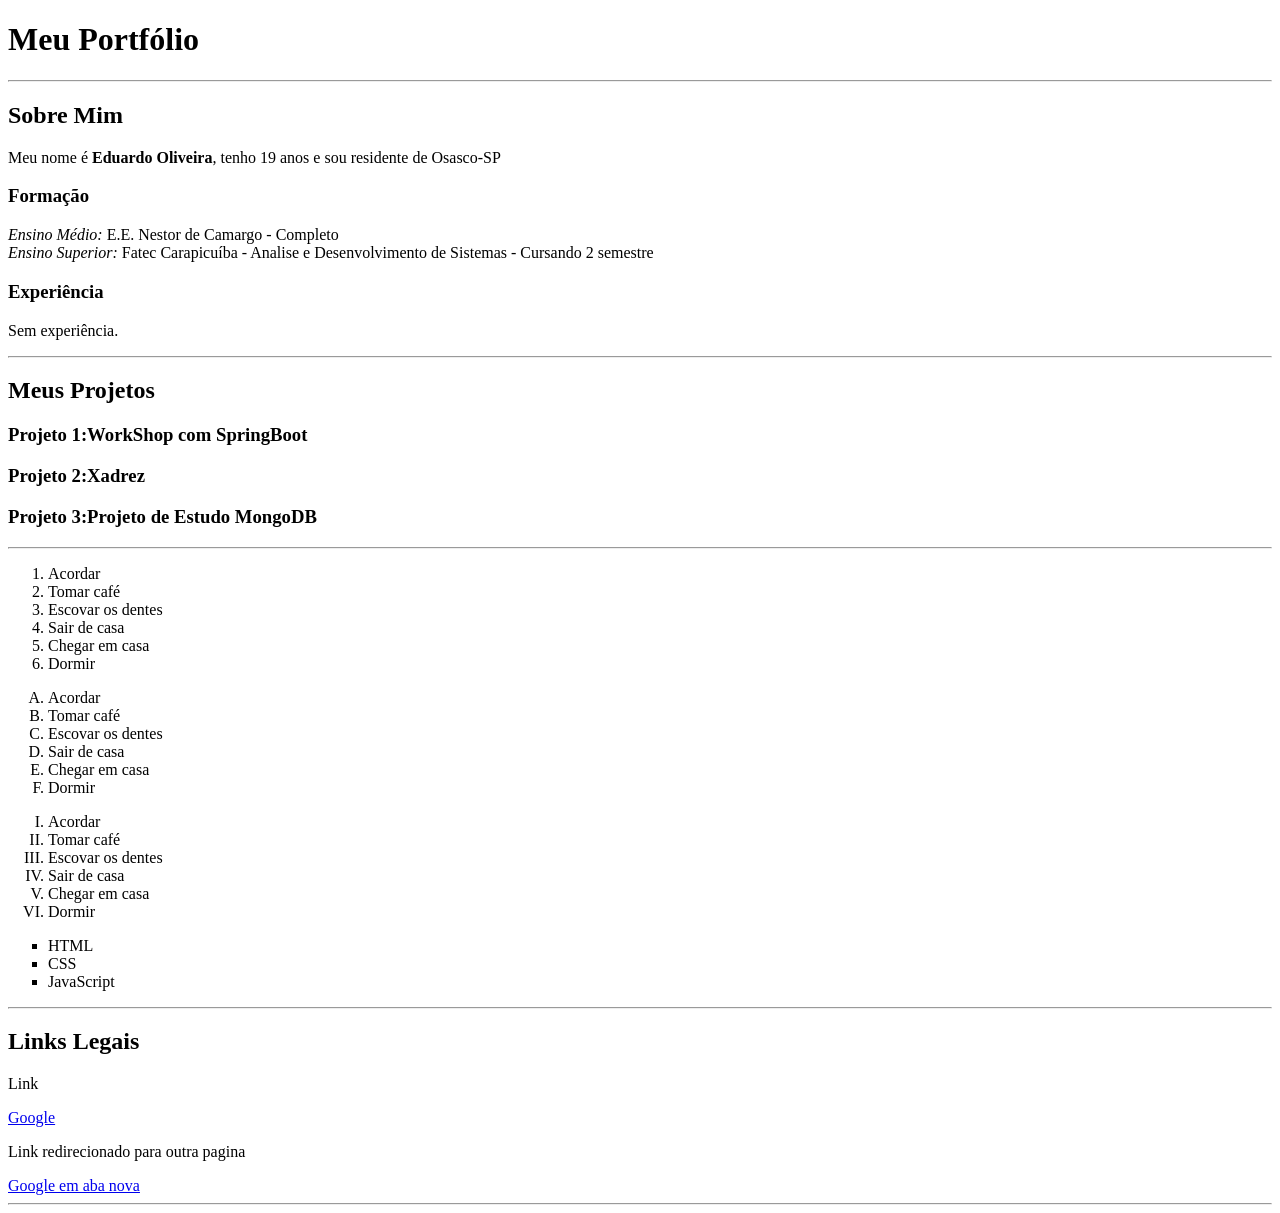
<file: web-103/index.html>
<!DOCTYPE html>
<html lang="en">
<head>
    <meta charset="UTF-8">
    <meta name="viewport" content="width=device-width, initial-scale=1.0">
    <title>Web 3</title>
</head>
<body>
    <h1>Meu Portfólio</h1>
    <hr>
    <h2>Sobre Mim</h2>
    <p>Meu nome é <b>Eduardo Oliveira</b>, tenho 19 anos e sou residente de Osasco-SP</p>

    <h3>Formação</h3>
    <p>
        <i>Ensino Médio: </i> E.E. Nestor de Camargo - Completo
        <br>
        <i>Ensino Superior: </i> Fatec Carapicuíba - Analise e Desenvolvimento de Sistemas
        - Cursando 2 semestre
    </p>
    <h3>Experiência</h3>
    <p>Sem experiência.</p>

    <hr>
    <h2>Meus Projetos</h2>
    <h3><strong>Projeto 1:</strong>WorkShop com SpringBoot</h3>
    <h3><strong>Projeto 2:</strong>Xadrez</h3>
    <h3><strong>Projeto 3:</strong>Projeto de Estudo MongoDB</h3>
    <hr>
    <!-- Lista Ordenada por numero -->
     <ol>
        <li>Acordar</li>
        <li>Tomar café</li>
        <li>Escovar os dentes</li>
        <li>Sair de casa</li>
        <li>Chegar em casa</li>
        <li>Dormir</li>
     </ol>
     <!-- Lista Ordenada por letra -->
      <ol type="A">
        <li>Acordar</li>
        <li>Tomar café</li>
        <li>Escovar os dentes</li>
        <li>Sair de casa</li>
        <li>Chegar em casa</li>
        <li>Dormir</li>
     </ol>
     <!-- Lista Ordenada por numeros romanos -->
      <ol type="I">
        <li>Acordar</li>
        <li>Tomar café</li>
        <li>Escovar os dentes</li>
        <li>Sair de casa</li>
        <li>Chegar em casa</li>
        <li>Dormir</li>
     </ol>
     <!-- Lista Não Ordenada com quadrados-->
     <ul style="list-style-type: square;">
        <li>HTML</li>
        <li>CSS</li>
        <li>JavaScript</li>
    </ul>
    <hr>
    <!-- Links -->
     <h2>Links Legais</h2>
     <p>Link</p>
     <a href="https://google.com">Google</a>
     <p>Link redirecionado para outra pagina</p>
     <a href="https://google.com" target="_blank">Google em aba nova</a>
     <hr>
</body>
</html>
</file>
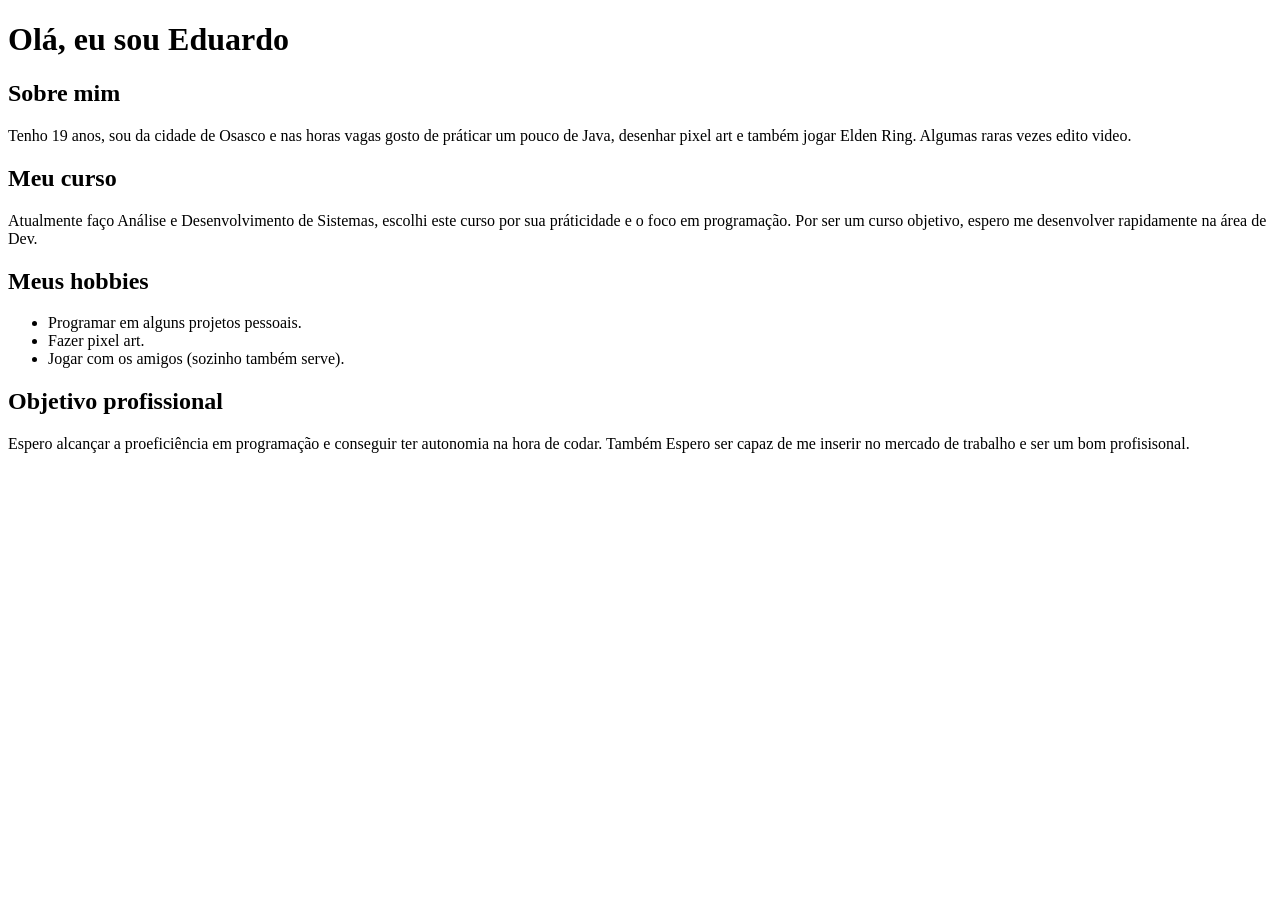
<file: web-102/imagens/index.html>
<!DOCTYPE html>
<html>
<head>
    <title>Página do Eduardo Oliveira da Silva</title>
</head>
<body>
    <h1>Olá, eu sou Eduardo</h1>

    <h2>Sobre mim</h2>
    <p>Tenho 19 anos, sou da cidade de Osasco e nas horas vagas gosto de práticar um pouco de Java, desenhar pixel
        art e também jogar Elden Ring.  Algumas raras vezes edito video.
    </p>

    <h2>Meu curso</h2>
    <p>Atualmente faço Análise e Desenvolvimento de Sistemas, escolhi este curso por sua práticidade
        e o foco em programação. Por ser um curso objetivo, espero me desenvolver rapidamente na área de Dev.
    </p>

    <h2>Meus hobbies</h2>
    <ul>
        <li>Programar em alguns projetos pessoais.</li>
        <li>Fazer pixel art.</li>
        <li>Jogar com os amigos (sozinho também serve).</li>
    </ul>

    <h2>Objetivo profissional</h2>
    <p>Espero alcançar a proeficiência em programação e conseguir ter autonomia na hora de codar. Também Espero
        ser capaz de me inserir no mercado de trabalho e ser um bom profisisonal.
    </p>
</body>
</html>
</file>
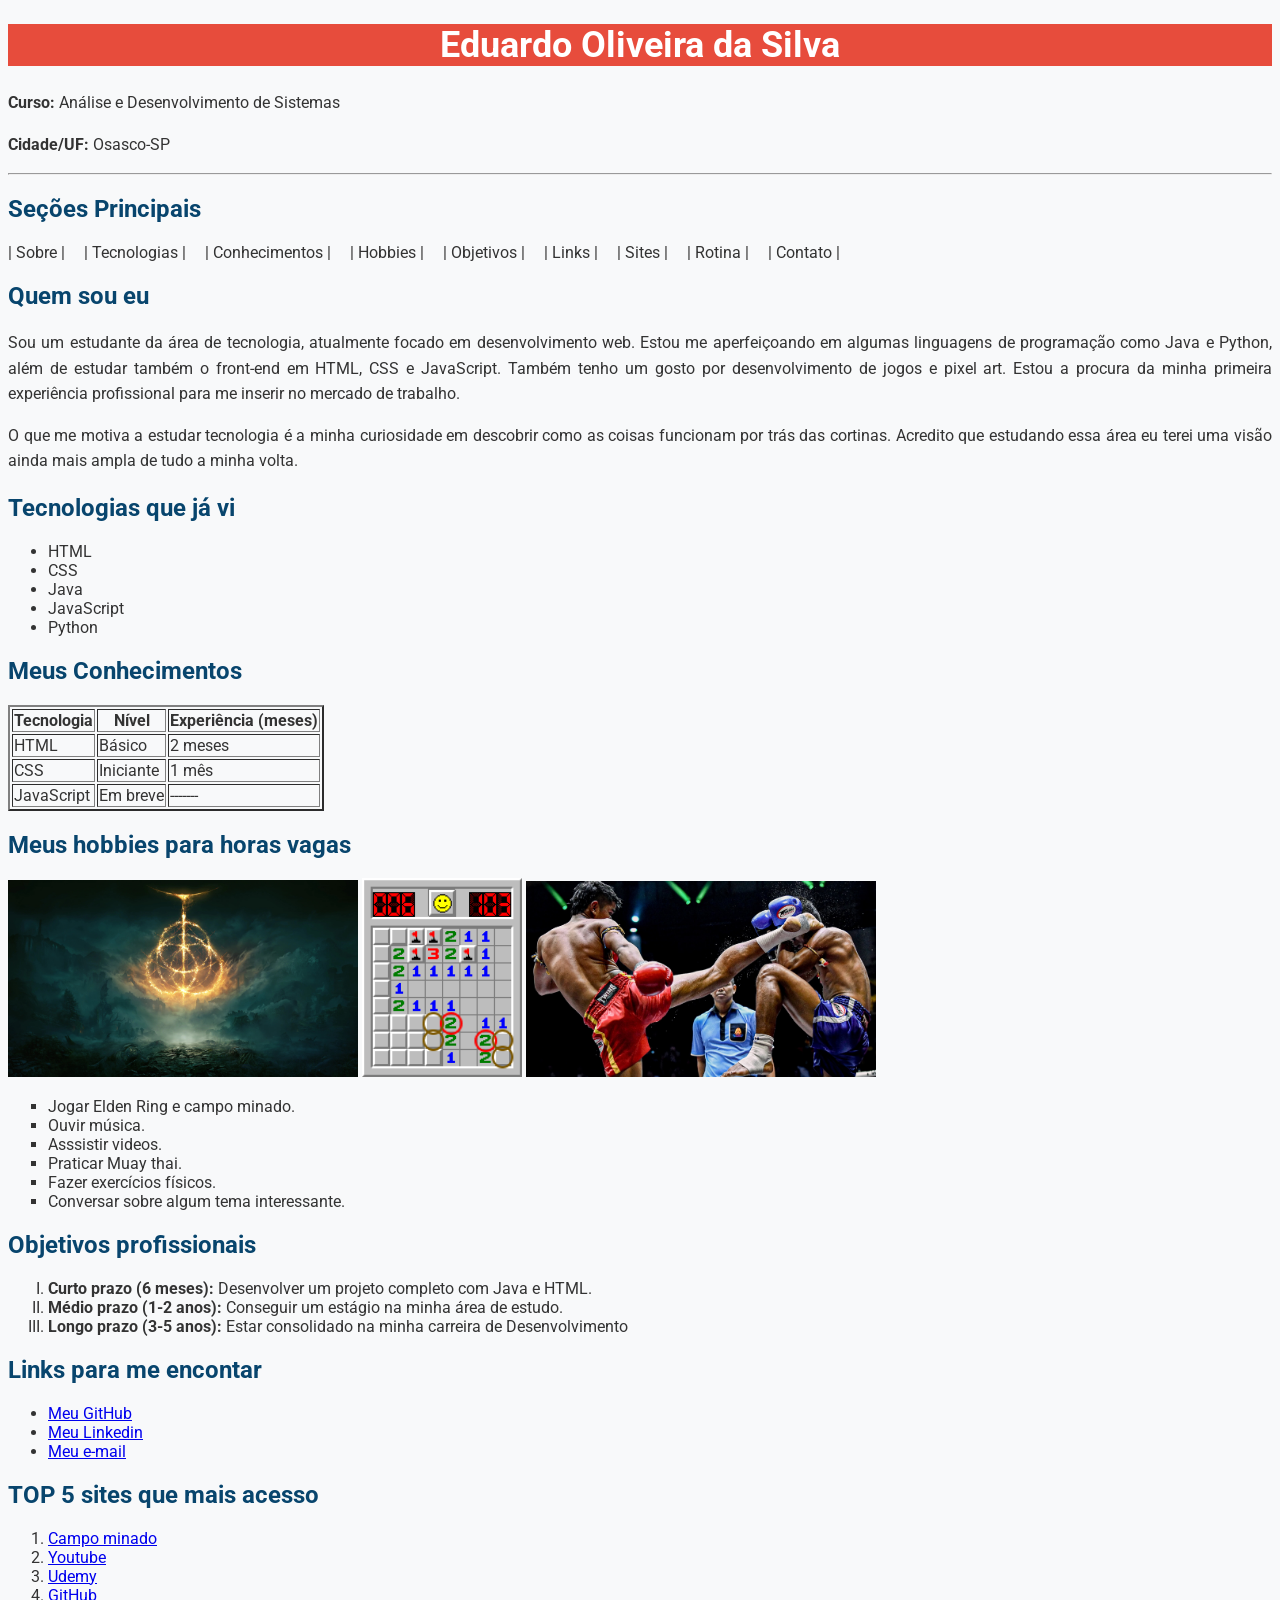
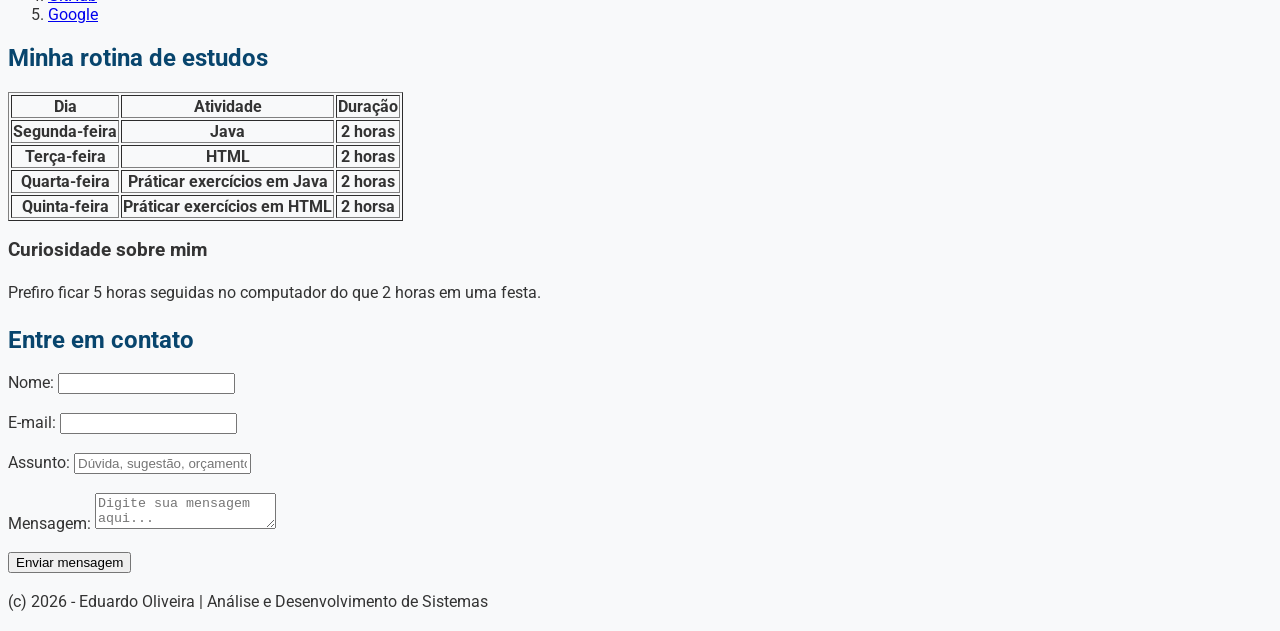
<file: MeuPortifolio/Portifolio_Acessivel.html>
<!DOCTYPE html>
<html lang="en">
<head>
    <meta charset="UTF-8">
    <meta name="viewport" content="width=device-width, initial-scale=1.0">
    <link rel="stylesheet" href="css/style.css">
    <link rel="preconnect" href="https://fonts.googleapis.com">
    <link rel="preconnect" href="https://fonts.gstatic.com" crossorigin>
    <link href="https://fonts.googleapis.com/css2?family=Roboto:ital,wght@0,100..900;1,100..900&display=swap" rel="stylesheet">
    <style>
    html {
        scroll-behavior: smooth;
    }
    nav a {
        margin-right: 15px;
        text-decoration: none;
        color: #333;
    }
</style>
    <title>Cartão de Visita - Eduardo Oliveira</title>
</head>
<body>
    
    <header>
         <h1 class="destaque">Eduardo Oliveira da Silva</h1>
         <p><strong>Curso: </strong>Análise e Desenvolvimento de Sistemas</p>
         <p><strong>Cidade/UF: </strong>Osasco-SP</p>
    </header>
   
    <hr>

    <h2>Seções Principais</h2>
    <nav>
        <a href="#Sobre"> | Sobre |</a>
        <a href="#Tecnologias">| Tecnologias |</a>
        <a href="#Conhecimento">| Conhecimentos |</a>
        <a href="#Hobbies">| Hobbies |</a>
        <a href="#Objetivos">| Objetivos |</a>
        <a href="#Links">| Links |</a>
        <a href="#Sites">| Sites |</a>
        <a href="#Rotina">| Rotina |</a>
        <a href="#Contato">| Contato |</a>
    </nav>

    <main>
        <section id = "Sobre">
             <h2>Quem sou eu</h2>
            <p>Sou um estudante da área de tecnologia, atualmente focado em desenvolvimento web.
            Estou me aperfeiçoando em algumas linguagens de programação como Java e Python, além de estudar também o front-end 
            em HTML, CSS e JavaScript. Também tenho um gosto por desenvolvimento de jogos e pixel art. Estou a procura da minha primeira experiência profissional para me inserir no mercado de trabalho.
            </p>
            <p>O que me motiva a estudar tecnologia é a minha curiosidade em descobrir como as coisas funcionam por trás das cortinas. 
            Acredito que estudando essa área eu terei uma visão ainda mais ampla de tudo a minha volta.
            </p>
        </section>
       
        <section id = "Tecnologias">
            <h2>Tecnologias que já vi</h2>
            <ul>
                <li>HTML</li>
                <li>CSS</li>
                <li>Java</li>
                <li>JavaScript</li>
                <li>Python</li>
            </ul>
        </section>

        <section id="Conhecimentos">
            <h2>Meus Conhecimentos</h2>
            <table border="2">
                <tr>
                    <th>Tecnologia</th>
                    <th>Nível</th>
                    <th>Experiência (meses)</th>
                </tr>
                <tr>
                    <td>HTML</td>
                    <td>Básico</td>
                    <td>2 meses</td>
                </tr>
                <tr>
                    <td>CSS</td>
                    <td>Iniciante</td>
                    <td>1 mês</td>
                </tr>
                <tr>
                    <td>JavaScript</td>
                    <td>Em breve</td>
                    <td>-------</td>
                </tr>
            </table>
        </section>

        <section id = "Hobbies">
            <h2>Meus hobbies para horas vagas</h2>
            <img src="imagens/elden_ring.jpg" alt="Imagem tema do jogo Elden Ring" width="350">
            <img src="imagens/campo_minado.png" alt="Imagem de uma tabela do Campo Minado" width="160">
            <img src="imagens/muay_thai.jpg" alt="Imagem de um lutador de muay thai chutando o outro." width="350">

            <ul style="list-style-type: square;">
                <li>Jogar Elden Ring e campo minado.</li>
                <li>Ouvir música.</li>
                <li>Asssistir videos.</li>
                <li>Praticar Muay thai.</li>
                <li>Fazer exercícios físicos.</li>
                <li>Conversar sobre algum tema interessante.</li>
            </ul>
        </section>

        <section id ="Objetivos">
            <h2>Objetivos profissionais</h2>
            <ol type="I">
                <li><strong>Curto prazo (6 meses): </strong>Desenvolver um projeto completo com Java e HTML.</li>
                <li><strong>Médio prazo (1-2 anos): </strong>Conseguir um estágio na minha área de estudo.</li>
                <li><strong>Longo prazo (3-5 anos): </strong>Estar consolidado na minha carreira de Desenvolvimento</li>
            </ol>
        </section>

        <section id = "Links">
            <h2>Links para me encontar</h2>
            <ul>
                <li><a href="https://github.com/EduardoEfihm" target="_blank">Meu GitHub</a></li>
                <li><a href="https://linkedin.com/eduardo-oliveira-profissional" target="_blank">Meu Linkedin</a></li>
                <li><a href="mailto:eduardoogrand@gmail.com" target="_blank">Meu e-mail</a></li>
            </ul>
        </section>

        <section id = "Sites">
            <h2>TOP 5 sites que mais acesso</h2>
            <ol>
                <li><a href="https://minesweeper.online" target="_blank">Campo minado</a></li>
                <li><a href="https://youtube.com" target="_blank">Youtube</a></li>
                <li><a href="https://udemy.com" target="_blank">Udemy</a></li>
                <li><a href="https://github.com" target="_blank">GitHub</a></li>
                <li><a href="https://google.com" target="_blank">Google</a></li>
            </ol>
        </section>
        
        <section id = "Rotina">
            <h2>Minha rotina de estudos</h2>
            <table border="1"> 
                <tr>
                    <th>Dia</th>
                    <th>Atividade</th>
                    <th>Duração</th>
                </tr>
                <tr>
                    <th>Segunda-feira</th>
                    <th>Java</th>
                    <th>2 horas</th>
                </tr>
                <tr>
                    <th>Terça-feira</th>
                    <th>HTML</th>
                    <th>2 horas</th>
                </tr>
                <tr>
                    <th>Quarta-feira</th>
                    <th>Práticar exercícios em Java</th>
                    <th>2 horas</th>
                </tr>
                <tr>
                    <th>Quinta-feira</th>
                    <th>Práticar exercícios em HTML</th>
                    <th>2 horsa</th>
                </tr>
            </table>
        </section>

        <aside>
            <h3>Curiosidade sobre mim</h3>
            <p>Prefiro ficar 5 horas seguidas no computador do que 2 horas em uma festa.</p>
        </aside>
    </main>

    <section id="Contato">
        <h2>Entre em contato</h2>
        
        <form>
            <label for="nomeContato">Nome:</label>
            <input type="text" id="nomeContato" required>
            <br><br>

            <label for="emailContato">E-mail:</label>
            <input type="email" id="emailContato" required>
            <br><br>

            <label for="assunto">Assunto:</label>
            <input type="text" id="assunto" placeholder="Dúvida, sugestão, orçamento...">
            <br><br>

            <label for="mensagemContato">Mensagem:</label>
            <textarea id="mensagemContato" placeholder="Digite sua mensagem aqui..."></textarea>
            <br><br>

            <button type="submit">Enviar mensagem</button>
        </form>
    </section>

    <footer>
        <p>(c) 2026 - Eduardo Oliveira | Análise e Desenvolvimento de Sistemas</p>
    </footer>
</body>
</html>
</file>
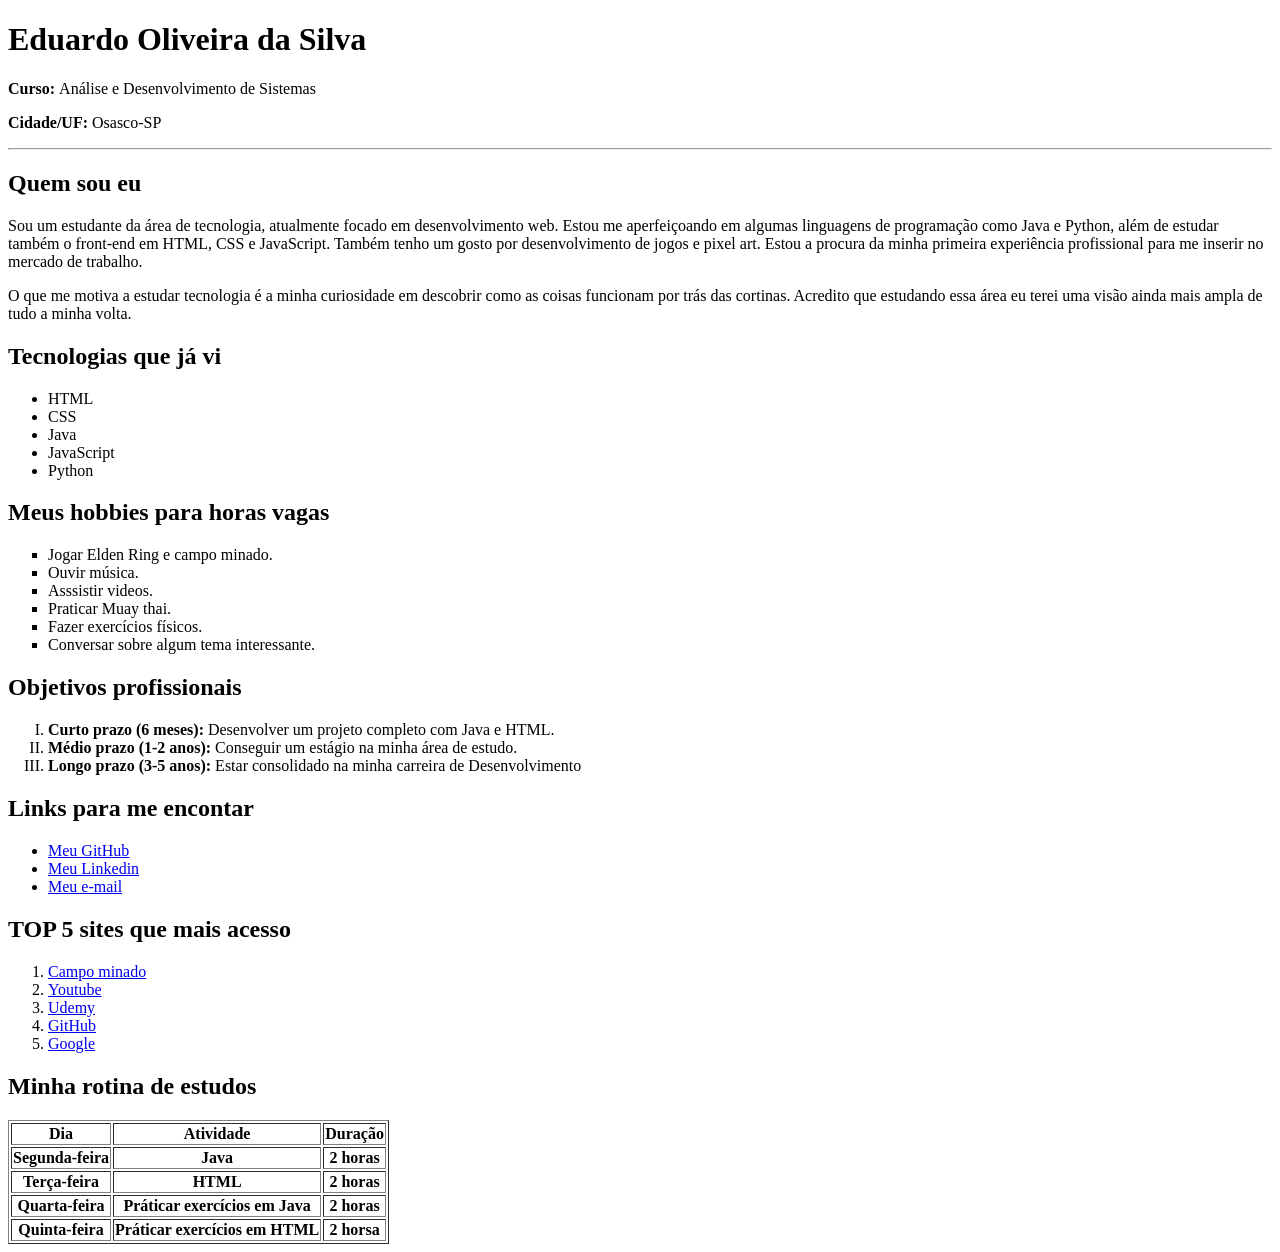
<file: web-103/Atividade.html>
<!DOCTYPE html>
<html lang="en">
<head>
    <meta charset="UTF-8">
    <meta name="viewport" content="width=device-width, initial-scale=1.0">
    <title>Cartão de Visita - Eduardo Oliveira</title>
</head>
<body>
    <h1>Eduardo Oliveira da Silva</h1>
    <p><strong>Curso: </strong>Análise e Desenvolvimento de Sistemas</p>
    <p><strong>Cidade/UF: </strong>Osasco-SP</p>

    <hr>

    <h2>Quem sou eu</h2>
    <p>Sou um estudante da área de tecnologia, atualmente focado em desenvolvimento web.
        Estou me aperfeiçoando em algumas linguagens de programação como Java e Python, além de estudar também o front-end 
        em HTML, CSS e JavaScript. Também tenho um gosto por desenvolvimento de jogos e pixel art. Estou a procura da minha primeira experiência profissional para me inserir no mercado de trabalho.
    </p>
    <p>O que me motiva a estudar tecnologia é a minha curiosidade em descobrir como as coisas funcionam por trás das cortinas. 
        Acredito que estudando essa área eu terei uma visão ainda mais ampla de tudo a minha volta.
    </p>

    <h2>Tecnologias que já vi</h2>
    <ul>
        <li>HTML</li>
        <li>CSS</li>
        <li>Java</li>
        <li>JavaScript</li>
        <li>Python</li>
    </ul>
    <h2>Meus hobbies para horas vagas</h2>
    <ul style="list-style-type: square;">
        <li>Jogar Elden Ring e campo minado.</li>
        <li>Ouvir música.</li>
        <li>Asssistir videos.</li>
        <li>Praticar Muay thai.</li>
        <li>Fazer exercícios físicos.</li>
        <li>Conversar sobre algum tema interessante.</li>
    </ul>

    <h2>Objetivos profissionais</h2>
    <ol type="I">
        <li><strong>Curto prazo (6 meses): </strong>Desenvolver um projeto completo com Java e HTML.</li>
        <li><strong>Médio prazo (1-2 anos): </strong>Conseguir um estágio na minha área de estudo.</li>
        <li><strong>Longo prazo (3-5 anos): </strong>Estar consolidado na minha carreira de Desenvolvimento</li>
    </ol>
    <h2>Links para me encontar</h2>
    <ul>
        <li><a href="https://github.com/EduardoEfihm" target="_blank">Meu GitHub</a></li>
        <li><a href="https://linkedin.com/eduardo-oliveira-profissional" target="_blank">Meu Linkedin</a></li>
        <li><a href="mailto:eduardoogrand@gmail.com" target="_blank">Meu e-mail</a></li>
    </ul>

    <h2>TOP 5 sites que mais acesso</h2>
    <ol>
        <li><a href="https://minesweeper.online" target="_blank">Campo minado</a></li>
        <li><a href="https://youtube.com" target="_blank">Youtube</a></li>
        <li><a href="https://udemy.com" target="_blank">Udemy</a></li>
        <li><a href="https://github.com" target="_blank">GitHub</a></li>
        <li><a href="https://google.com" target="_blank">Google</a></li>
    </ol>

    <h2>Minha rotina de estudos</h2>
    <table border="1"> 
         <tr>
            <th>Dia</th>
            <th>Atividade</th>
            <th>Duração</th>
         </tr>
         <tr>
            <th>Segunda-feira</th>
            <th>Java</th>
            <th>2 horas</th>
         </tr>
         <tr>
            <th>Terça-feira</th>
            <th>HTML</th>
            <th>2 horas</th>
         </tr>
         <tr>
            <th>Quarta-feira</th>
            <th>Práticar exercícios em Java</th>
            <th>2 horas</th>
         </tr>
         <tr>
            <th>Quinta-feira</th>
            <th>Práticar exercícios em HTML</th>
            <th>2 horsa</th>
         </tr>
    </table>
</body>
</html>
</file>
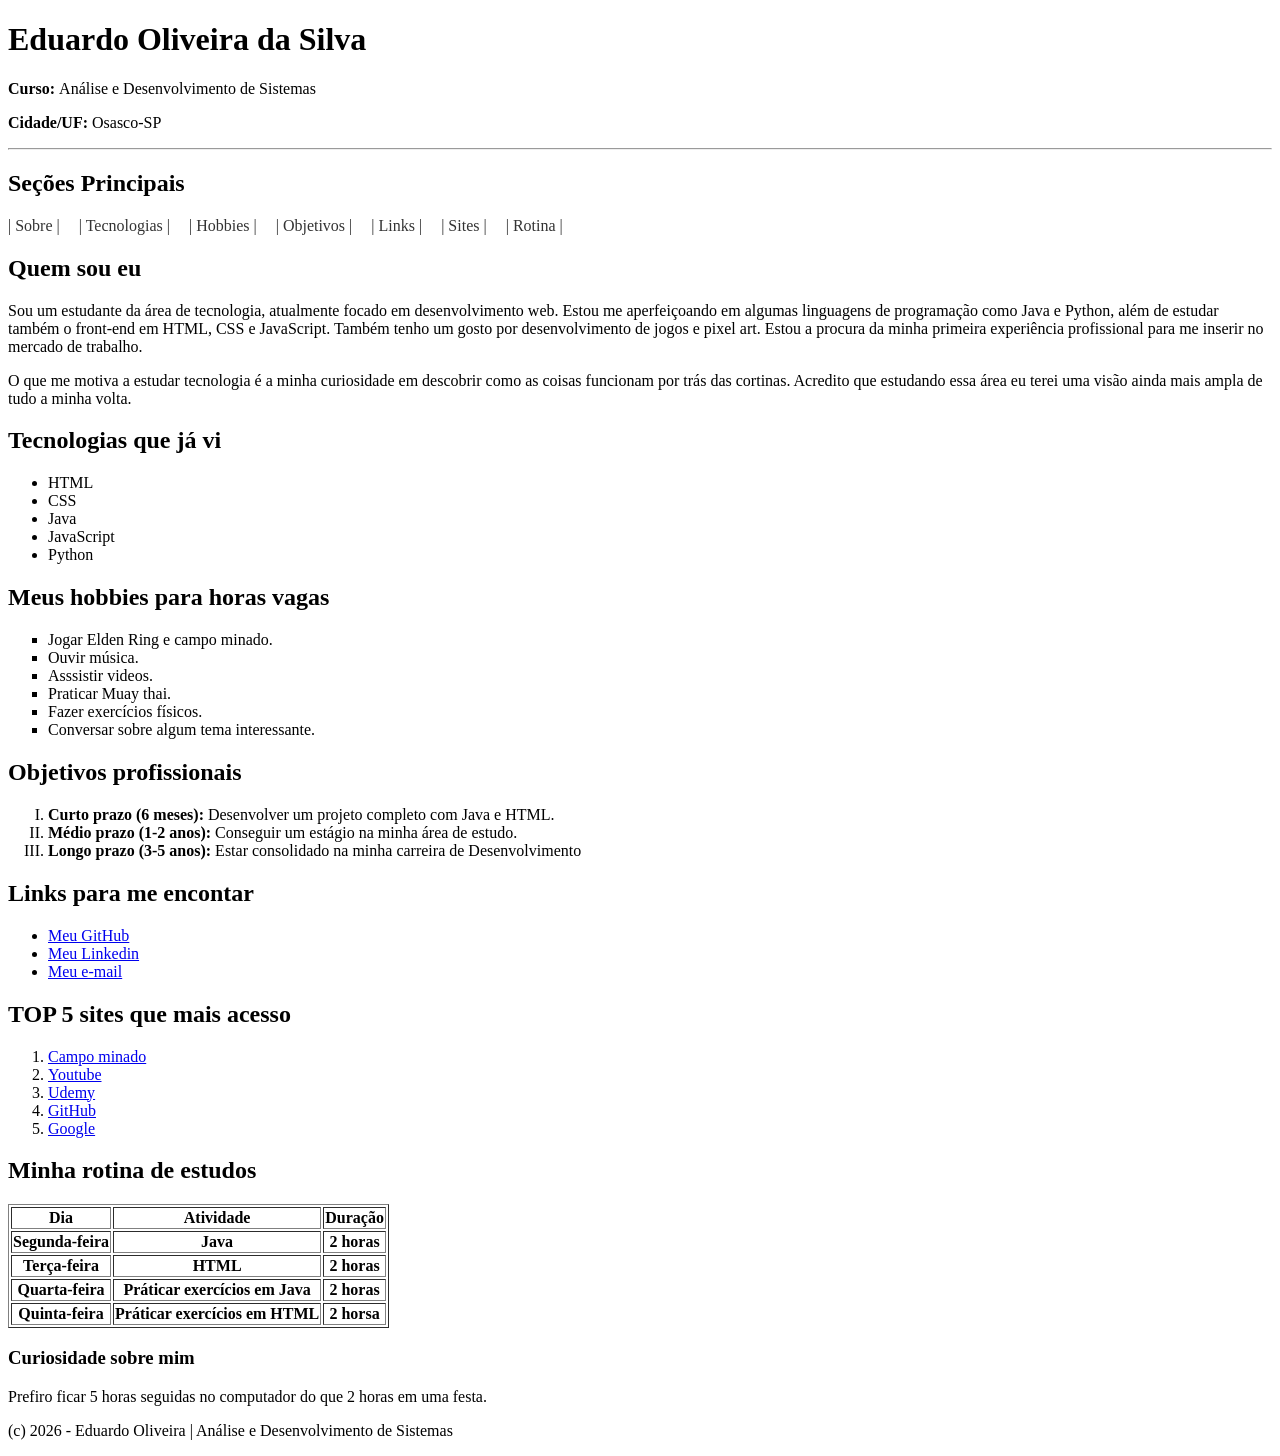
<file: web-104/Atividade_Refatorada.html>
<!DOCTYPE html>
<html lang="en">
<head>
    <meta charset="UTF-8">
    <meta name="viewport" content="width=device-width, initial-scale=1.0">
    <style>
    html {
        scroll-behavior: smooth;
    }
    nav a {
        margin-right: 15px;
        text-decoration: none;
        color: #333;
    }
</style>
    <title>Cartão de Visita - Eduardo Oliveira</title>
</head>
<body>
    <header>
         <h1>Eduardo Oliveira da Silva</h1>
         <p><strong>Curso: </strong>Análise e Desenvolvimento de Sistemas</p>
         <p><strong>Cidade/UF: </strong>Osasco-SP</p>
    </header>
   
    <hr>

    <h2>Seções Principais</h2>
    <nav>
        <a href="#Sobre"> | Sobre |</a>
        <a href="#Tecnologias">| Tecnologias |</a>
        <a href="#Hobbies">| Hobbies |</a>
        <a href="#Objetivos">| Objetivos |</a>
        <a href="#Links">| Links |</a>
        <a href="#Sites">| Sites |</a>
        <a href="#Rotina">| Rotina |</a>
    </nav>

    <main>
        <section id = "Sobre">
             <h2>Quem sou eu</h2>
            <p>Sou um estudante da área de tecnologia, atualmente focado em desenvolvimento web.
            Estou me aperfeiçoando em algumas linguagens de programação como Java e Python, além de estudar também o front-end 
            em HTML, CSS e JavaScript. Também tenho um gosto por desenvolvimento de jogos e pixel art. Estou a procura da minha primeira experiência profissional para me inserir no mercado de trabalho.
            </p>
            <p>O que me motiva a estudar tecnologia é a minha curiosidade em descobrir como as coisas funcionam por trás das cortinas. 
            Acredito que estudando essa área eu terei uma visão ainda mais ampla de tudo a minha volta.
            </p>
        </section>
       
        <section id = "Tecnologias">
            <h2>Tecnologias que já vi</h2>
            <ul>
                <li>HTML</li>
                <li>CSS</li>
                <li>Java</li>
                <li>JavaScript</li>
                <li>Python</li>
            </ul>
        </section>

        <section id = "Hobbies">
            <h2>Meus hobbies para horas vagas</h2>
            <ul style="list-style-type: square;">
                <li>Jogar Elden Ring e campo minado.</li>
                <li>Ouvir música.</li>
                <li>Asssistir videos.</li>
                <li>Praticar Muay thai.</li>
                <li>Fazer exercícios físicos.</li>
                <li>Conversar sobre algum tema interessante.</li>
            </ul>
        </section>

        <section id ="Objetivos">
            <h2>Objetivos profissionais</h2>
            <ol type="I">
                <li><strong>Curto prazo (6 meses): </strong>Desenvolver um projeto completo com Java e HTML.</li>
                <li><strong>Médio prazo (1-2 anos): </strong>Conseguir um estágio na minha área de estudo.</li>
                <li><strong>Longo prazo (3-5 anos): </strong>Estar consolidado na minha carreira de Desenvolvimento</li>
            </ol>
        </section>

        <section id = "Links">
            <h2>Links para me encontar</h2>
            <ul>
                <li><a href="https://github.com/EduardoEfihm" target="_blank">Meu GitHub</a></li>
                <li><a href="https://linkedin.com/eduardo-oliveira-profissional" target="_blank">Meu Linkedin</a></li>
                <li><a href="mailto:eduardoogrand@gmail.com" target="_blank">Meu e-mail</a></li>
            </ul>
        </section>

        <section id = "Sites">
            <h2>TOP 5 sites que mais acesso</h2>
            <ol>
                <li><a href="https://minesweeper.online" target="_blank">Campo minado</a></li>
                <li><a href="https://youtube.com" target="_blank">Youtube</a></li>
                <li><a href="https://udemy.com" target="_blank">Udemy</a></li>
                <li><a href="https://github.com" target="_blank">GitHub</a></li>
                <li><a href="https://google.com" target="_blank">Google</a></li>
            </ol>
        </section>
        
        <section id = "Rotina">
            <h2>Minha rotina de estudos</h2>
            <table border="1"> 
                <tr>
                    <th>Dia</th>
                    <th>Atividade</th>
                    <th>Duração</th>
                </tr>
                <tr>
                    <th>Segunda-feira</th>
                    <th>Java</th>
                    <th>2 horas</th>
                </tr>
                <tr>
                    <th>Terça-feira</th>
                    <th>HTML</th>
                    <th>2 horas</th>
                </tr>
                <tr>
                    <th>Quarta-feira</th>
                    <th>Práticar exercícios em Java</th>
                    <th>2 horas</th>
                </tr>
                <tr>
                    <th>Quinta-feira</th>
                    <th>Práticar exercícios em HTML</th>
                    <th>2 horsa</th>
                </tr>
            </table>
        </section>

        <aside>
            <h3>Curiosidade sobre mim</h3>
            <p>Prefiro ficar 5 horas seguidas no computador do que 2 horas em uma festa.</p>
        </aside>
    </main>
    <footer>
        <p>(c) 2026 - Eduardo Oliveira | Análise e Desenvolvimento de Sistemas</p>
    </footer>
</body>
</html>
</file>
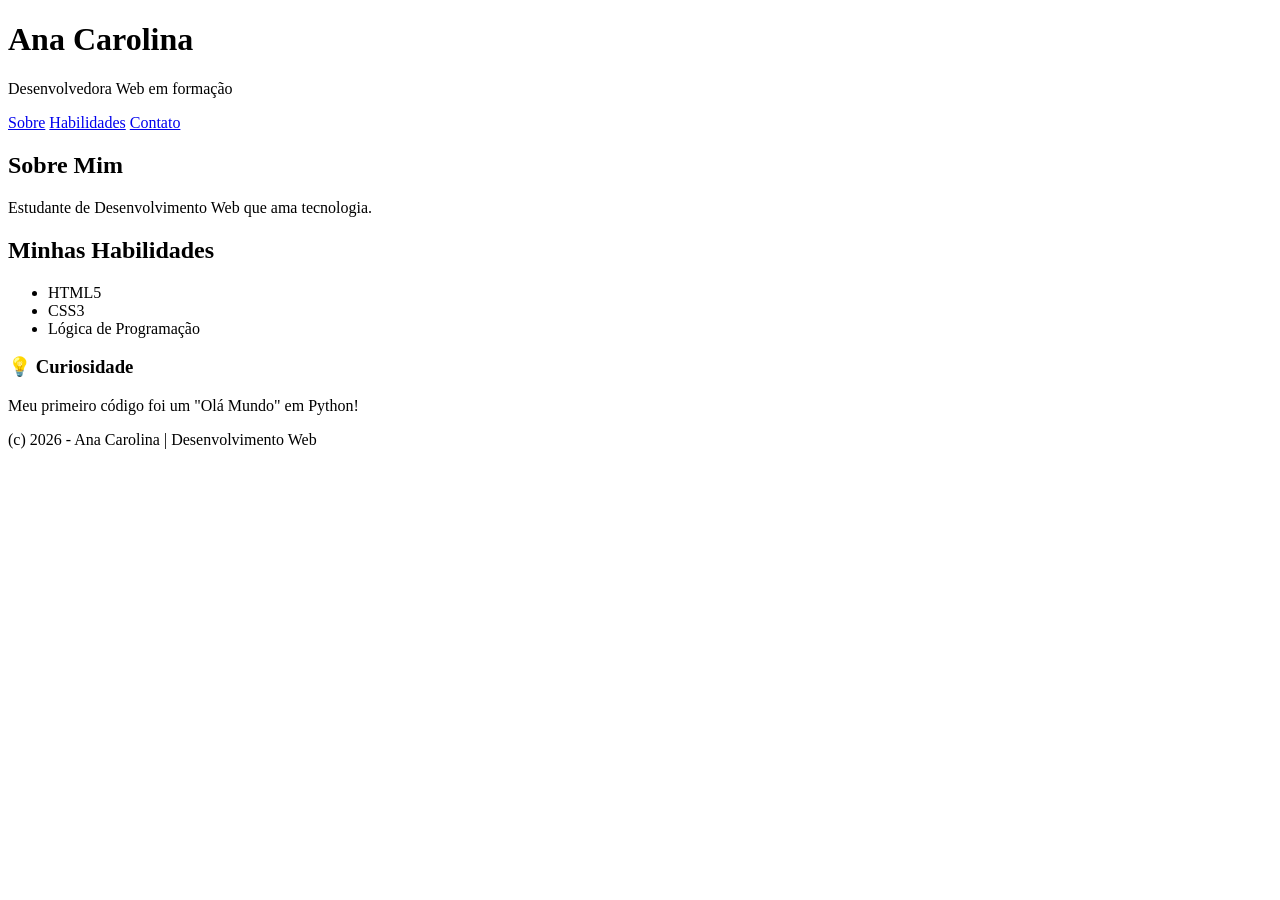
<file: web-104/estrutura_semantica.html>
<!DOCTYPE html>
<html lang="pt-BR">

<head>
    <meta charset="UTF-8">
    <title>Meu Portfólio Semântico</title>
</head>

<body>

<header>
    <h1>Ana Carolina</h1>
    <p>Desenvolvedora Web em formação</p>
</header>

<nav>
    <a href="#sobre">Sobre</a>
    <a href="#habilidades">Habilidades</a>
    <a href="#contato">Contato</a>
</nav>

<main>
    <section id="sobre">
        <h2>Sobre Mim</h2>
        <p>Estudante de Desenvolvimento Web que ama tecnologia.</p>
    </section>

    <section id="habilidades">
        <h2>Minhas Habilidades</h2>
        <ul>
            <li>HTML5</li>
            <li>CSS3</li>
            <li>Lógica de Programação</li>
        </ul>
    </section>

    <aside>
        <h3>💡 Curiosidade</h3>
        <p>Meu primeiro código foi um "Olá Mundo" em Python!</p>
    </aside>
</main>

<footer>
    <p>(c) 2026 - Ana Carolina | Desenvolvimento Web</p>
</footer>

</body>
</html>
</file>
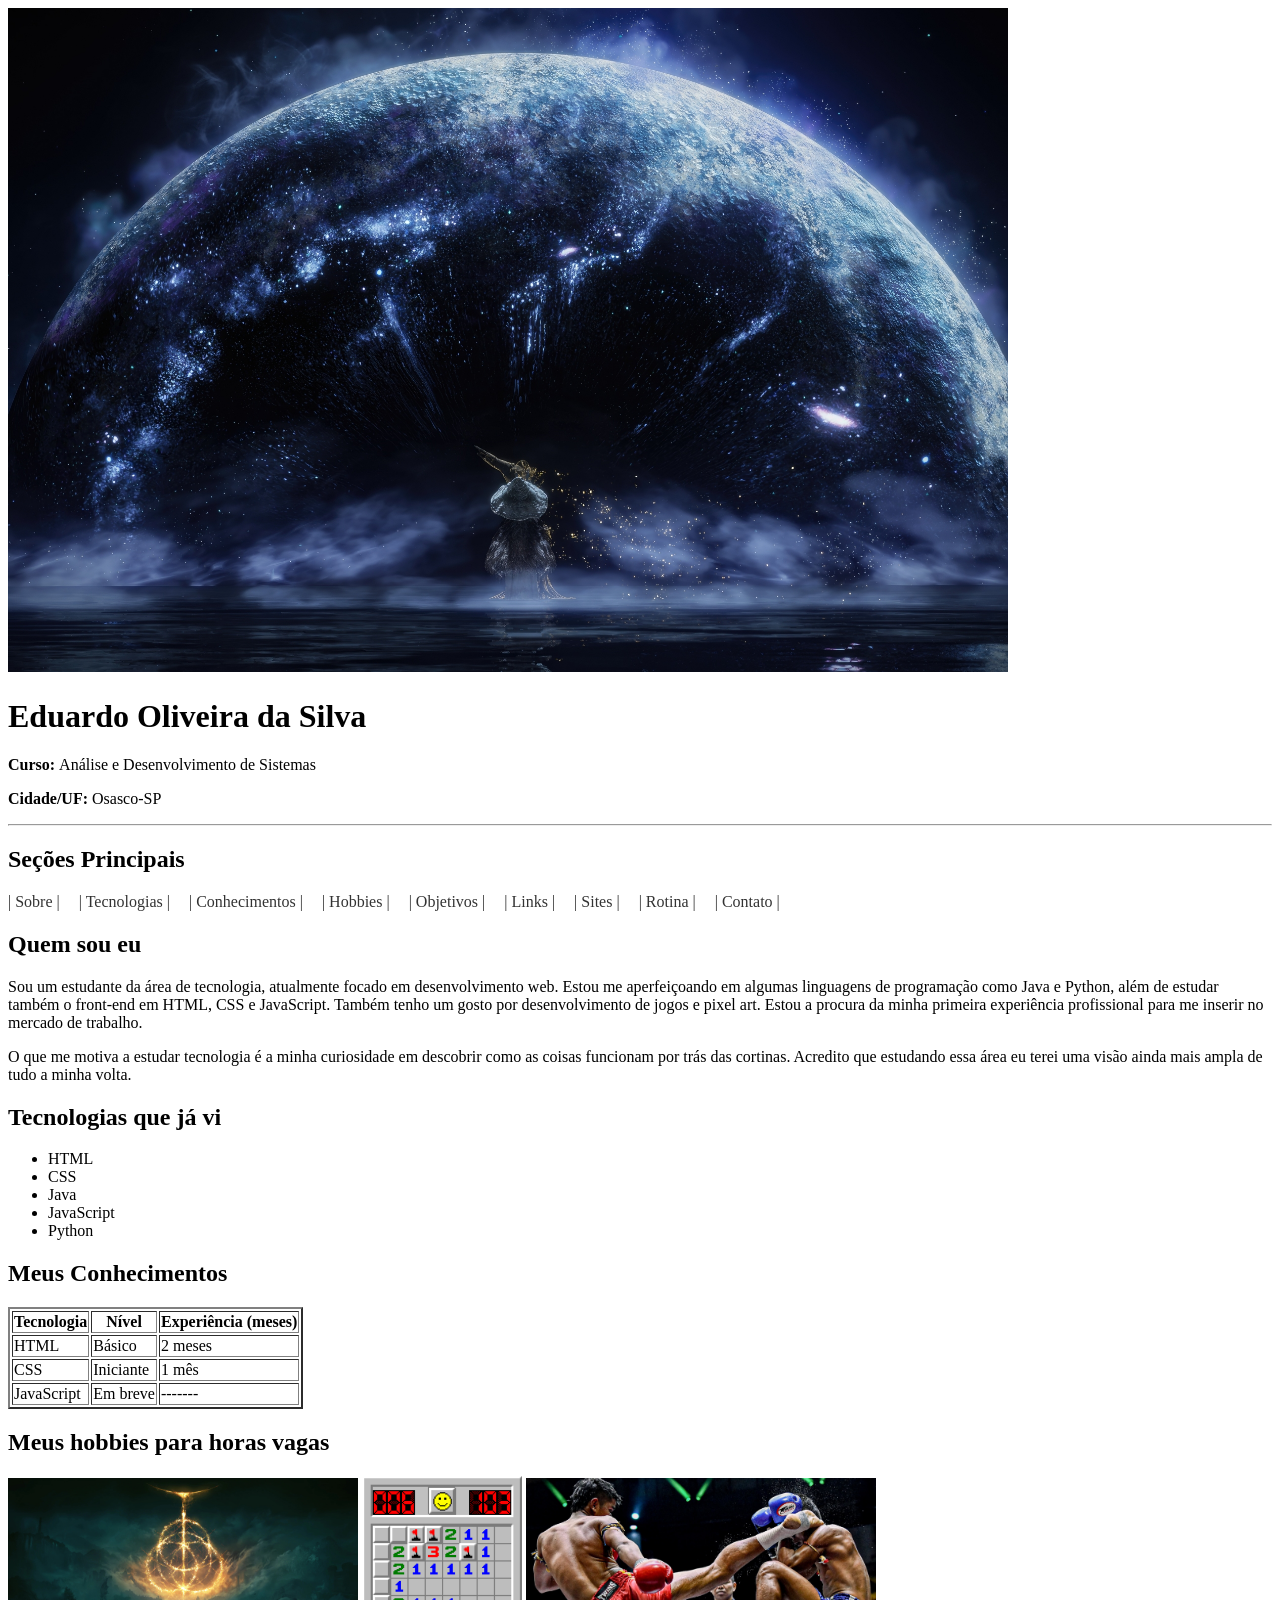
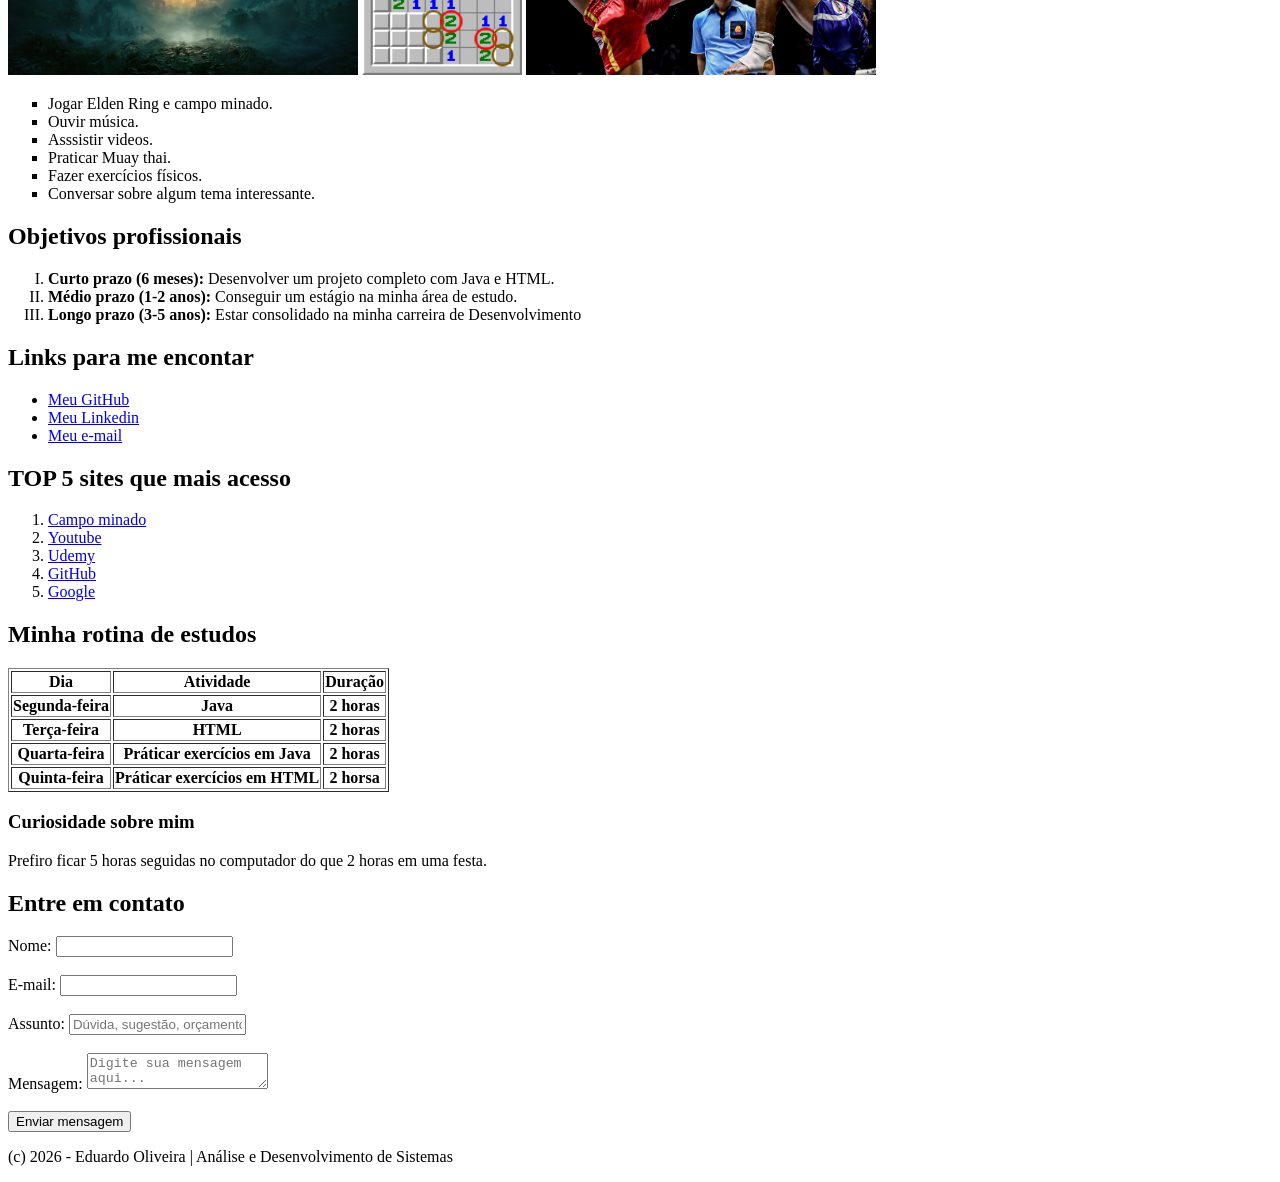
<file: web-106/Portifolio_Acessivel.html>
<!DOCTYPE html>
<html lang="en">
<head>
    <meta charset="UTF-8">
    <meta name="viewport" content="width=device-width, initial-scale=1.0">
    <style>
    html {
        scroll-behavior: smooth;
    }
    nav a {
        margin-right: 15px;
        text-decoration: none;
        color: #333;
    }
</style>
    <title>Cartão de Visita - Eduardo Oliveira</title>
</head>
<body>
    
    <header>
        <img src="imagens/lua_ranni.jpg" alt="" width="1000">
         <h1>Eduardo Oliveira da Silva</h1>
         <p><strong>Curso: </strong>Análise e Desenvolvimento de Sistemas</p>
         <p><strong>Cidade/UF: </strong>Osasco-SP</p>
    </header>
   
    <hr>

    <h2>Seções Principais</h2>
    <nav>
        <a href="#Sobre"> | Sobre |</a>
        <a href="#Tecnologias">| Tecnologias |</a>
        <a href="#Conhecimento">| Conhecimentos |</a>
        <a href="#Hobbies">| Hobbies |</a>
        <a href="#Objetivos">| Objetivos |</a>
        <a href="#Links">| Links |</a>
        <a href="#Sites">| Sites |</a>
        <a href="#Rotina">| Rotina |</a>
        <a href="#Contato">| Contato |</a>
    </nav>

    <main>
        <section id = "Sobre">
             <h2>Quem sou eu</h2>
            <p>Sou um estudante da área de tecnologia, atualmente focado em desenvolvimento web.
            Estou me aperfeiçoando em algumas linguagens de programação como Java e Python, além de estudar também o front-end 
            em HTML, CSS e JavaScript. Também tenho um gosto por desenvolvimento de jogos e pixel art. Estou a procura da minha primeira experiência profissional para me inserir no mercado de trabalho.
            </p>
            <p>O que me motiva a estudar tecnologia é a minha curiosidade em descobrir como as coisas funcionam por trás das cortinas. 
            Acredito que estudando essa área eu terei uma visão ainda mais ampla de tudo a minha volta.
            </p>
        </section>
       
        <section id = "Tecnologias">
            <h2>Tecnologias que já vi</h2>
            <ul>
                <li>HTML</li>
                <li>CSS</li>
                <li>Java</li>
                <li>JavaScript</li>
                <li>Python</li>
            </ul>
        </section>

        <section id="Conhecimentos">
            <h2>Meus Conhecimentos</h2>
            <table border="2">
                <tr>
                    <th>Tecnologia</th>
                    <th>Nível</th>
                    <th>Experiência (meses)</th>
                </tr>
                <tr>
                    <td>HTML</td>
                    <td>Básico</td>
                    <td>2 meses</td>
                </tr>
                <tr>
                    <td>CSS</td>
                    <td>Iniciante</td>
                    <td>1 mês</td>
                </tr>
                <tr>
                    <td>JavaScript</td>
                    <td>Em breve</td>
                    <td>-------</td>
                </tr>
            </table>
        </section>

        <section id = "Hobbies">
            <h2>Meus hobbies para horas vagas</h2>
            <img src="imagens/elden_ring.jpg" alt="Imagem tema do jogo Elden Ring" width="350">
            <img src="imagens/campo_minado.png" alt="Imagem de uma tabela do Campo Minado" width="160">
            <img src="imagens/muay_thai.jpg" alt="Imagem de um lutador de muay thai chutando o outro." width="350">

            <ul style="list-style-type: square;">
                <li>Jogar Elden Ring e campo minado.</li>
                <li>Ouvir música.</li>
                <li>Asssistir videos.</li>
                <li>Praticar Muay thai.</li>
                <li>Fazer exercícios físicos.</li>
                <li>Conversar sobre algum tema interessante.</li>
            </ul>
        </section>

        <section id ="Objetivos">
            <h2>Objetivos profissionais</h2>
            <ol type="I">
                <li><strong>Curto prazo (6 meses): </strong>Desenvolver um projeto completo com Java e HTML.</li>
                <li><strong>Médio prazo (1-2 anos): </strong>Conseguir um estágio na minha área de estudo.</li>
                <li><strong>Longo prazo (3-5 anos): </strong>Estar consolidado na minha carreira de Desenvolvimento</li>
            </ol>
        </section>

        <section id = "Links">
            <h2>Links para me encontar</h2>
            <ul>
                <li><a href="https://github.com/EduardoEfihm" target="_blank">Meu GitHub</a></li>
                <li><a href="https://linkedin.com/eduardo-oliveira-profissional" target="_blank">Meu Linkedin</a></li>
                <li><a href="mailto:eduardoogrand@gmail.com" target="_blank">Meu e-mail</a></li>
            </ul>
        </section>

        <section id = "Sites">
            <h2>TOP 5 sites que mais acesso</h2>
            <ol>
                <li><a href="https://minesweeper.online" target="_blank">Campo minado</a></li>
                <li><a href="https://youtube.com" target="_blank">Youtube</a></li>
                <li><a href="https://udemy.com" target="_blank">Udemy</a></li>
                <li><a href="https://github.com" target="_blank">GitHub</a></li>
                <li><a href="https://google.com" target="_blank">Google</a></li>
            </ol>
        </section>
        
        <section id = "Rotina">
            <h2>Minha rotina de estudos</h2>
            <table border="1"> 
                <tr>
                    <th>Dia</th>
                    <th>Atividade</th>
                    <th>Duração</th>
                </tr>
                <tr>
                    <th>Segunda-feira</th>
                    <th>Java</th>
                    <th>2 horas</th>
                </tr>
                <tr>
                    <th>Terça-feira</th>
                    <th>HTML</th>
                    <th>2 horas</th>
                </tr>
                <tr>
                    <th>Quarta-feira</th>
                    <th>Práticar exercícios em Java</th>
                    <th>2 horas</th>
                </tr>
                <tr>
                    <th>Quinta-feira</th>
                    <th>Práticar exercícios em HTML</th>
                    <th>2 horsa</th>
                </tr>
            </table>
        </section>

        <aside>
            <h3>Curiosidade sobre mim</h3>
            <p>Prefiro ficar 5 horas seguidas no computador do que 2 horas em uma festa.</p>
        </aside>
    </main>

    <section id="Contato">
        <h2>Entre em contato</h2>
        
        <form>
            <label for="nomeContato">Nome:</label>
            <input type="text" id="nomeContato" required>
            <br><br>

            <label for="emailContato">E-mail:</label>
            <input type="email" id="emailContato" required>
            <br><br>

            <label for="assunto">Assunto:</label>
            <input type="text" id="assunto" placeholder="Dúvida, sugestão, orçamento...">
            <br><br>

            <label for="mensagemContato">Mensagem:</label>
            <textarea id="mensagemContato" placeholder="Digite sua mensagem aqui..."></textarea>
            <br><br>

            <button type="submit">Enviar mensagem</button>
        </form>
    </section>

    <footer>
        <p>(c) 2026 - Eduardo Oliveira | Análise e Desenvolvimento de Sistemas</p>
    </footer>
</body>
</html>
</file>
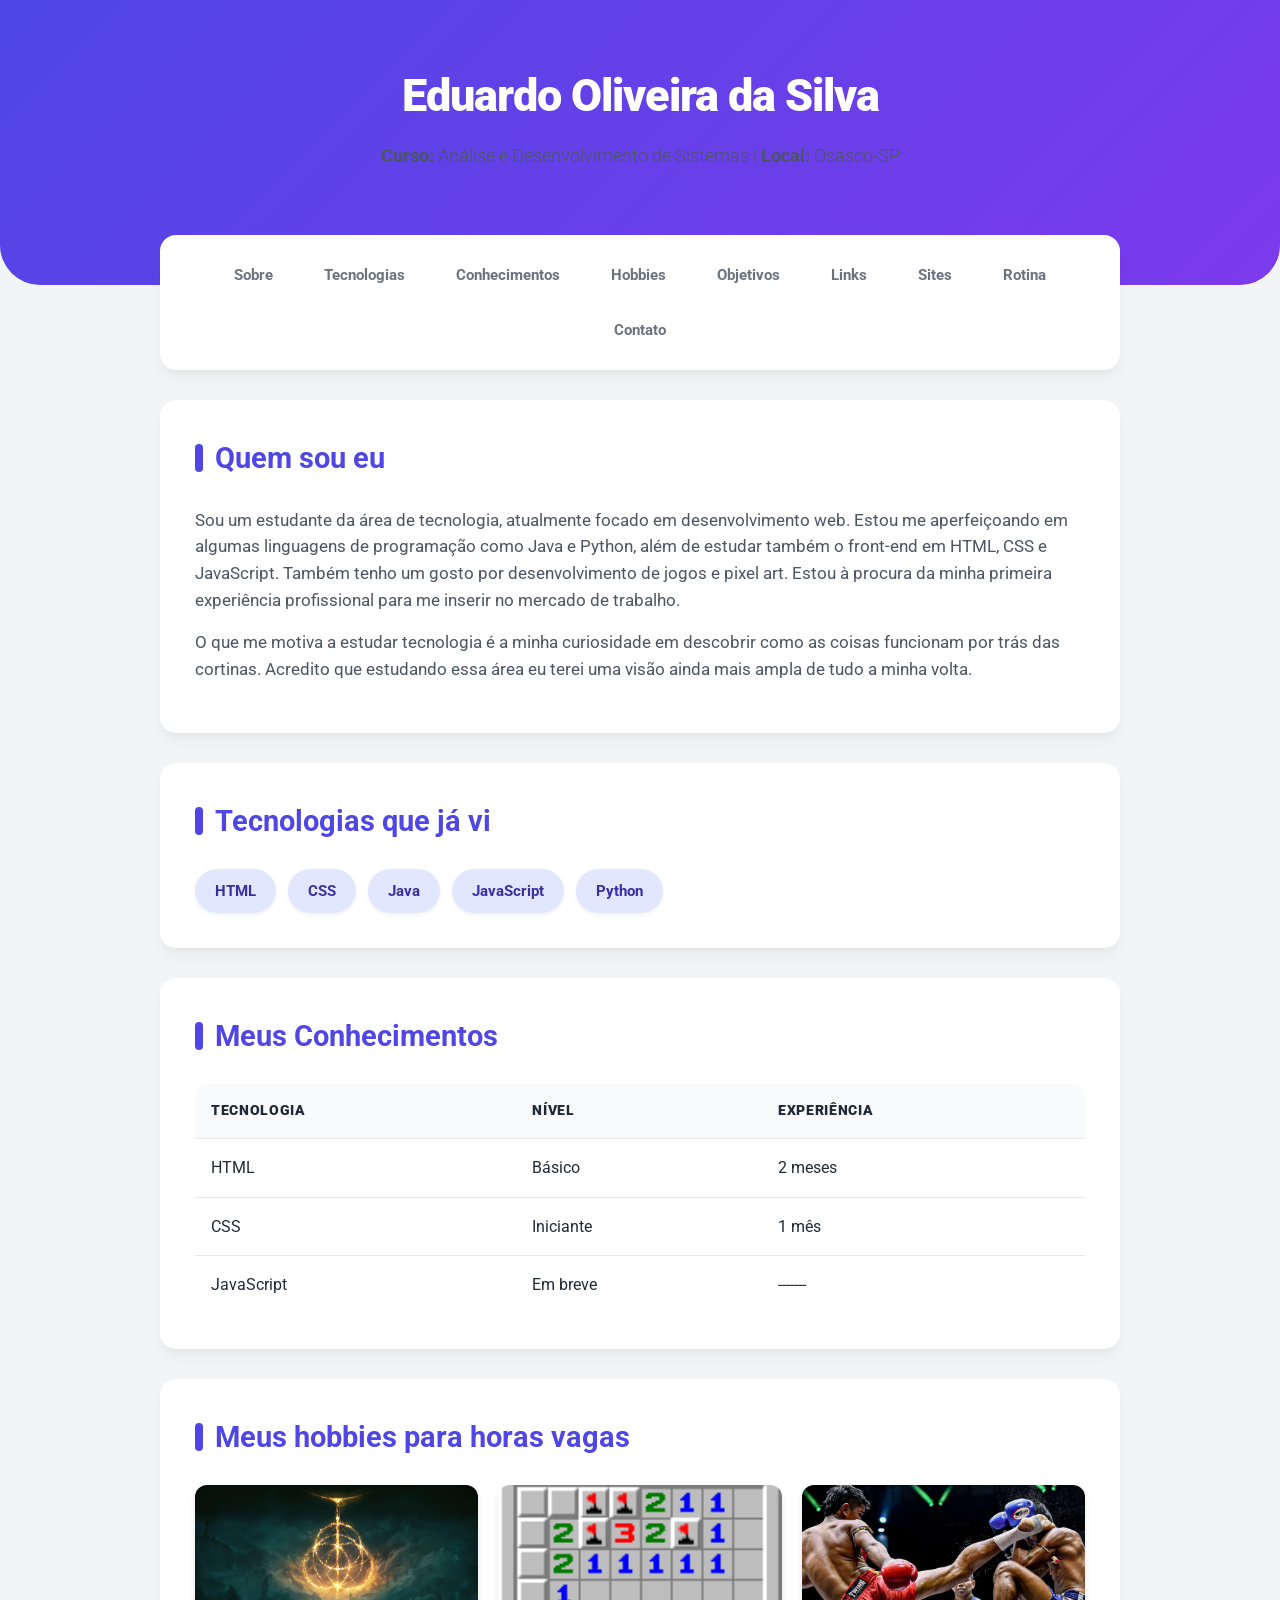
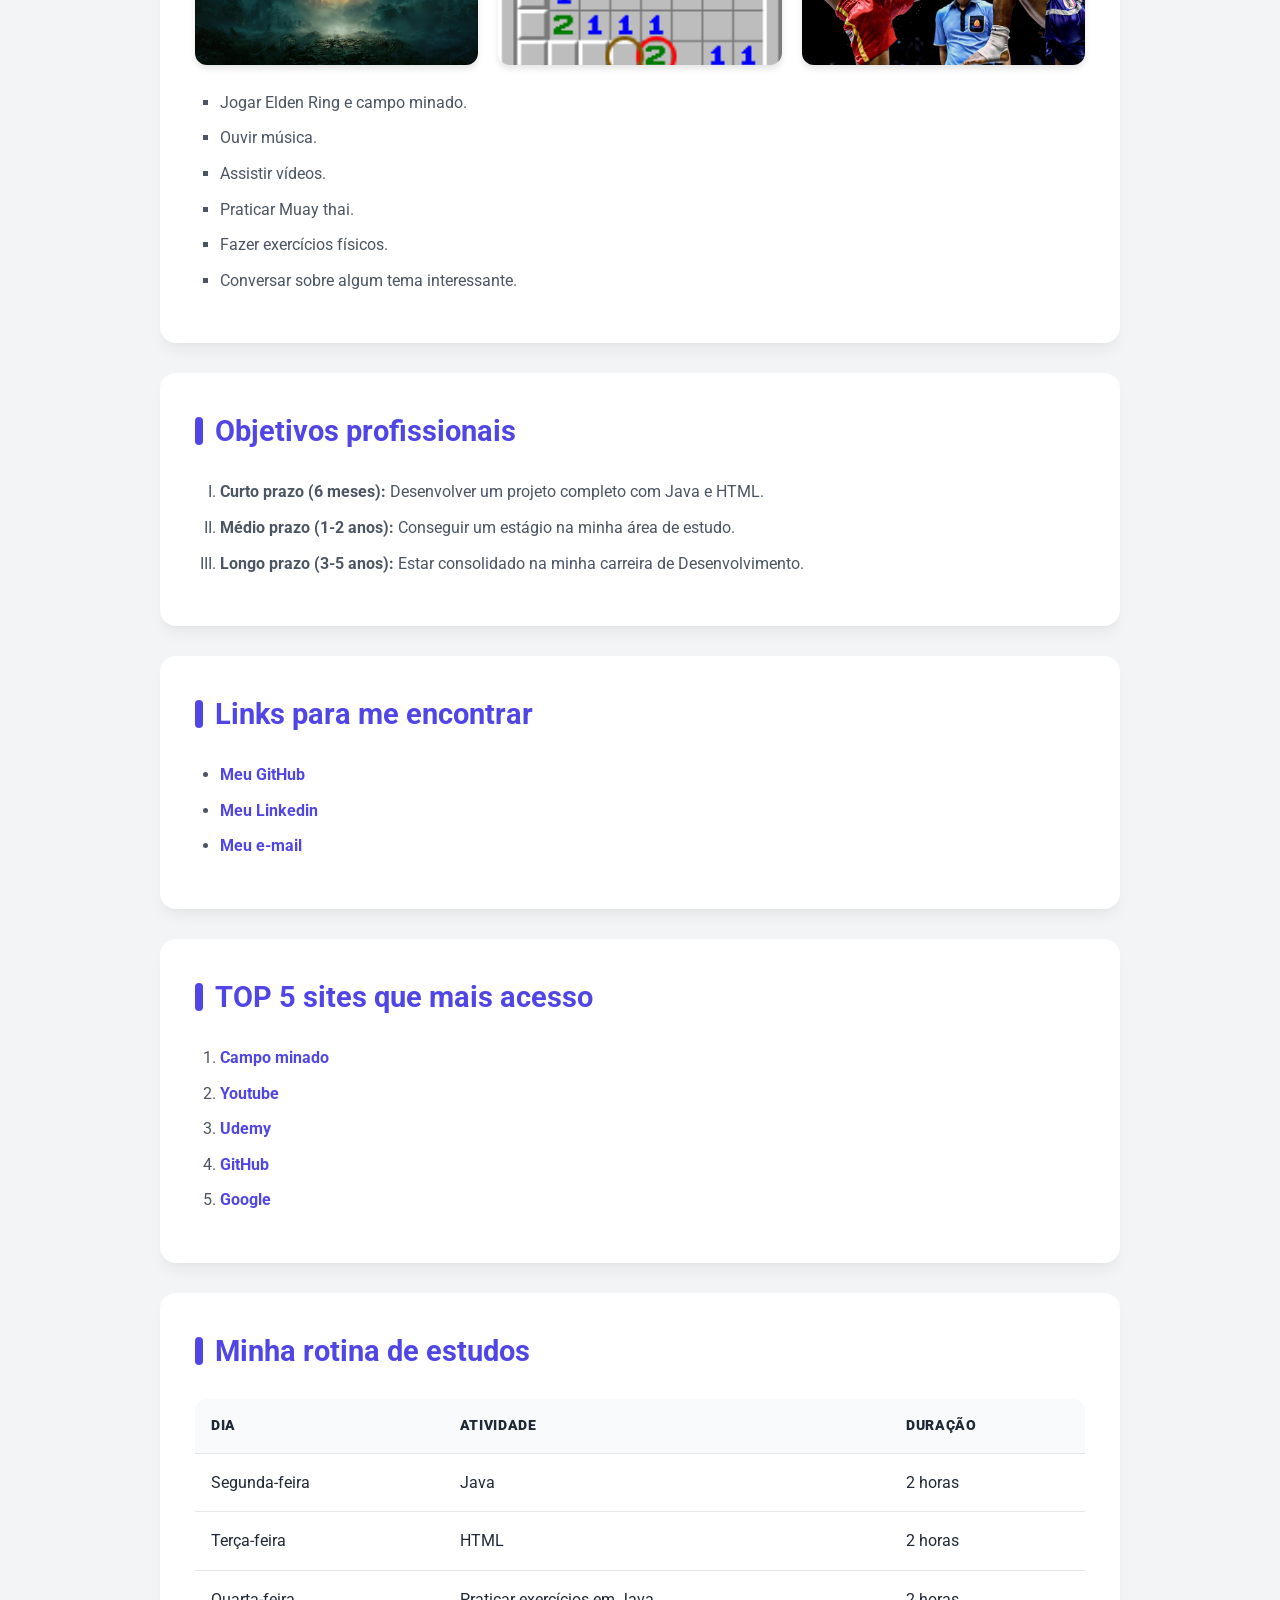
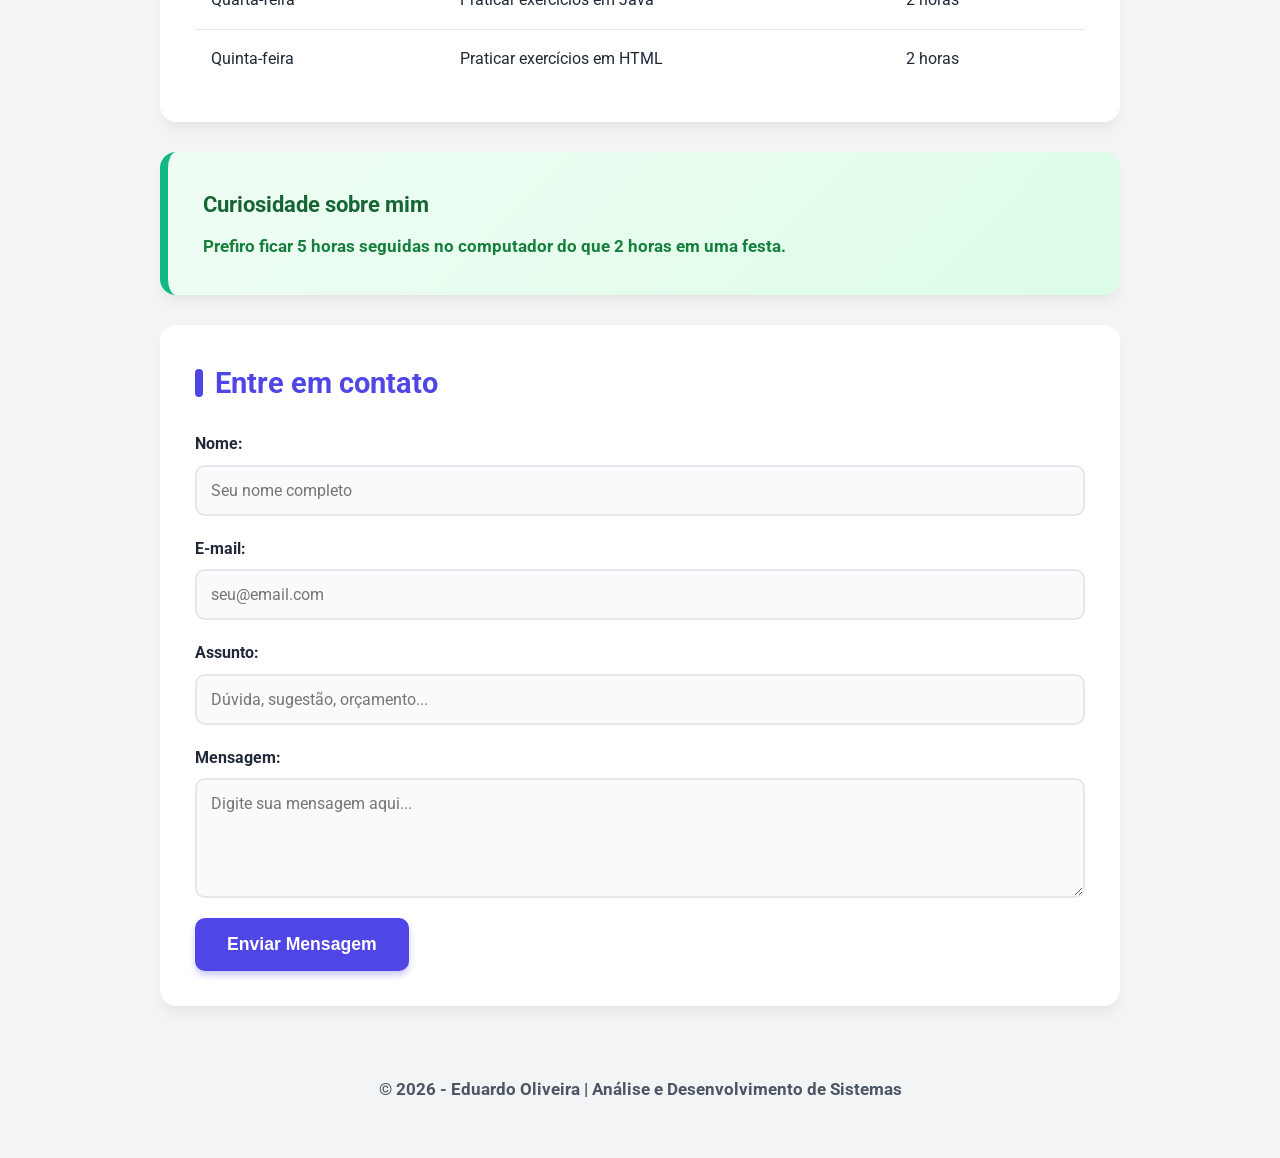
<file: web-108/PortifolioAtual.html>
<!DOCTYPE html>
<html lang="pt-BR">

<head>
    <meta charset="UTF-8">
    <meta name="viewport" content="width=device-width, initial-scale=1.0">
    <title>Portfólio - Eduardo Oliveira</title>

    <!-- Link para o seu arquivo CSS externo -->
    <link rel="stylesheet" href="css/style.css">

    <link rel="preconnect" href="https://fonts.googleapis.com">
    <link rel="preconnect" href="https://fonts.gstatic.com" crossorigin>
    <link href="https://fonts.googleapis.com/css2?family=Roboto:wght@300;400;700;900&display=swap" rel="stylesheet">
</head>

<body>

    <div class="header-bg">
        <h1>Eduardo Oliveira da Silva</h1>
        <p><strong>Curso:</strong> Análise e Desenvolvimento de Sistemas | <strong>Local:</strong> Osasco-SP</p>
    </div>

    <div class="container">
        <nav class="card">
            <a href="#Sobre">Sobre</a>
            <a href="#Tecnologias">Tecnologias</a>
            <a href="#Conhecimentos">Conhecimentos</a>
            <a href="#Hobbies">Hobbies</a>
            <a href="#Objetivos">Objetivos</a>
            <a href="#Links">Links</a>
            <a href="#Sites">Sites</a>
            <a href="#Rotina">Rotina</a>
            <a href="#Contato">Contato</a>
        </nav>

        <main>
            <section id="Sobre" class="card">
                <h2>Quem sou eu</h2>
                <p>Sou um estudante da área de tecnologia, atualmente focado em desenvolvimento web. Estou me
                    aperfeiçoando em algumas linguagens de programação como Java e Python, além de estudar também o
                    front-end em HTML, CSS e JavaScript. Também tenho um gosto por desenvolvimento de jogos e pixel art.
                    Estou à procura da minha primeira experiência profissional para me inserir no mercado de trabalho.
                </p>
                <p>O que me motiva a estudar tecnologia é a minha curiosidade em descobrir como as coisas funcionam por
                    trás das cortinas. Acredito que estudando essa área eu terei uma visão ainda mais ampla de tudo a
                    minha volta.</p>
            </section>

            <section id="Tecnologias" class="card">
                <h2>Tecnologias que já vi</h2>
                <ul class="tech-list">
                    <li>HTML</li>
                    <li>CSS</li>
                    <li>Java</li>
                    <li>JavaScript</li>
                    <li>Python</li>
                </ul>
            </section>

            <section id="Conhecimentos" class="card">
                <h2>Meus Conhecimentos</h2>
                <table>
                    <tr>
                        <th>Tecnologia</th>
                        <th>Nível</th>
                        <th>Experiência</th>
                    </tr>
                    <tr>
                        <td>HTML</td>
                        <td>Básico</td>
                        <td>2 meses</td>
                    </tr>
                    <tr>
                        <td>CSS</td>
                        <td>Iniciante</td>
                        <td>1 mês</td>
                    </tr>
                    <tr>
                        <td>JavaScript</td>
                        <td>Em breve</td>
                        <td>-------</td>
                    </tr>
                </table>
            </section>

            <section id="Hobbies" class="card">
                <h2>Meus hobbies para horas vagas</h2>

                <div class="hobbies-grid">
                    <img src="imagens/elden_ring.jpg" alt="Elden Ring">
                    <img src="imagens/campo_minado.png" alt="Campo Minado">
                    <img src="imagens/muay_thai.jpg" alt="Muay Thai">
                </div>

                <ul class="list" style="list-style-type: square;">
                    <li>Jogar Elden Ring e campo minado.</li>
                    <li>Ouvir música.</li>
                    <li>Assistir vídeos.</li>
                    <li>Praticar Muay thai.</li>
                    <li>Fazer exercícios físicos.</li>
                    <li>Conversar sobre algum tema interessante.</li>
                </ul>
            </section>

            <section id="Objetivos" class="card">
                <h2>Objetivos profissionais</h2>
                <ol class="list" type="I">
                    <li><strong>Curto prazo (6 meses): </strong>Desenvolver um projeto completo com Java e HTML.</li>
                    <li><strong>Médio prazo (1-2 anos): </strong>Conseguir um estágio na minha área de estudo.</li>
                    <li><strong>Longo prazo (3-5 anos): </strong>Estar consolidado na minha carreira de Desenvolvimento.
                    </li>
                </ol>
            </section>

            <section id="Links" class="card">
                <h2>Links para me encontrar</h2>
                <ul class="list">
                    <li><a href="https://github.com/EduardoEfihm" target="_blank">Meu GitHub</a></li>
                    <li><a href="https://www.linkedin.com/in/eduardo-oliveira-profissional" target="_blank">Meu Linkedin</a>
                    </li>
                    <li><a href="mailto:eduardoogrand@gmail.com" target="_blank">Meu e-mail</a></li>
                </ul>
            </section>

            <section id="Sites" class="card">
                <h2>TOP 5 sites que mais acesso</h2>
                <ol class="list">
                    <li><a href="https://minesweeper.online" target="_blank">Campo minado</a></li>
                    <li><a href="https://youtube.com" target="_blank">Youtube</a></li>
                    <li><a href="https://udemy.com" target="_blank">Udemy</a></li>
                    <li><a href="https://github.com" target="_blank">GitHub</a></li>
                    <li><a href="https://google.com" target="_blank">Google</a></li>
                </ol>
            </section>

            <section id="Rotina" class="card">
                <h2>Minha rotina de estudos</h2>
                <table>
                    <tr>
                        <th>Dia</th>
                        <th>Atividade</th>
                        <th>Duração</th>
                    </tr>
                    <tr>
                        <td>Segunda-feira</td>
                        <td>Java</td>
                        <td>2 horas</td>
                    </tr>
                    <tr>
                        <td>Terça-feira</td>
                        <td>HTML</td>
                        <td>2 horas</td>
                    </tr>
                    <tr>
                        <td>Quarta-feira</td>
                        <td>Praticar exercícios em Java</td>
                        <td>2 horas</td>
                    </tr>
                    <tr>
                        <td>Quinta-feira</td>
                        <td>Praticar exercícios em HTML</td>
                        <td>2 horas</td>
                    </tr>
                </table>
            </section>

            <aside class="card">
                <h3>Curiosidade sobre mim</h3>
                <p>Prefiro ficar 5 horas seguidas no computador do que 2 horas em uma festa.</p>
            </aside>
        </main>

        <section id="Contato" class="card">
            <h2>Entre em contato</h2>

            <form>
                <div class="form-group">
                    <label for="nomeContato">Nome:</label>
                    <input type="text" id="nomeContato" required placeholder="Seu nome completo">
                </div>

                <div class="form-group">
                    <label for="emailContato">E-mail:</label>
                    <input type="email" id="emailContato" required placeholder="seu@email.com">
                </div>

                <div class="form-group">
                    <label for="assunto">Assunto:</label>
                    <input type="text" id="assunto" placeholder="Dúvida, sugestão, orçamento...">
                </div>

                <div class="form-group">
                    <label for="mensagemContato">Mensagem:</label>
                    <textarea id="mensagemContato" placeholder="Digite sua mensagem aqui..."></textarea>
                </div>

                <button type="submit">Enviar Mensagem</button>
            </form>
        </section>
    </div>

    <footer>
        <p>&copy; 2026 - Eduardo Oliveira | Análise e Desenvolvimento de Sistemas</p>
    </footer>

</body>

</html>
</file>
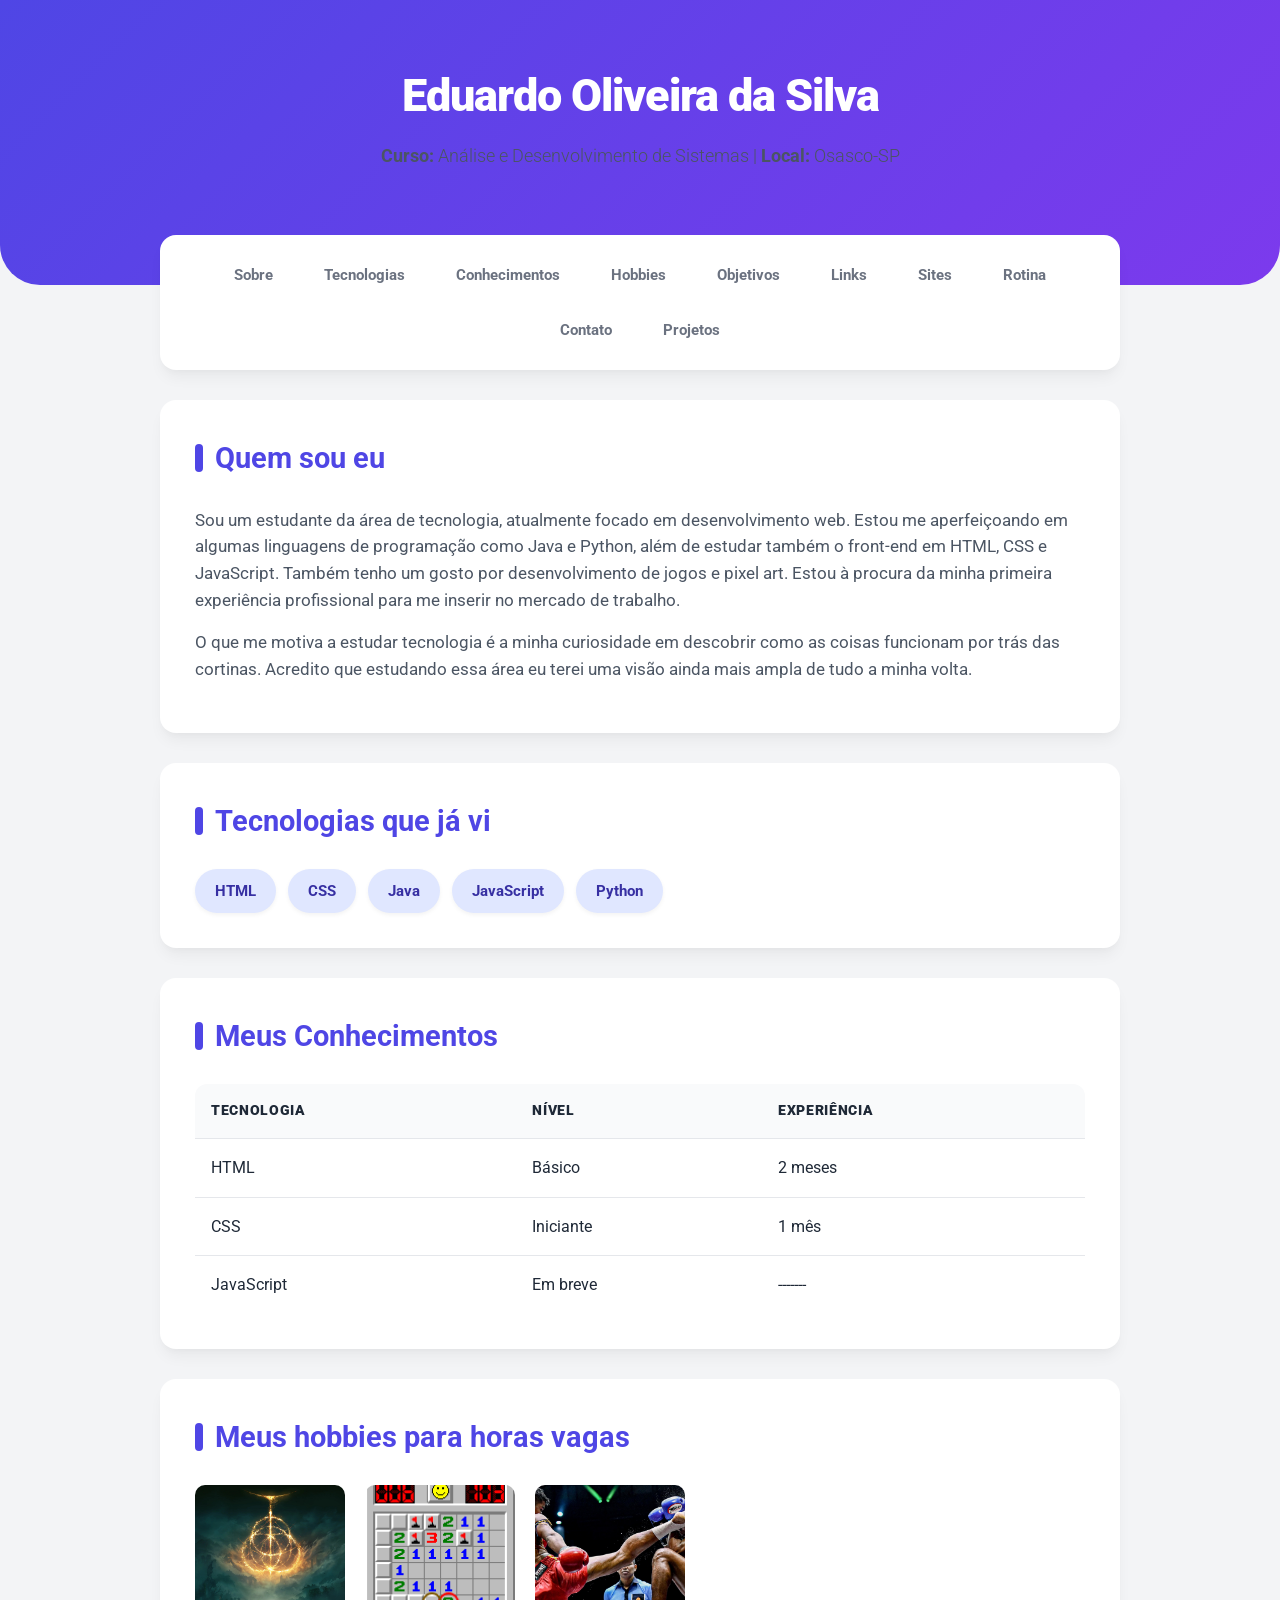
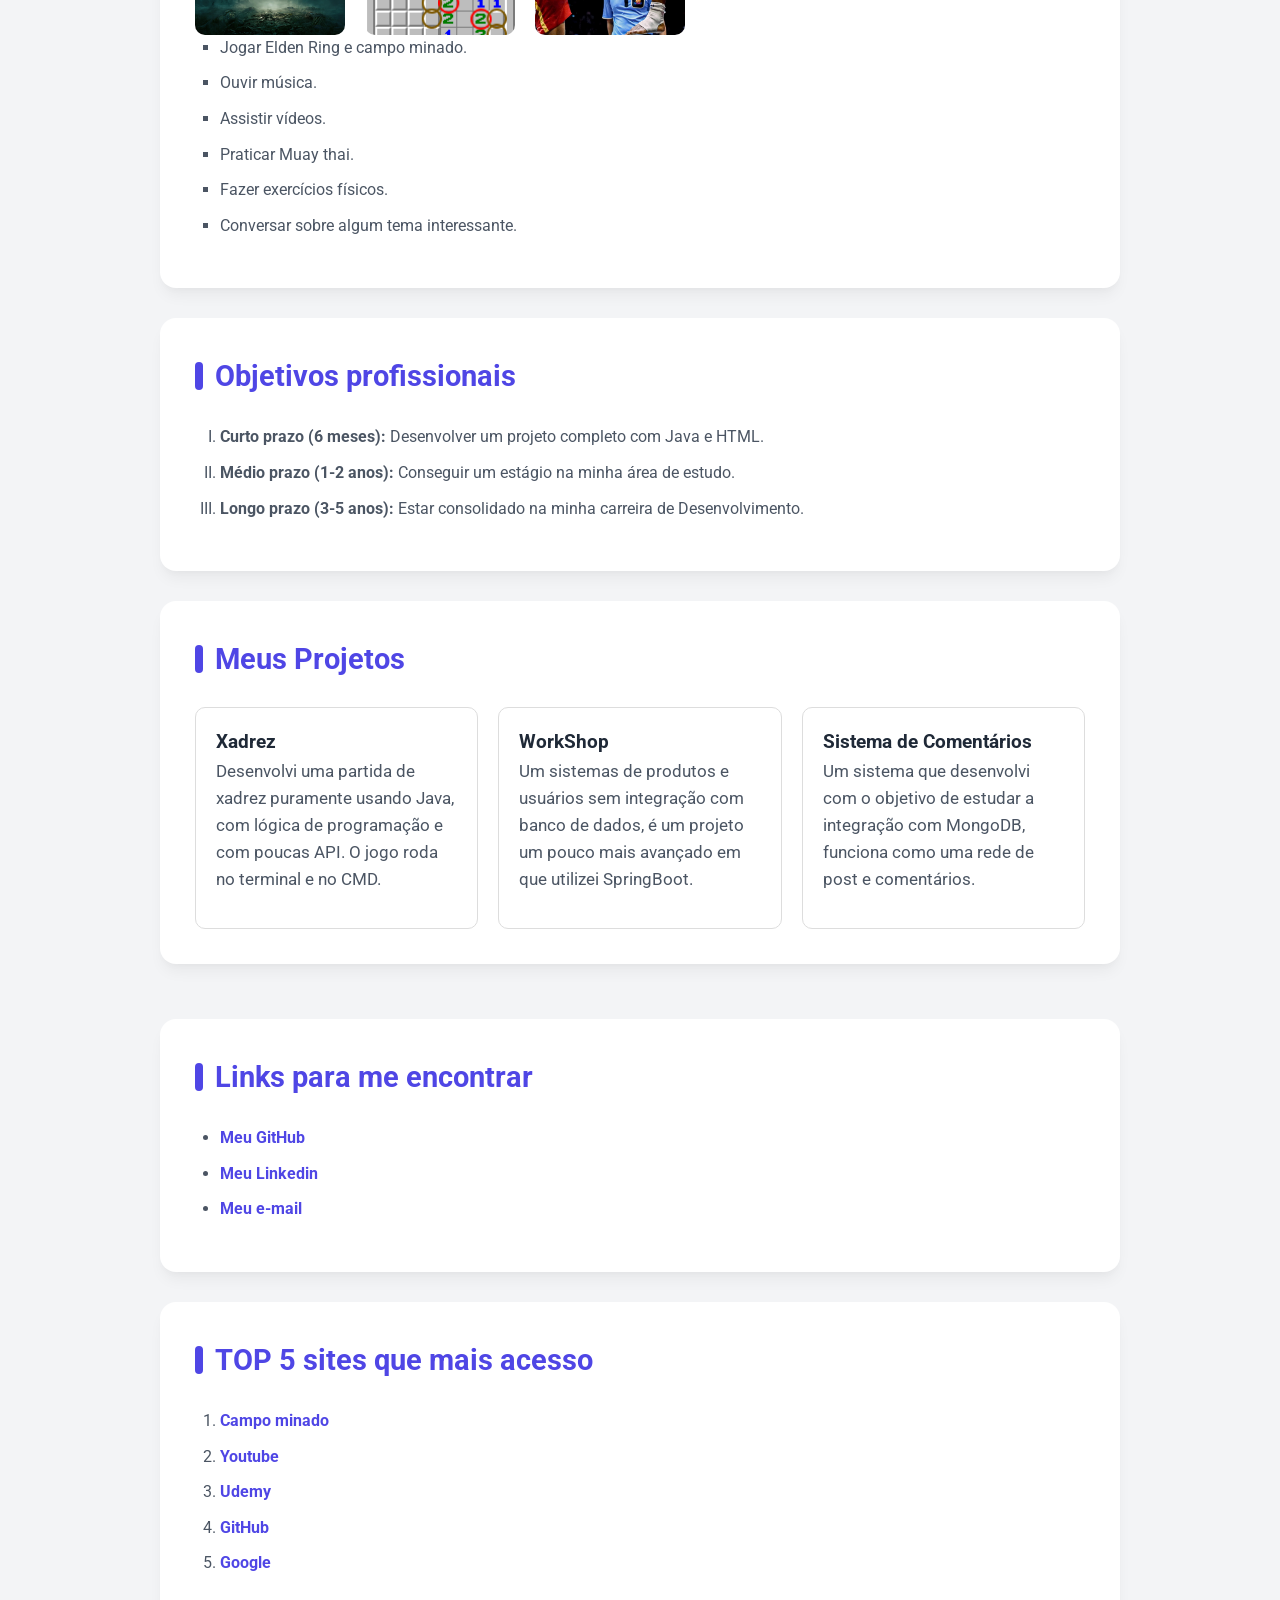
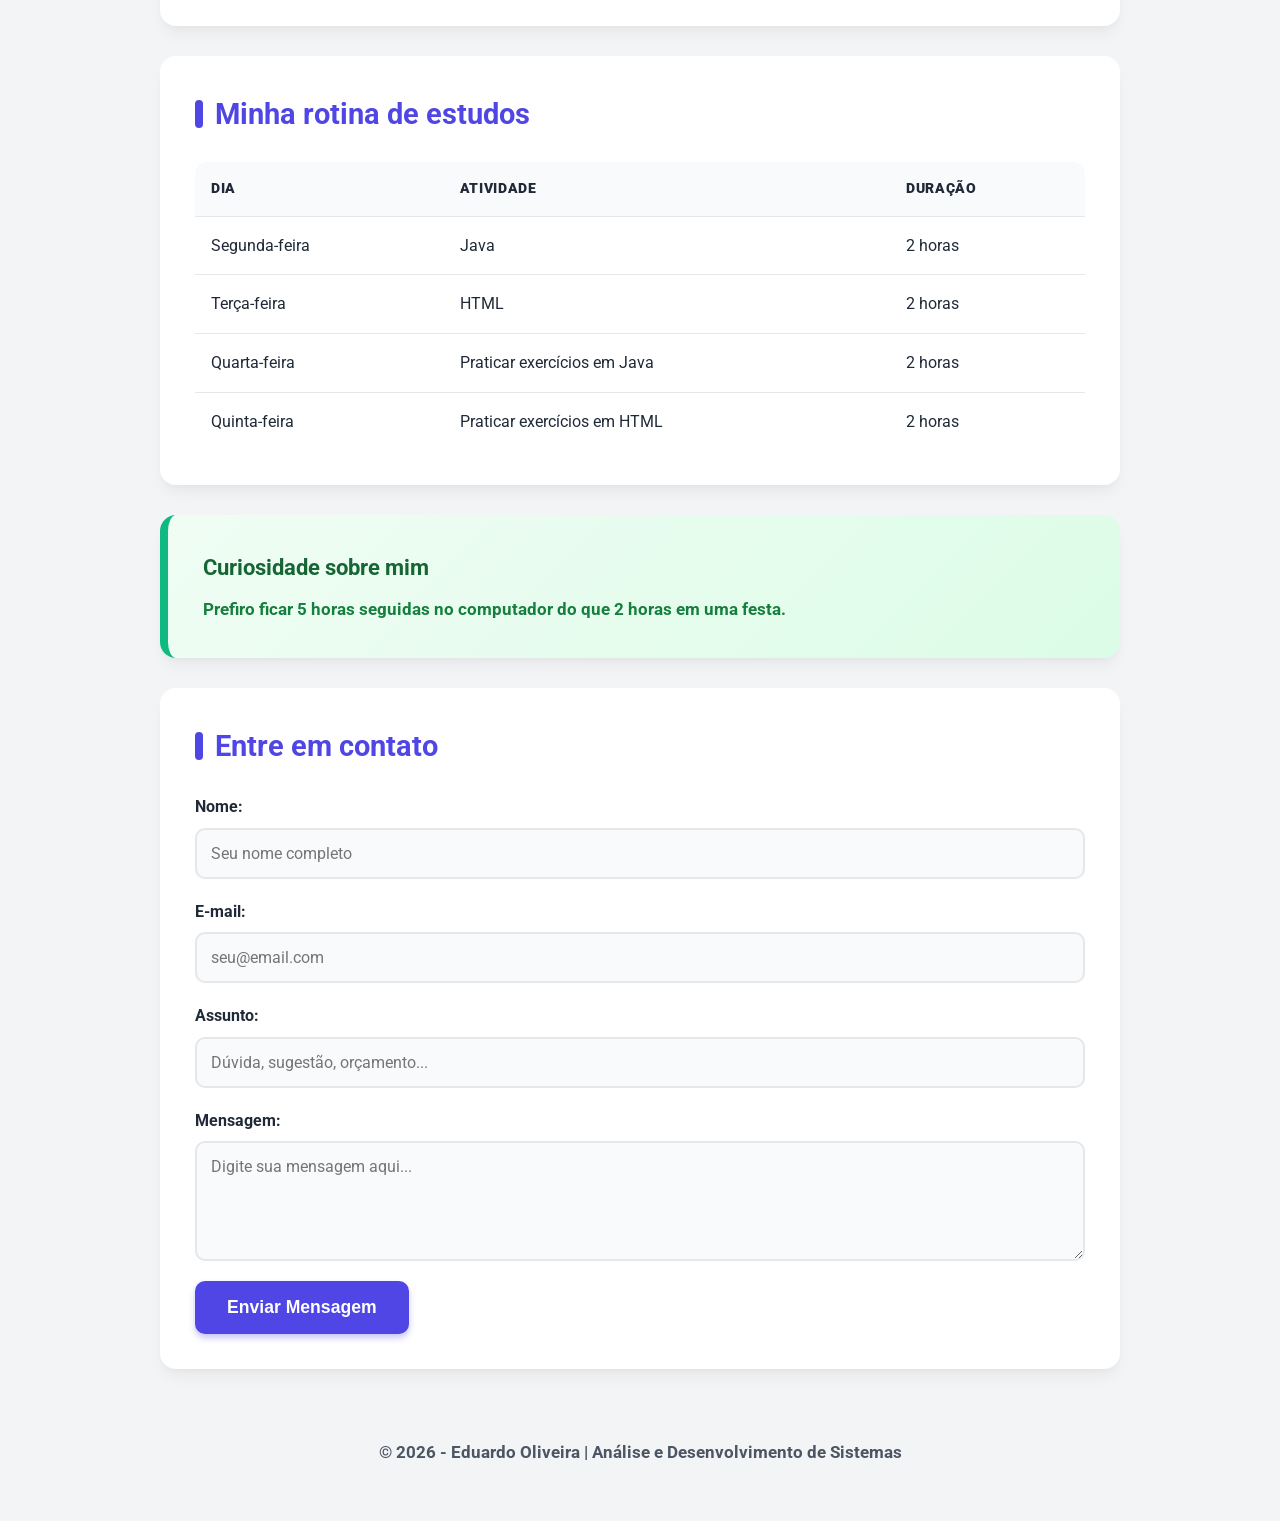
<file: web-109/PortifolioAtual.html>
<!DOCTYPE html>
<html lang="pt-BR">

<head>
    <meta charset="UTF-8">
    <meta name="viewport" content="width=device-width, initial-scale=1.0">
    <title>Portfólio - Eduardo Oliveira</title>

    <!-- Link para o seu arquivo CSS externo -->
    <link rel="stylesheet" href="css/style.css">

    <link rel="preconnect" href="https://fonts.googleapis.com">
    <link rel="preconnect" href="https://fonts.gstatic.com" crossorigin>
    <link href="https://fonts.googleapis.com/css2?family=Roboto:wght@300;400;700;900&display=swap" rel="stylesheet">
</head>

<body>

    <div class="header-bg">
        <h1>Eduardo Oliveira da Silva</h1>
        <p><strong>Curso:</strong> Análise e Desenvolvimento de Sistemas | <strong>Local:</strong> Osasco-SP</p>
    </div>

    <div class="container">
        <nav class="card">
            <a href="#Sobre">Sobre</a>
            <a href="#Tecnologias">Tecnologias</a>
            <a href="#Conhecimentos">Conhecimentos</a>
            <a href="#Hobbies">Hobbies</a>
            <a href="#Objetivos">Objetivos</a>
            <a href="#Links">Links</a>
            <a href="#Sites">Sites</a>
            <a href="#Rotina">Rotina</a>
            <a href="#Contato">Contato</a>
            <a href="#Projetos">Projetos</a>
        </nav>

        <main>
            <section id="Sobre" class="card">
                <h2>Quem sou eu</h2>
                <p>Sou um estudante da área de tecnologia, atualmente focado em desenvolvimento web. Estou me
                    aperfeiçoando em algumas linguagens de programação como Java e Python, além de estudar também o
                    front-end em HTML, CSS e JavaScript. Também tenho um gosto por desenvolvimento de jogos e pixel art.
                    Estou à procura da minha primeira experiência profissional para me inserir no mercado de trabalho.
                </p>
                <p>O que me motiva a estudar tecnologia é a minha curiosidade em descobrir como as coisas funcionam por
                    trás das cortinas. Acredito que estudando essa área eu terei uma visão ainda mais ampla de tudo a
                    minha volta.</p>
            </section>

            <section id="Tecnologias" class="card">
                <h2>Tecnologias que já vi</h2>
                <ul class="tech-list">
                    <li>HTML</li>
                    <li>CSS</li>
                    <li>Java</li>
                    <li>JavaScript</li>
                    <li>Python</li>
                </ul>
            </section>

            <section id="Conhecimentos" class="card">
                <h2>Meus Conhecimentos</h2>
                <table>
                    <tr>
                        <th>Tecnologia</th>
                        <th>Nível</th>
                        <th>Experiência</th>
                    </tr>
                    <tr>
                        <td>HTML</td>
                        <td>Básico</td>
                        <td>2 meses</td>
                    </tr>
                    <tr>
                        <td>CSS</td>
                        <td>Iniciante</td>
                        <td>1 mês</td>
                    </tr>
                    <tr>
                        <td>JavaScript</td>
                        <td>Em breve</td>
                        <td>-------</td>
                    </tr>
                </table>
            </section>

            <section id="Hobbies" class="card">
                <h2>Meus hobbies para horas vagas</h2>

                <div class="hobbies-flex">
                    <img src="imagens/elden_ring.jpg" alt="Elden Ring">
                    <img src="imagens/campo_minado.png" alt="Campo Minado">
                    <img src="imagens/muay_thai.jpg" alt="Muay Thai">
                </div>

                <ul class="list" style="list-style-type: square;">
                    <li>Jogar Elden Ring e campo minado.</li>
                    <li>Ouvir música.</li>
                    <li>Assistir vídeos.</li>
                    <li>Praticar Muay thai.</li>
                    <li>Fazer exercícios físicos.</li>
                    <li>Conversar sobre algum tema interessante.</li>
                </ul>
            </section>

            <section id="Objetivos" class="card">
                <h2>Objetivos profissionais</h2>
                <ol class="list" type="I">
                    <li><strong>Curto prazo (6 meses): </strong>Desenvolver um projeto completo com Java e HTML.</li>
                    <li><strong>Médio prazo (1-2 anos): </strong>Conseguir um estágio na minha área de estudo.</li>
                    <li><strong>Longo prazo (3-5 anos): </strong>Estar consolidado na minha carreira de Desenvolvimento.
                    </li>
                </ol>
            </section>

            <section id="Projetos" class="card">
                <h2>Meus Projetos</h2>
                <div class="projetos-grid">
                    <div class="projeto-card">
                        <h3>Xadrez</h3>
                        <p>Desenvolvi uma partida de xadrez puramente usando Java, com lógica de programação e com poucas API. O jogo roda no terminal e no CMD.</p>
                    </div>
                    <div class="projeto-card">
                        <h3>WorkShop</h3>
                        <p>Um sistemas de produtos e usuários sem integração com banco de dados, é um projeto um pouco mais avançado em que utilizei SpringBoot.</p>
                    </div>
                    <div class="projeto-card">
                        <h3>Sistema de Comentários</h3>
                        <p>Um sistema que desenvolvi com o objetivo de estudar a integração com MongoDB, funciona como uma rede de post e comentários.</p>
                    </div>
                </div>
            </section>
            <br>
            <section id="Links" class="card">
                <h2>Links para me encontrar</h2>
                <ul class="list">
                    <li><a href="https://github.com/EduardoEfihm" target="_blank">Meu GitHub</a></li>
                    <li><a href="https://www.linkedin.com/in/eduardo-oliveira-profissional" target="_blank">Meu Linkedin</a>
                    </li>
                    <li><a href="mailto:eduardoogrand@gmail.com" target="_blank">Meu e-mail</a></li>
                </ul>
            </section>

            <section id="Sites" class="card">
                <h2>TOP 5 sites que mais acesso</h2>
                <ol class="list">
                    <li><a href="https://minesweeper.online" target="_blank">Campo minado</a></li>
                    <li><a href="https://youtube.com" target="_blank">Youtube</a></li>
                    <li><a href="https://udemy.com" target="_blank">Udemy</a></li>
                    <li><a href="https://github.com" target="_blank">GitHub</a></li>
                    <li><a href="https://google.com" target="_blank">Google</a></li>
                </ol>
            </section>

            <section id="Rotina" class="card">
                <h2>Minha rotina de estudos</h2>
                <table>
                    <tr>
                        <th>Dia</th>
                        <th>Atividade</th>
                        <th>Duração</th>
                    </tr>
                    <tr>
                        <td>Segunda-feira</td>
                        <td>Java</td>
                        <td>2 horas</td>
                    </tr>
                    <tr>
                        <td>Terça-feira</td>
                        <td>HTML</td>
                        <td>2 horas</td>
                    </tr>
                    <tr>
                        <td>Quarta-feira</td>
                        <td>Praticar exercícios em Java</td>
                        <td>2 horas</td>
                    </tr>
                    <tr>
                        <td>Quinta-feira</td>
                        <td>Praticar exercícios em HTML</td>
                        <td>2 horas</td>
                    </tr>
                </table>
            </section>

            <aside class="card">
                <h3>Curiosidade sobre mim</h3>
                <p>Prefiro ficar 5 horas seguidas no computador do que 2 horas em uma festa.</p>
            </aside>
        </main>

        <section id="Contato" class="card">
            <h2>Entre em contato</h2>

            <form>
                <div class="form-group">
                    <label for="nomeContato">Nome:</label>
                    <input type="text" id="nomeContato" required placeholder="Seu nome completo">
                </div>

                <div class="form-group">
                    <label for="emailContato">E-mail:</label>
                    <input type="email" id="emailContato" required placeholder="seu@email.com">
                </div>

                <div class="form-group">
                    <label for="assunto">Assunto:</label>
                    <input type="text" id="assunto" placeholder="Dúvida, sugestão, orçamento...">
                </div>

                <div class="form-group">
                    <label for="mensagemContato">Mensagem:</label>
                    <textarea id="mensagemContato" placeholder="Digite sua mensagem aqui..."></textarea>
                </div>

                <button type="submit">Enviar Mensagem</button>
            </form>
        </section>
    </div>

    <footer>
        <p>&copy; 2026 - Eduardo Oliveira | Análise e Desenvolvimento de Sistemas</p>
    </footer>

</body>

</html>
</file>
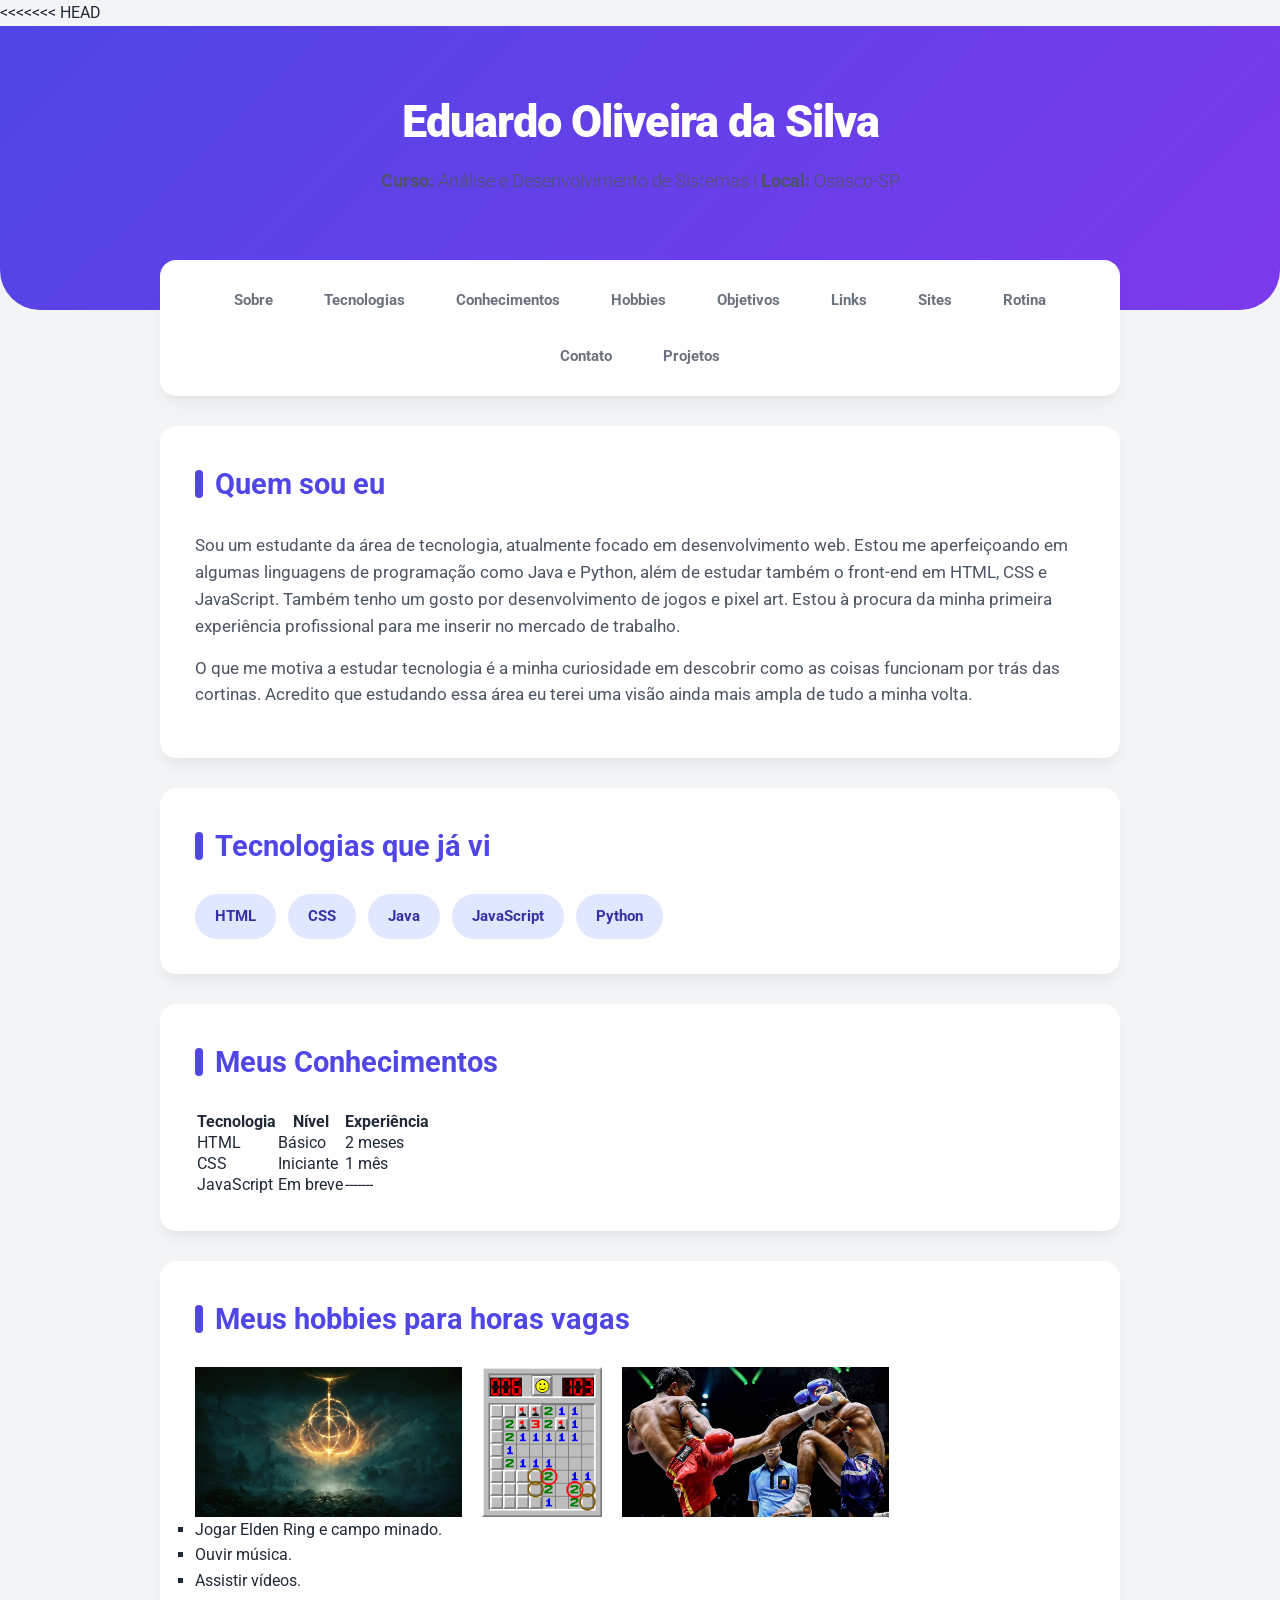
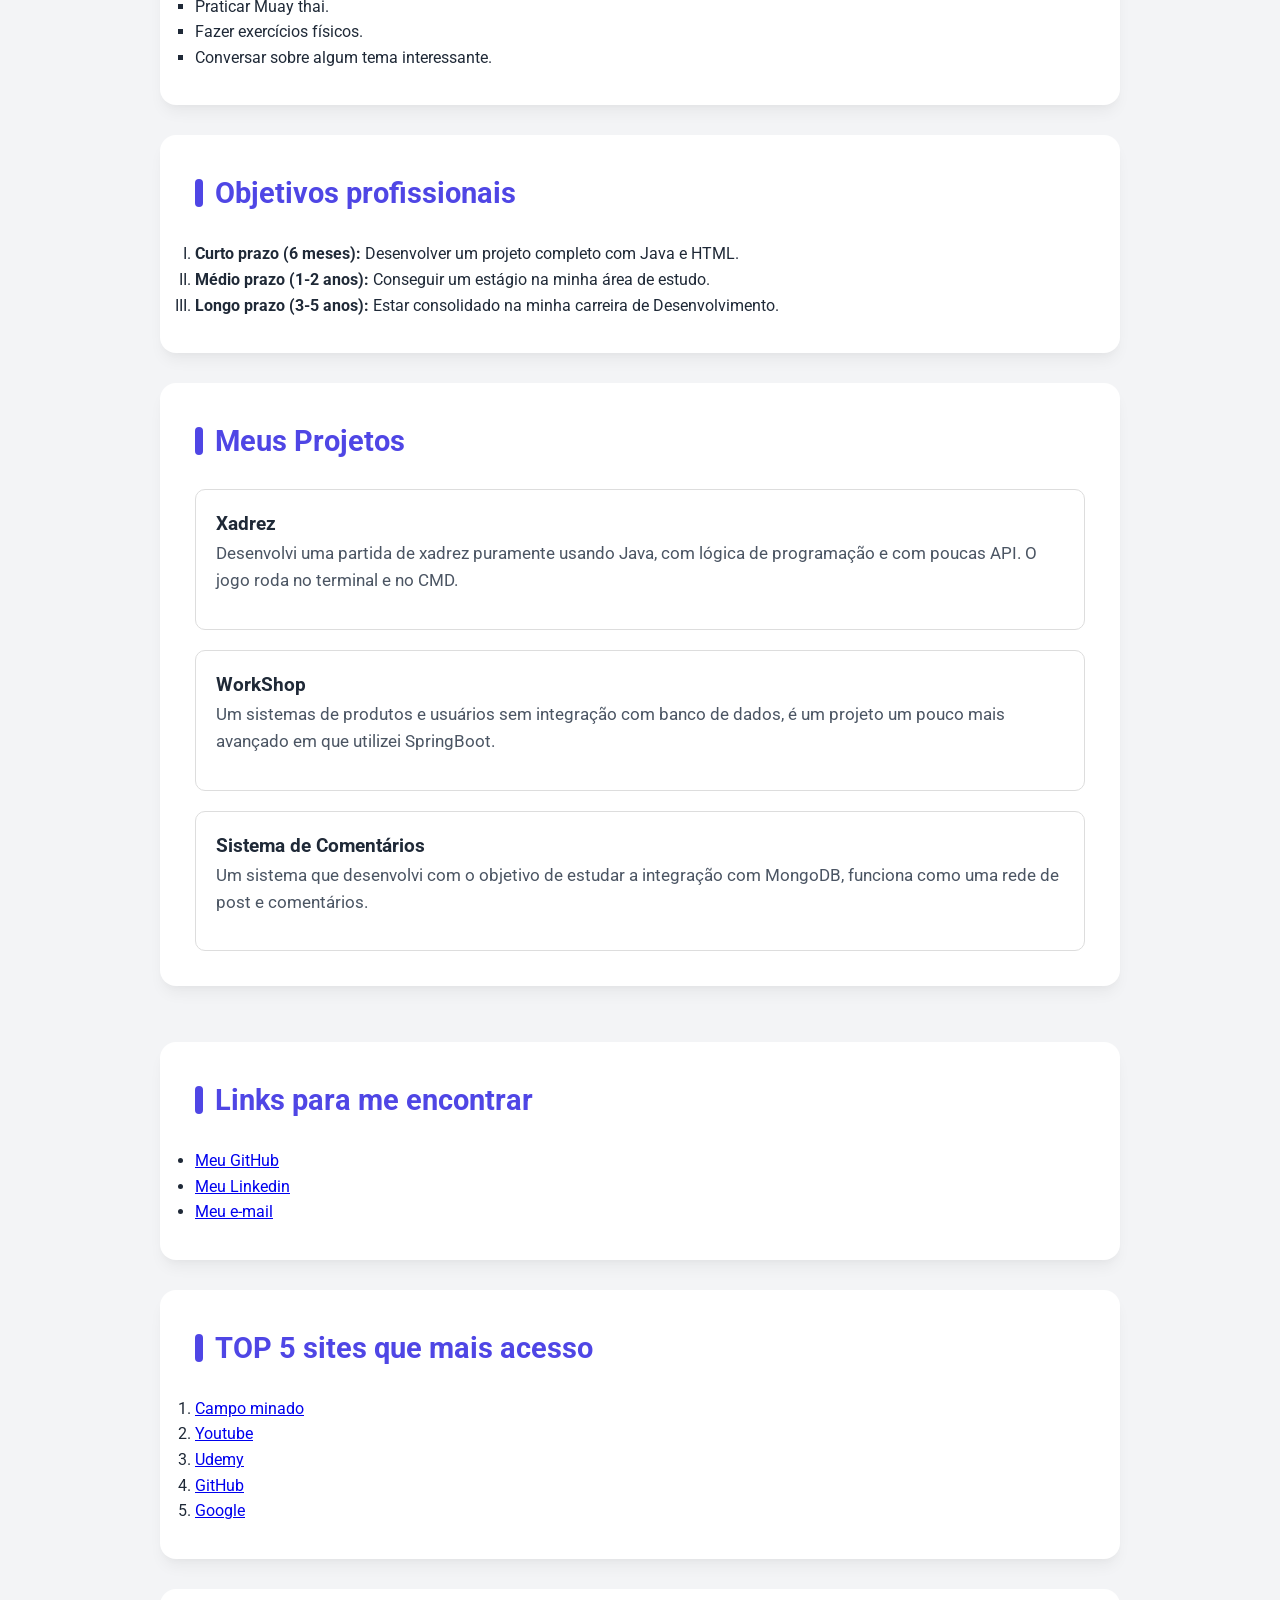
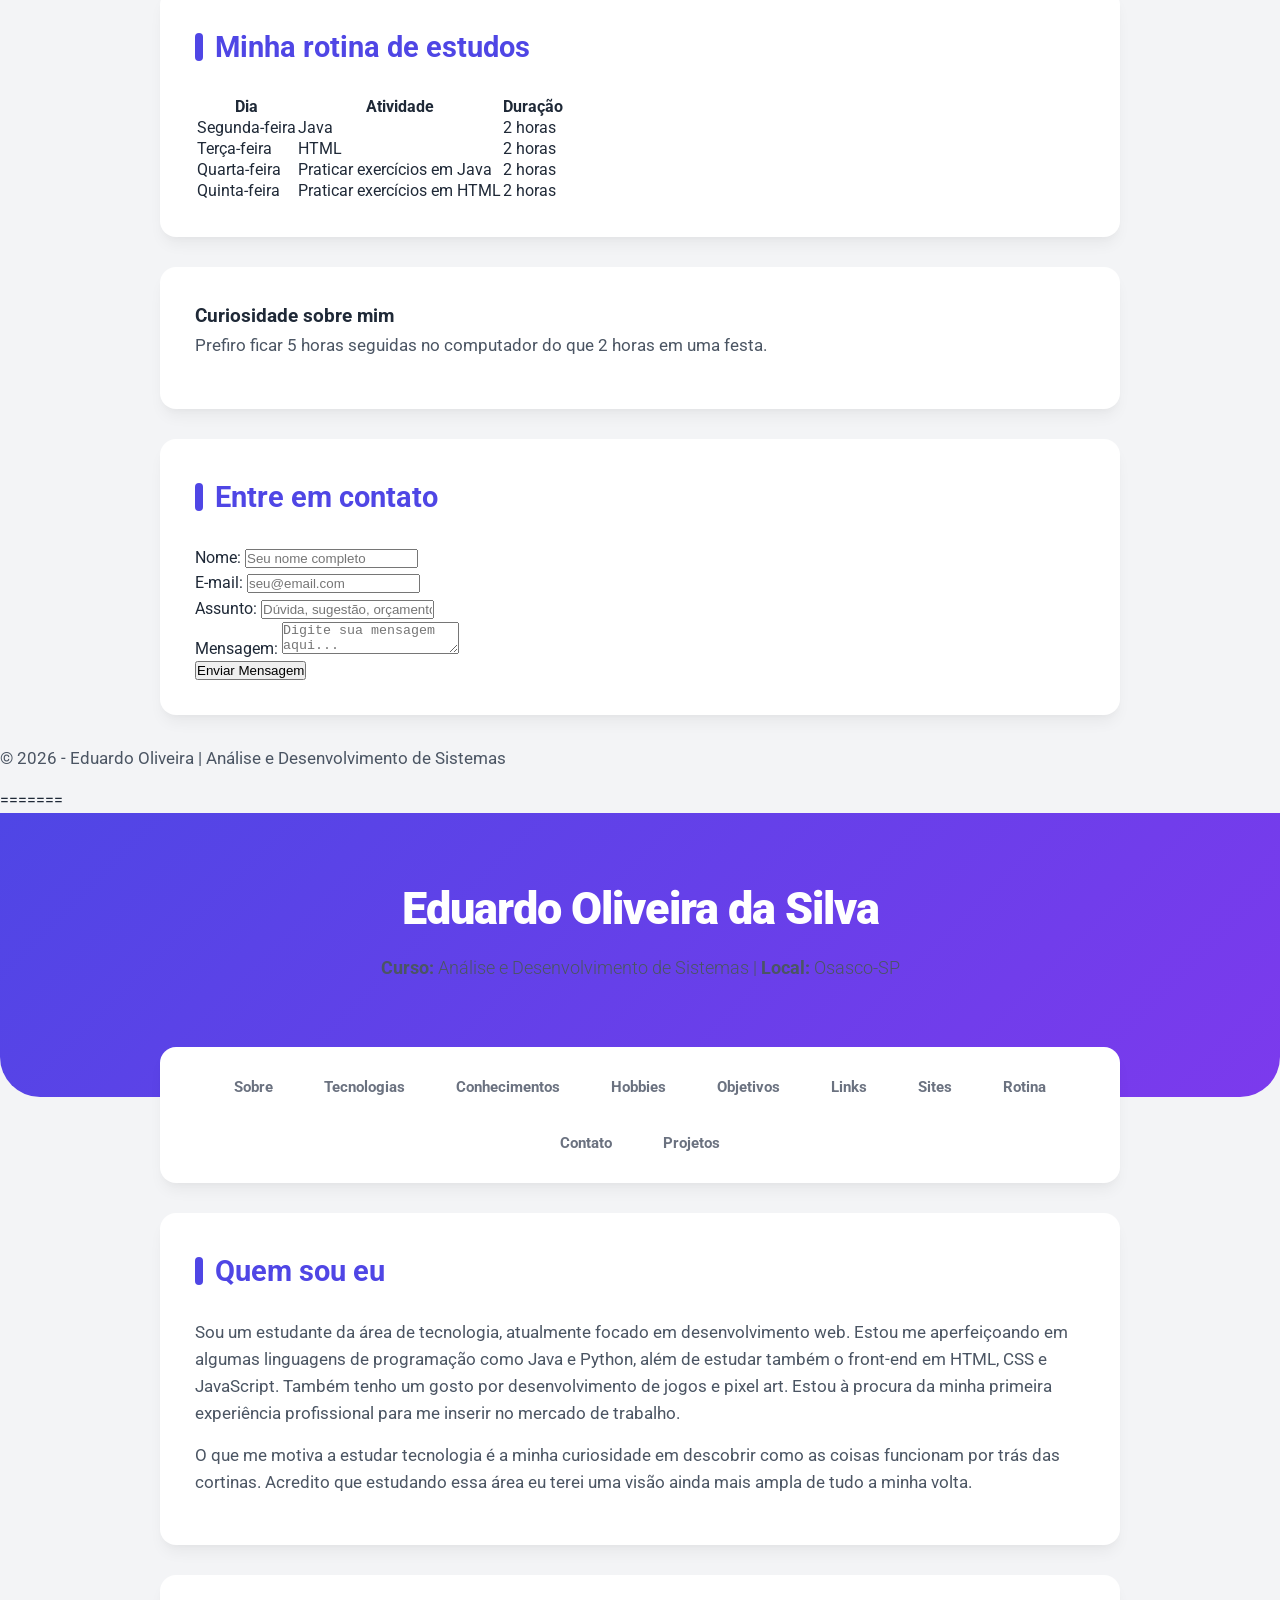
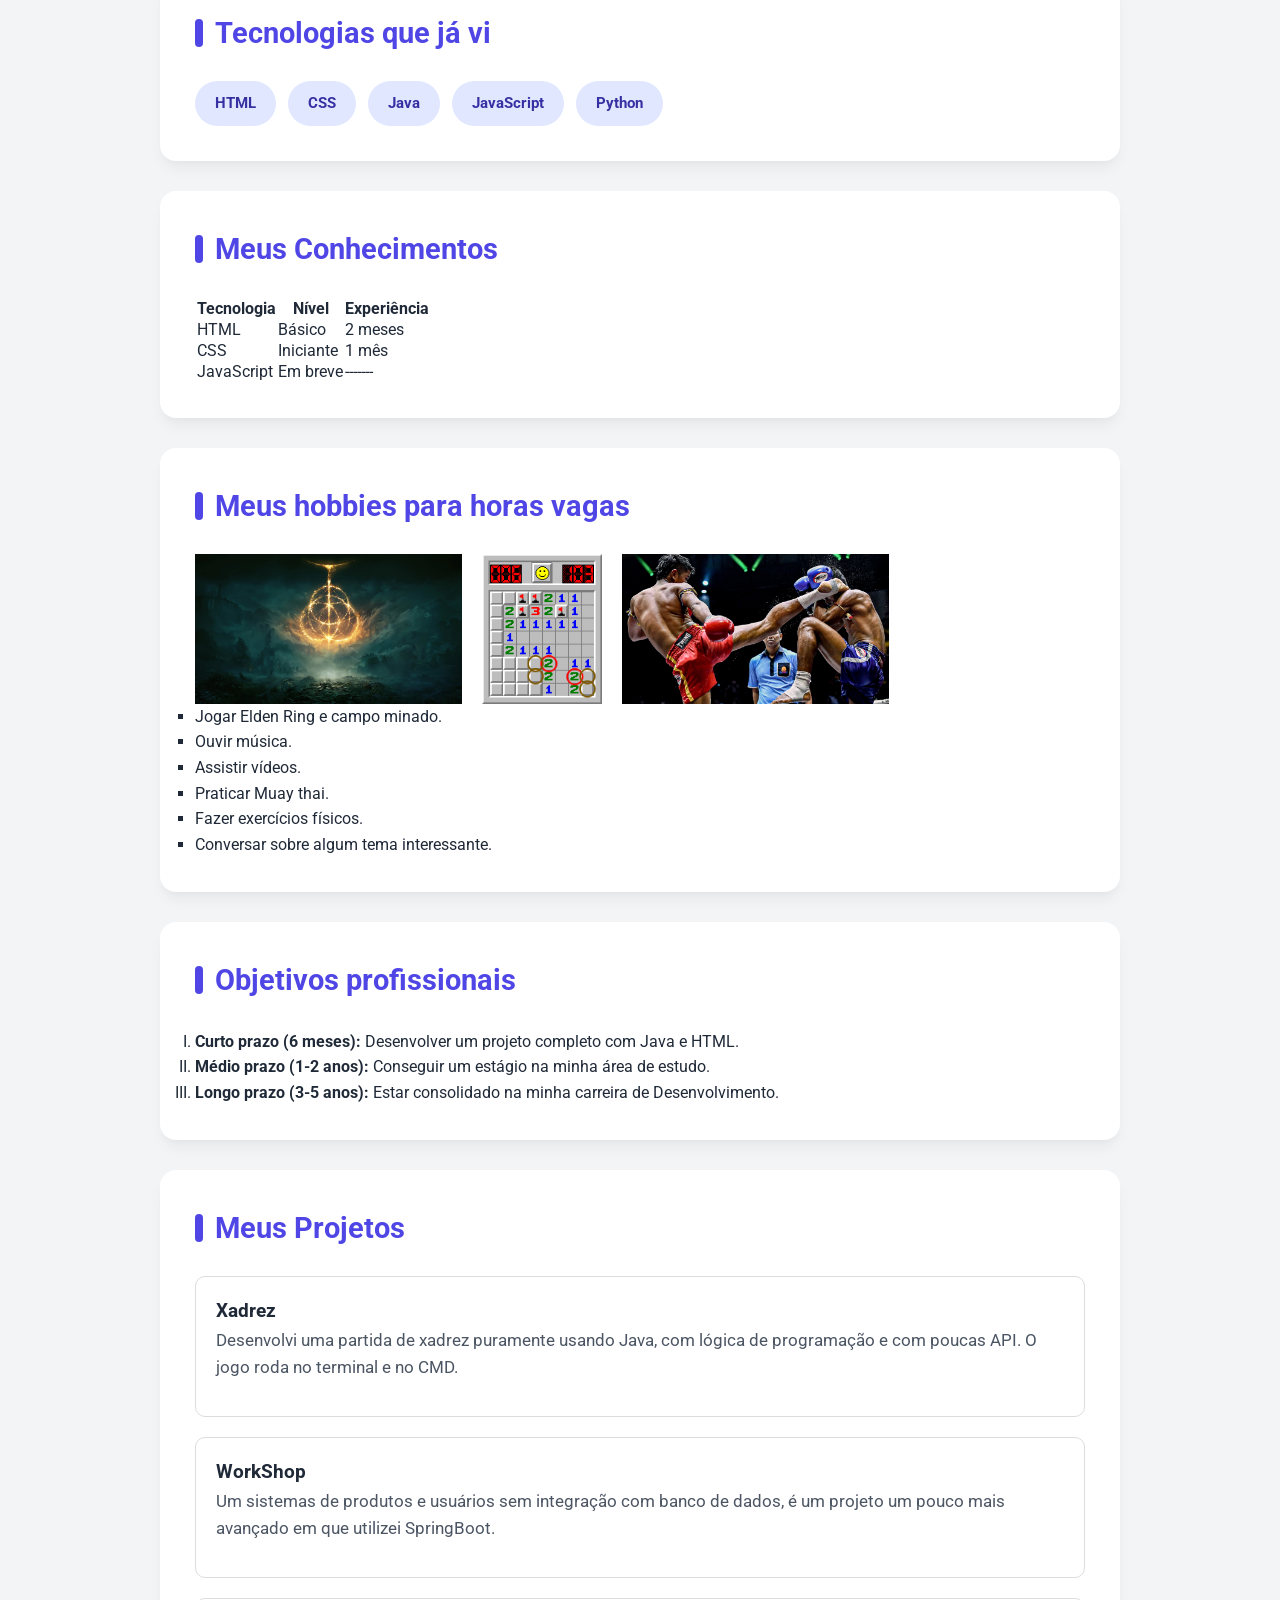
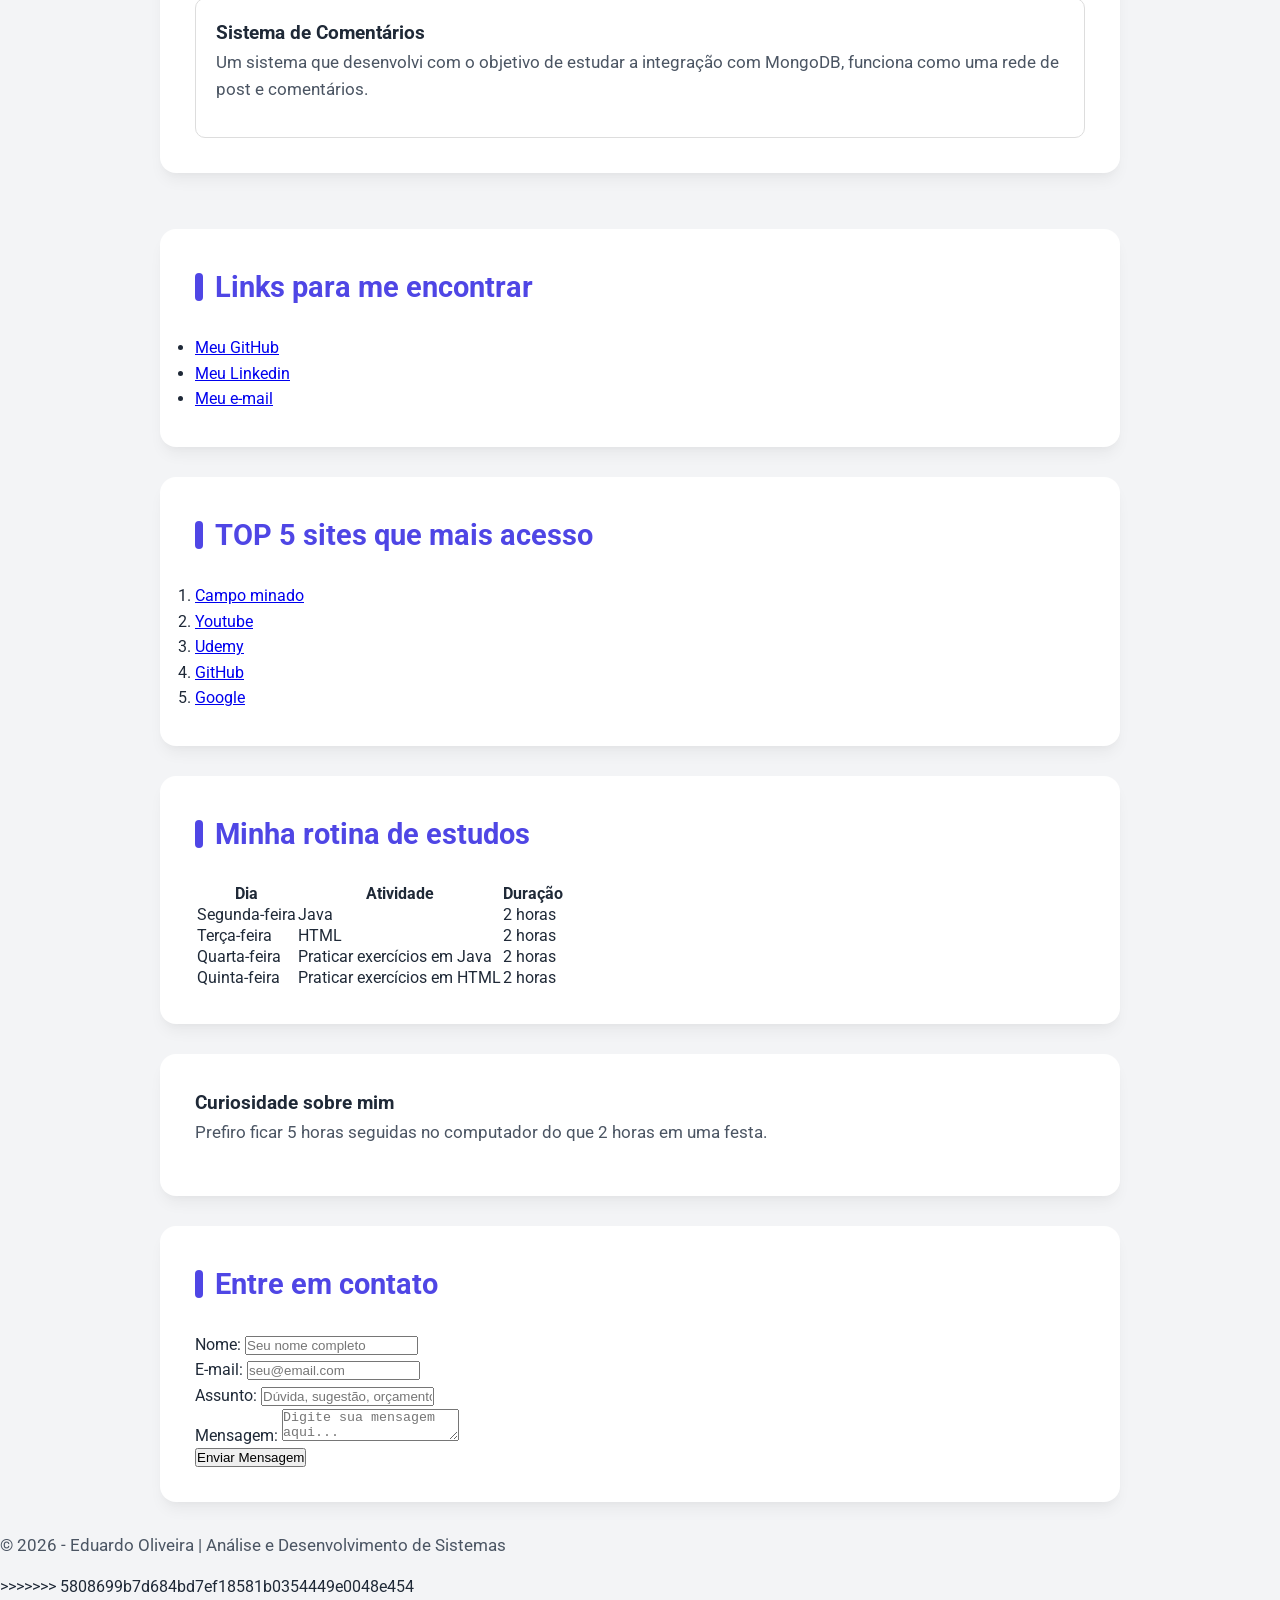
<file: web-110/PortifolioAtual.html>
<<<<<<< HEAD
<!DOCTYPE html>
<html lang="pt-BR">

<head>
    <meta charset="UTF-8">
    <meta name="viewport" content="width=device-width, initial-scale=1.0">
    <title>Portfólio - Eduardo Oliveira</title>

    <!-- Link para o seu arquivo CSS externo -->
    <link rel="stylesheet" href="css/style.css">

    <link rel="preconnect" href="https://fonts.googleapis.com">
    <link rel="preconnect" href="https://fonts.gstatic.com" crossorigin>
    <link href="https://fonts.googleapis.com/css2?family=Roboto:wght@300;400;700;900&display=swap" rel="stylesheet">
</head>

<body>

    <div class="header-bg">
        <h1>Eduardo Oliveira da Silva</h1>
        <p><strong>Curso:</strong> Análise e Desenvolvimento de Sistemas | <strong>Local:</strong> Osasco-SP</p>
    </div>

    <div class="container">
        <nav class="card">
            <a href="#Sobre">Sobre</a>
            <a href="#Tecnologias">Tecnologias</a>
            <a href="#Conhecimentos">Conhecimentos</a>
            <a href="#Hobbies">Hobbies</a>
            <a href="#Objetivos">Objetivos</a>
            <a href="#Links">Links</a>
            <a href="#Sites">Sites</a>
            <a href="#Rotina">Rotina</a>
            <a href="#Contato">Contato</a>
            <a href="#Projetos">Projetos</a>
        </nav>

        <main>
            <section id="Sobre" class="card">
                <h2>Quem sou eu</h2>
                <p>Sou um estudante da área de tecnologia, atualmente focado em desenvolvimento web. Estou me
                    aperfeiçoando em algumas linguagens de programação como Java e Python, além de estudar também o
                    front-end em HTML, CSS e JavaScript. Também tenho um gosto por desenvolvimento de jogos e pixel art.
                    Estou à procura da minha primeira experiência profissional para me inserir no mercado de trabalho.
                </p>
                <p>O que me motiva a estudar tecnologia é a minha curiosidade em descobrir como as coisas funcionam por
                    trás das cortinas. Acredito que estudando essa área eu terei uma visão ainda mais ampla de tudo a
                    minha volta.</p>
            </section>

            <section id="Tecnologias" class="card">
                <h2>Tecnologias que já vi</h2>
                <ul class="tech-list">
                    <li>HTML</li>
                    <li>CSS</li>
                    <li>Java</li>
                    <li>JavaScript</li>
                    <li>Python</li>
                </ul>
            </section>

            <section id="Conhecimentos" class="card">
                <h2>Meus Conhecimentos</h2>
                <table>
                    <tr>
                        <th>Tecnologia</th>
                        <th>Nível</th>
                        <th>Experiência</th>
                    </tr>
                    <tr>
                        <td>HTML</td>
                        <td>Básico</td>
                        <td>2 meses</td>
                    </tr>
                    <tr>
                        <td>CSS</td>
                        <td>Iniciante</td>
                        <td>1 mês</td>
                    </tr>
                    <tr>
                        <td>JavaScript</td>
                        <td>Em breve</td>
                        <td>-------</td>
                    </tr>
                </table>
            </section>

            <section id="Hobbies" class="card">
                <h2>Meus hobbies para horas vagas</h2>

                <div class="hobbies-flex">
                    <img src="imagens/elden_ring.jpg" alt="Elden Ring">
                    <img src="imagens/campo_minado.png" alt="Campo Minado">
                    <img src="imagens/muay_thai.jpg" alt="Muay Thai">
                </div>

                <ul class="list" style="list-style-type: square;">
                    <li>Jogar Elden Ring e campo minado.</li>
                    <li>Ouvir música.</li>
                    <li>Assistir vídeos.</li>
                    <li>Praticar Muay thai.</li>
                    <li>Fazer exercícios físicos.</li>
                    <li>Conversar sobre algum tema interessante.</li>
                </ul>
            </section>

            <section id="Objetivos" class="card">
                <h2>Objetivos profissionais</h2>
                <ol class="list" type="I">
                    <li><strong>Curto prazo (6 meses): </strong>Desenvolver um projeto completo com Java e HTML.</li>
                    <li><strong>Médio prazo (1-2 anos): </strong>Conseguir um estágio na minha área de estudo.</li>
                    <li><strong>Longo prazo (3-5 anos): </strong>Estar consolidado na minha carreira de Desenvolvimento.
                    </li>
                </ol>
            </section>

            <section id="Projetos" class="card">
                <h2>Meus Projetos</h2>
                <div class="projetos-grid">
                    <div class="projeto-card">
                        <h3>Xadrez</h3>
                        <p>Desenvolvi uma partida de xadrez puramente usando Java, com lógica de programação e com poucas API. O jogo roda no terminal e no CMD.</p>
                    </div>
                    <div class="projeto-card">
                        <h3>WorkShop</h3>
                        <p>Um sistemas de produtos e usuários sem integração com banco de dados, é um projeto um pouco mais avançado em que utilizei SpringBoot.</p>
                    </div>
                    <div class="projeto-card">
                        <h3>Sistema de Comentários</h3>
                        <p>Um sistema que desenvolvi com o objetivo de estudar a integração com MongoDB, funciona como uma rede de post e comentários.</p>
                    </div>
                </div>
            </section>
            <br>
            <section id="Links" class="card">
                <h2>Links para me encontrar</h2>
                <ul class="list">
                    <li><a href="https://github.com/EduardoEfihm" target="_blank">Meu GitHub</a></li>
                    <li><a href="https://www.linkedin.com/in/eduardo-oliveira-profissional" target="_blank">Meu Linkedin</a>
                    </li>
                    <li><a href="mailto:eduardoogrand@gmail.com" target="_blank">Meu e-mail</a></li>
                </ul>
            </section>

            <section id="Sites" class="card">
                <h2>TOP 5 sites que mais acesso</h2>
                <ol class="list">
                    <li><a href="https://minesweeper.online" target="_blank">Campo minado</a></li>
                    <li><a href="https://youtube.com" target="_blank">Youtube</a></li>
                    <li><a href="https://udemy.com" target="_blank">Udemy</a></li>
                    <li><a href="https://github.com" target="_blank">GitHub</a></li>
                    <li><a href="https://google.com" target="_blank">Google</a></li>
                </ol>
            </section>

            <section id="Rotina" class="card">
                <h2>Minha rotina de estudos</h2>
                <table>
                    <tr>
                        <th>Dia</th>
                        <th>Atividade</th>
                        <th>Duração</th>
                    </tr>
                    <tr>
                        <td>Segunda-feira</td>
                        <td>Java</td>
                        <td>2 horas</td>
                    </tr>
                    <tr>
                        <td>Terça-feira</td>
                        <td>HTML</td>
                        <td>2 horas</td>
                    </tr>
                    <tr>
                        <td>Quarta-feira</td>
                        <td>Praticar exercícios em Java</td>
                        <td>2 horas</td>
                    </tr>
                    <tr>
                        <td>Quinta-feira</td>
                        <td>Praticar exercícios em HTML</td>
                        <td>2 horas</td>
                    </tr>
                </table>
            </section>

            <aside class="card">
                <h3>Curiosidade sobre mim</h3>
                <p>Prefiro ficar 5 horas seguidas no computador do que 2 horas em uma festa.</p>
            </aside>
        </main>

        <section id="Contato" class="card">
            <h2>Entre em contato</h2>

            <form>
                <div class="form-group">
                    <label for="nomeContato">Nome:</label>
                    <input type="text" id="nomeContato" required placeholder="Seu nome completo">
                </div>

                <div class="form-group">
                    <label for="emailContato">E-mail:</label>
                    <input type="email" id="emailContato" required placeholder="seu@email.com">
                </div>

                <div class="form-group">
                    <label for="assunto">Assunto:</label>
                    <input type="text" id="assunto" placeholder="Dúvida, sugestão, orçamento...">
                </div>

                <div class="form-group">
                    <label for="mensagemContato">Mensagem:</label>
                    <textarea id="mensagemContato" placeholder="Digite sua mensagem aqui..."></textarea>
                </div>

                <button type="submit">Enviar Mensagem</button>
            </form>
        </section>
    </div>

    <footer>
        <p>&copy; 2026 - Eduardo Oliveira | Análise e Desenvolvimento de Sistemas</p>
    </footer>

</body>

</html>
=======
<!DOCTYPE html>
<html lang="pt-BR">

<head>
    <meta charset="UTF-8">
    <meta name="viewport" content="width=device-width, initial-scale=1.0">
    <title>Portfólio - Eduardo Oliveira</title>

    <!-- Link para o seu arquivo CSS externo -->
    <link rel="stylesheet" href="css/style.css">

    <link rel="preconnect" href="https://fonts.googleapis.com">
    <link rel="preconnect" href="https://fonts.gstatic.com" crossorigin>
    <link href="https://fonts.googleapis.com/css2?family=Roboto:wght@300;400;700;900&display=swap" rel="stylesheet">
</head>

<body>

    <div class="header-bg">
        <h1>Eduardo Oliveira da Silva</h1>
        <p><strong>Curso:</strong> Análise e Desenvolvimento de Sistemas | <strong>Local:</strong> Osasco-SP</p>
    </div>

    <div class="container">
        <nav class="card">
            <a href="#Sobre">Sobre</a>
            <a href="#Tecnologias">Tecnologias</a>
            <a href="#Conhecimentos">Conhecimentos</a>
            <a href="#Hobbies">Hobbies</a>
            <a href="#Objetivos">Objetivos</a>
            <a href="#Links">Links</a>
            <a href="#Sites">Sites</a>
            <a href="#Rotina">Rotina</a>
            <a href="#Contato">Contato</a>
            <a href="#Projetos">Projetos</a>
        </nav>

        <main>
            <section id="Sobre" class="card">
                <h2>Quem sou eu</h2>
                <p>Sou um estudante da área de tecnologia, atualmente focado em desenvolvimento web. Estou me
                    aperfeiçoando em algumas linguagens de programação como Java e Python, além de estudar também o
                    front-end em HTML, CSS e JavaScript. Também tenho um gosto por desenvolvimento de jogos e pixel art.
                    Estou à procura da minha primeira experiência profissional para me inserir no mercado de trabalho.
                </p>
                <p>O que me motiva a estudar tecnologia é a minha curiosidade em descobrir como as coisas funcionam por
                    trás das cortinas. Acredito que estudando essa área eu terei uma visão ainda mais ampla de tudo a
                    minha volta.</p>
            </section>

            <section id="Tecnologias" class="card">
                <h2>Tecnologias que já vi</h2>
                <ul class="tech-list">
                    <li>HTML</li>
                    <li>CSS</li>
                    <li>Java</li>
                    <li>JavaScript</li>
                    <li>Python</li>
                </ul>
            </section>

            <section id="Conhecimentos" class="card">
                <h2>Meus Conhecimentos</h2>
                <table>
                    <tr>
                        <th>Tecnologia</th>
                        <th>Nível</th>
                        <th>Experiência</th>
                    </tr>
                    <tr>
                        <td>HTML</td>
                        <td>Básico</td>
                        <td>2 meses</td>
                    </tr>
                    <tr>
                        <td>CSS</td>
                        <td>Iniciante</td>
                        <td>1 mês</td>
                    </tr>
                    <tr>
                        <td>JavaScript</td>
                        <td>Em breve</td>
                        <td>-------</td>
                    </tr>
                </table>
            </section>

            <section id="Hobbies" class="card">
                <h2>Meus hobbies para horas vagas</h2>

                <div class="hobbies-flex">
                    <img src="imagens/elden_ring.jpg" alt="Elden Ring">
                    <img src="imagens/campo_minado.png" alt="Campo Minado">
                    <img src="imagens/muay_thai.jpg" alt="Muay Thai">
                </div>

                <ul class="list" style="list-style-type: square;">
                    <li>Jogar Elden Ring e campo minado.</li>
                    <li>Ouvir música.</li>
                    <li>Assistir vídeos.</li>
                    <li>Praticar Muay thai.</li>
                    <li>Fazer exercícios físicos.</li>
                    <li>Conversar sobre algum tema interessante.</li>
                </ul>
            </section>

            <section id="Objetivos" class="card">
                <h2>Objetivos profissionais</h2>
                <ol class="list" type="I">
                    <li><strong>Curto prazo (6 meses): </strong>Desenvolver um projeto completo com Java e HTML.</li>
                    <li><strong>Médio prazo (1-2 anos): </strong>Conseguir um estágio na minha área de estudo.</li>
                    <li><strong>Longo prazo (3-5 anos): </strong>Estar consolidado na minha carreira de Desenvolvimento.
                    </li>
                </ol>
            </section>

            <section id="Projetos" class="card">
                <h2>Meus Projetos</h2>
                <div class="projetos-grid">
                    <div class="projeto-card">
                        <h3>Xadrez</h3>
                        <p>Desenvolvi uma partida de xadrez puramente usando Java, com lógica de programação e com poucas API. O jogo roda no terminal e no CMD.</p>
                    </div>
                    <div class="projeto-card">
                        <h3>WorkShop</h3>
                        <p>Um sistemas de produtos e usuários sem integração com banco de dados, é um projeto um pouco mais avançado em que utilizei SpringBoot.</p>
                    </div>
                    <div class="projeto-card">
                        <h3>Sistema de Comentários</h3>
                        <p>Um sistema que desenvolvi com o objetivo de estudar a integração com MongoDB, funciona como uma rede de post e comentários.</p>
                    </div>
                </div>
            </section>
            <br>
            <section id="Links" class="card">
                <h2>Links para me encontrar</h2>
                <ul class="list">
                    <li><a href="https://github.com/EduardoEfihm" target="_blank">Meu GitHub</a></li>
                    <li><a href="https://www.linkedin.com/in/eduardo-oliveira-profissional" target="_blank">Meu Linkedin</a>
                    </li>
                    <li><a href="mailto:eduardoogrand@gmail.com" target="_blank">Meu e-mail</a></li>
                </ul>
            </section>

            <section id="Sites" class="card">
                <h2>TOP 5 sites que mais acesso</h2>
                <ol class="list">
                    <li><a href="https://minesweeper.online" target="_blank">Campo minado</a></li>
                    <li><a href="https://youtube.com" target="_blank">Youtube</a></li>
                    <li><a href="https://udemy.com" target="_blank">Udemy</a></li>
                    <li><a href="https://github.com" target="_blank">GitHub</a></li>
                    <li><a href="https://google.com" target="_blank">Google</a></li>
                </ol>
            </section>

            <section id="Rotina" class="card">
                <h2>Minha rotina de estudos</h2>
                <table>
                    <tr>
                        <th>Dia</th>
                        <th>Atividade</th>
                        <th>Duração</th>
                    </tr>
                    <tr>
                        <td>Segunda-feira</td>
                        <td>Java</td>
                        <td>2 horas</td>
                    </tr>
                    <tr>
                        <td>Terça-feira</td>
                        <td>HTML</td>
                        <td>2 horas</td>
                    </tr>
                    <tr>
                        <td>Quarta-feira</td>
                        <td>Praticar exercícios em Java</td>
                        <td>2 horas</td>
                    </tr>
                    <tr>
                        <td>Quinta-feira</td>
                        <td>Praticar exercícios em HTML</td>
                        <td>2 horas</td>
                    </tr>
                </table>
            </section>

            <aside class="card">
                <h3>Curiosidade sobre mim</h3>
                <p>Prefiro ficar 5 horas seguidas no computador do que 2 horas em uma festa.</p>
            </aside>
        </main>

        <section id="Contato" class="card">
            <h2>Entre em contato</h2>

            <form>
                <div class="form-group">
                    <label for="nomeContato">Nome:</label>
                    <input type="text" id="nomeContato" required placeholder="Seu nome completo">
                </div>

                <div class="form-group">
                    <label for="emailContato">E-mail:</label>
                    <input type="email" id="emailContato" required placeholder="seu@email.com">
                </div>

                <div class="form-group">
                    <label for="assunto">Assunto:</label>
                    <input type="text" id="assunto" placeholder="Dúvida, sugestão, orçamento...">
                </div>

                <div class="form-group">
                    <label for="mensagemContato">Mensagem:</label>
                    <textarea id="mensagemContato" placeholder="Digite sua mensagem aqui..."></textarea>
                </div>

                <button type="submit">Enviar Mensagem</button>
            </form>
        </section>
    </div>

    <footer>
        <p>&copy; 2026 - Eduardo Oliveira | Análise e Desenvolvimento de Sistemas</p>
    </footer>

</body>

</html>
>>>>>>> 5808699b7d684bd7ef18581b0354449e0048e454
</file>
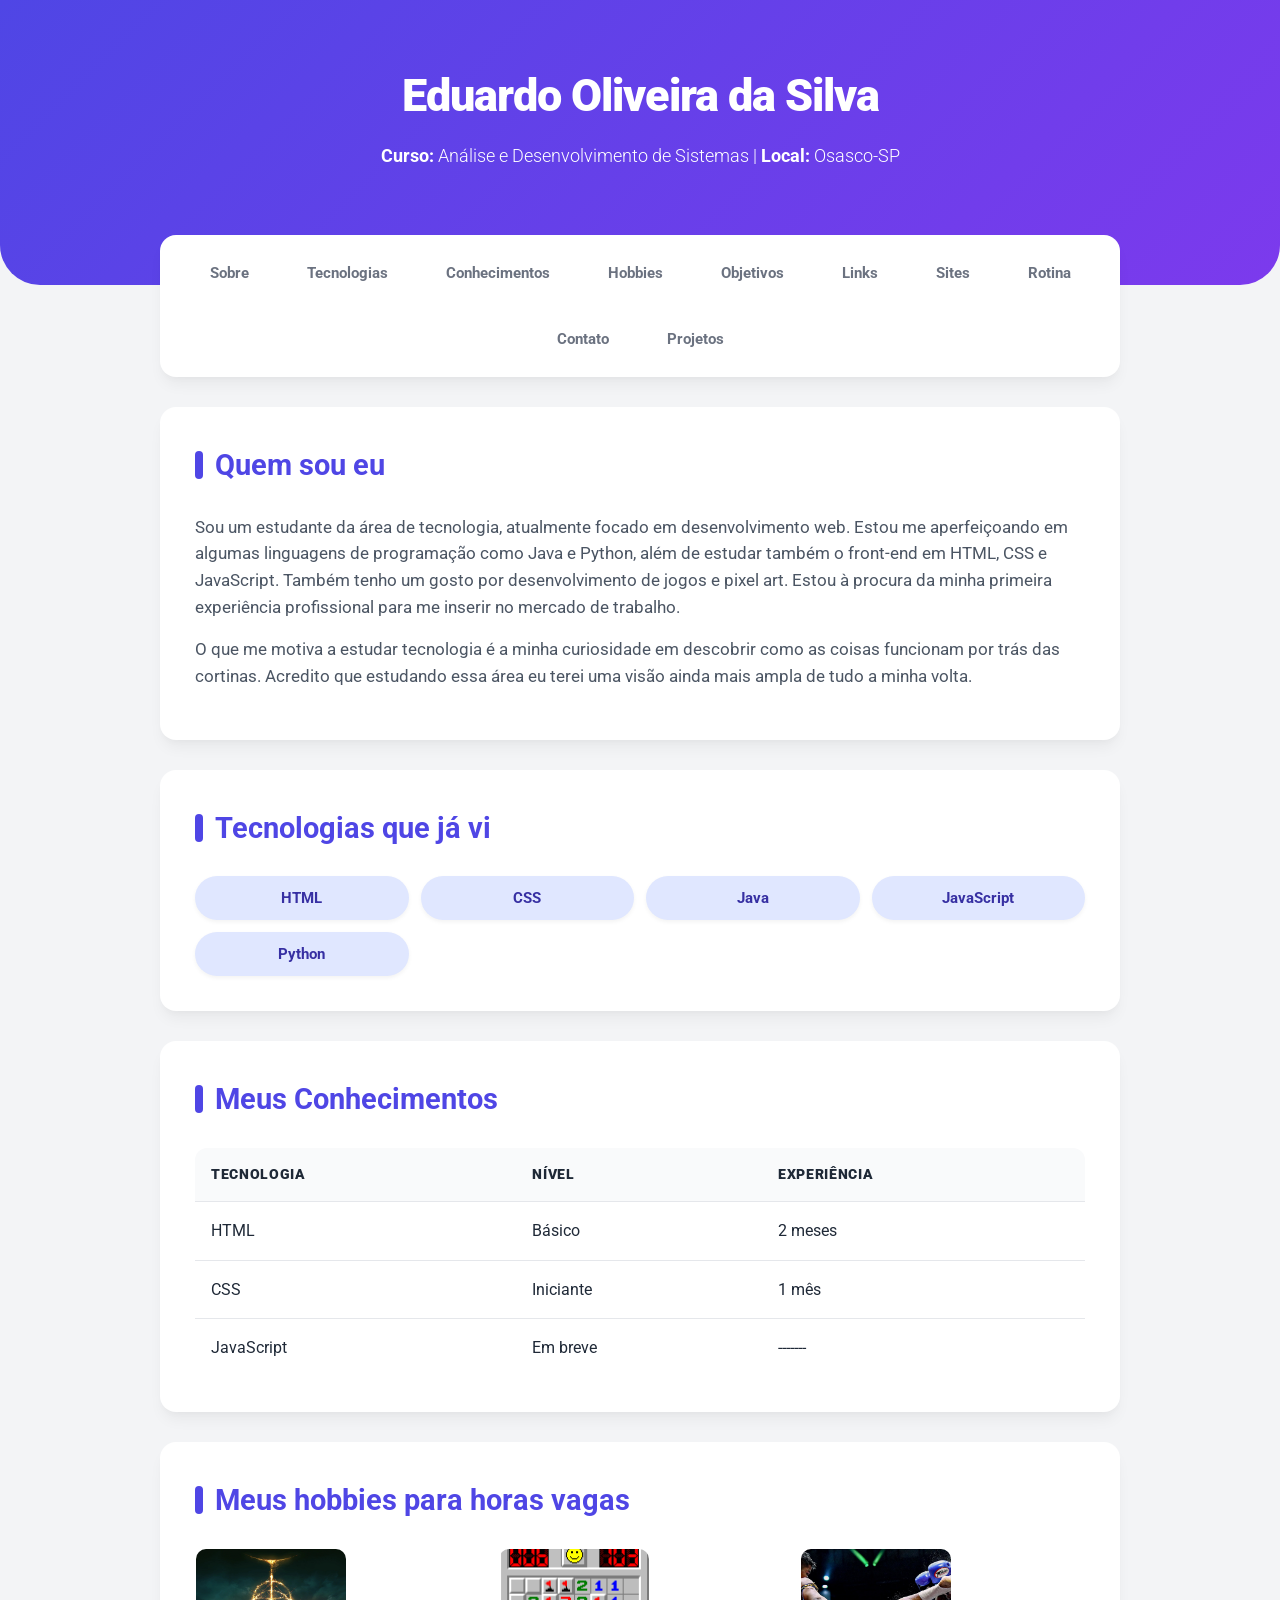
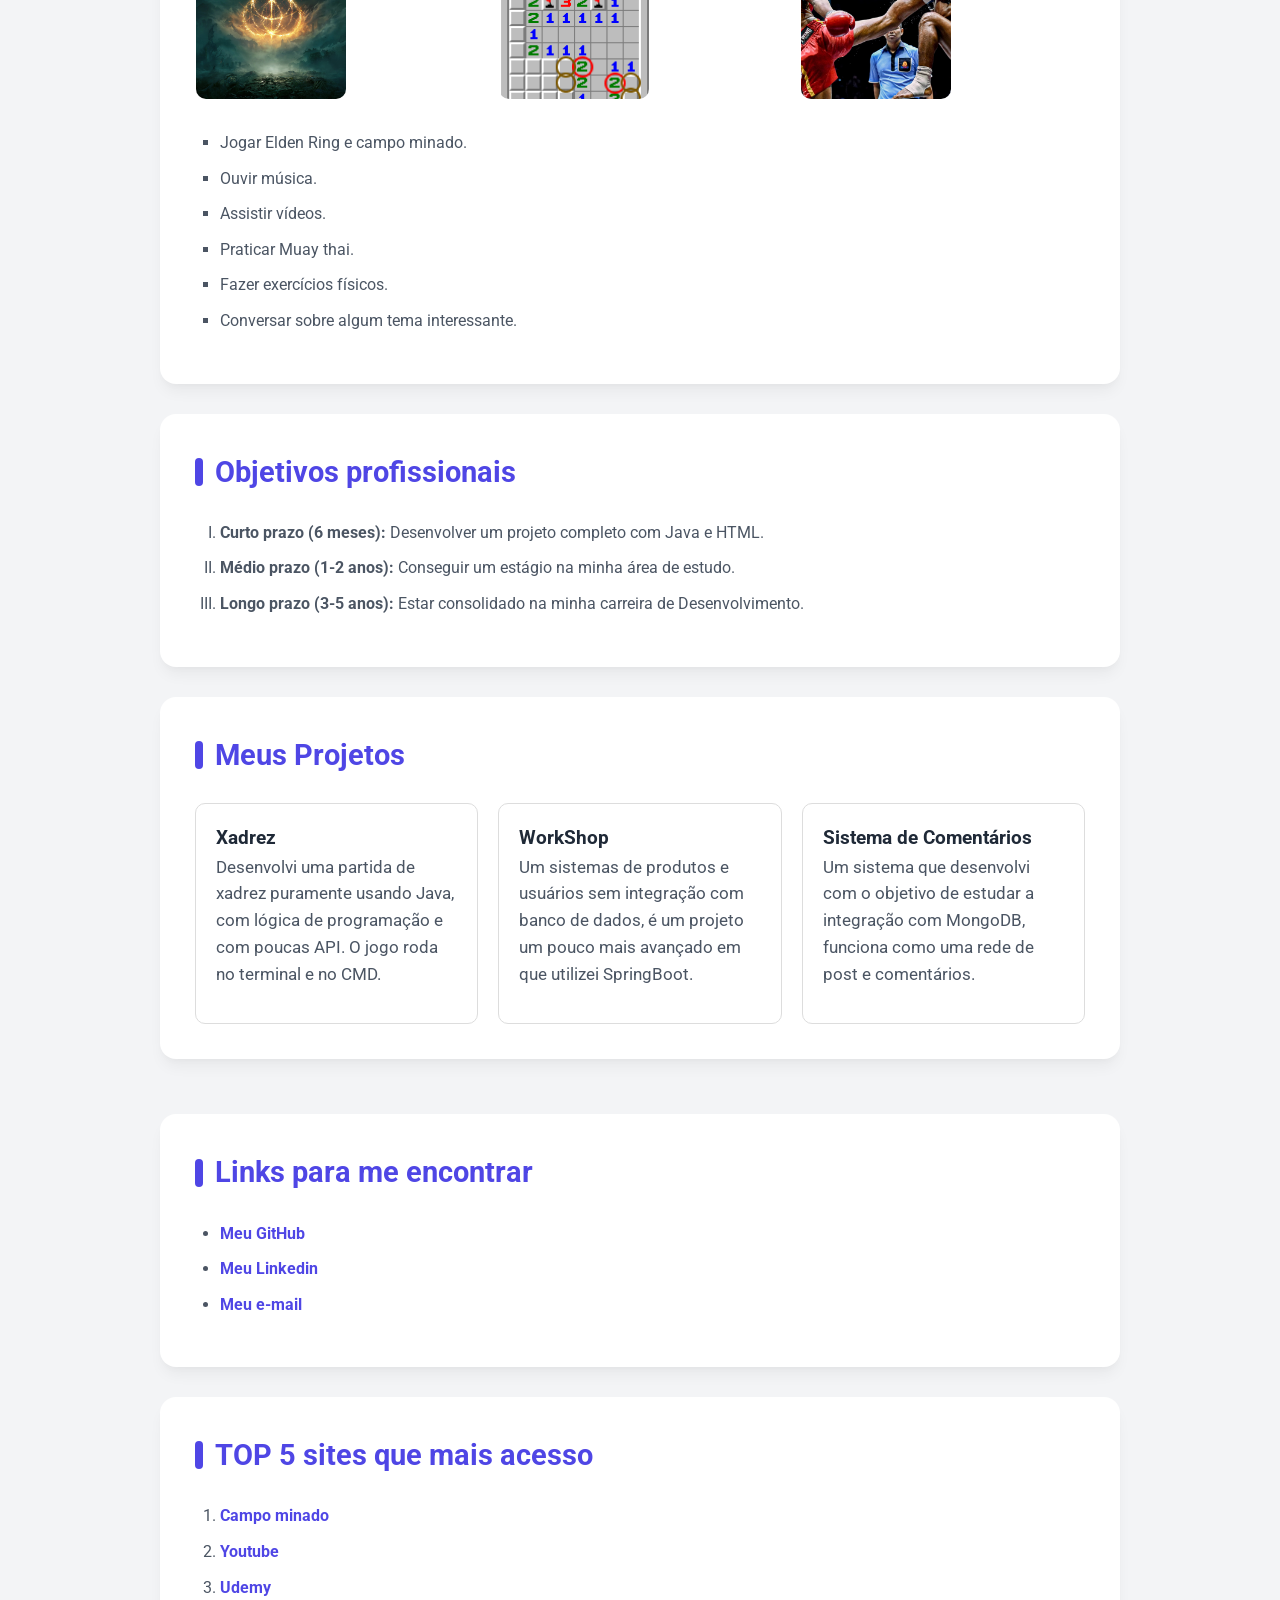
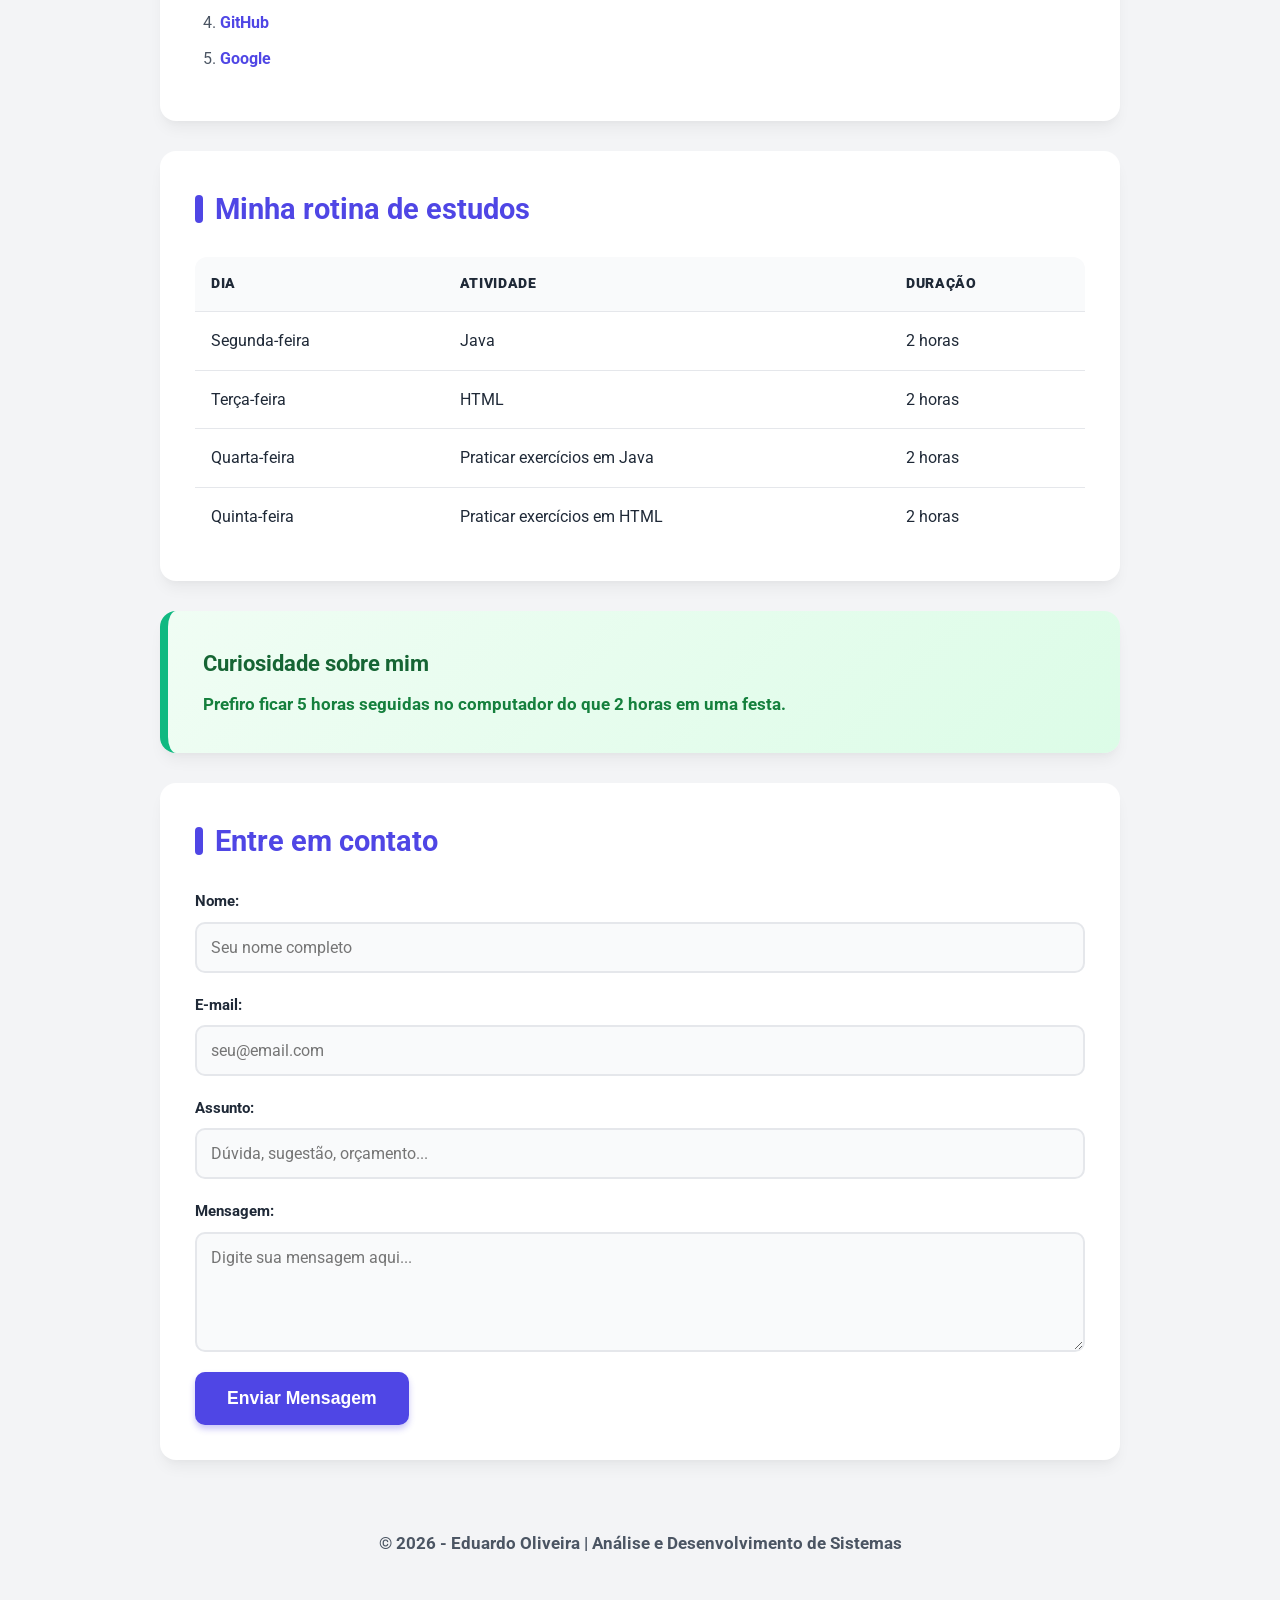
<file: web-111/PortifolioAtual.html>
<!DOCTYPE html>
<html lang="pt-BR">

<head>
    <meta charset="UTF-8">
    <meta name="viewport" content="width=device-width, initial-scale=1.0">
    <title>Portfólio - Eduardo Oliveira</title>

    <!-- Link para o seu arquivo CSS externo -->
    <link rel="stylesheet" href="css/style.css">

    <link rel="preconnect" href="https://fonts.googleapis.com">
    <link rel="preconnect" href="https://fonts.gstatic.com" crossorigin>
    <link href="https://fonts.googleapis.com/css2?family=Roboto:wght@300;400;700;900&display=swap" rel="stylesheet">
</head>

<body>

    <div class="header-bg">
        <h1>Eduardo Oliveira da Silva</h1>
        <p><strong>Curso:</strong> Análise e Desenvolvimento de Sistemas | <strong>Local:</strong> Osasco-SP</p>
    </div>

    <div class="container">
        <nav class="card">
            <a href="#Sobre">Sobre</a>
            <a href="#Tecnologias">Tecnologias</a>
            <a href="#Conhecimentos">Conhecimentos</a>
            <a href="#Hobbies">Hobbies</a>
            <a href="#Objetivos">Objetivos</a>
            <a href="#Links">Links</a>
            <a href="#Sites">Sites</a>
            <a href="#Rotina">Rotina</a>
            <a href="#Contato">Contato</a>
            <a href="#Projetos">Projetos</a>
        </nav>

        <main>
            <section id="Sobre" class="card">
                <h2>Quem sou eu</h2>
                <p>Sou um estudante da área de tecnologia, atualmente focado em desenvolvimento web. Estou me
                    aperfeiçoando em algumas linguagens de programação como Java e Python, além de estudar também o
                    front-end em HTML, CSS e JavaScript. Também tenho um gosto por desenvolvimento de jogos e pixel art.
                    Estou à procura da minha primeira experiência profissional para me inserir no mercado de trabalho.
                </p>
                <p>O que me motiva a estudar tecnologia é a minha curiosidade em descobrir como as coisas funcionam por
                    trás das cortinas. Acredito que estudando essa área eu terei uma visão ainda mais ampla de tudo a
                    minha volta.</p>
            </section>

            <section id="Tecnologias" class="card">
                <h2>Tecnologias que já vi</h2>
                <ul class="tech-list">
                    <li>HTML</li>
                    <li>CSS</li>
                    <li>Java</li>
                    <li>JavaScript</li>
                    <li>Python</li>
                </ul>
            </section>

            <section id="Conhecimentos" class="card">
                <h2>Meus Conhecimentos</h2>
                <table>
                    <tr>
                        <th>Tecnologia</th>
                        <th>Nível</th>
                        <th>Experiência</th>
                    </tr>
                    <tr>
                        <td>HTML</td>
                        <td>Básico</td>
                        <td>2 meses</td>
                    </tr>
                    <tr>
                        <td>CSS</td>
                        <td>Iniciante</td>
                        <td>1 mês</td>
                    </tr>
                    <tr>
                        <td>JavaScript</td>
                        <td>Em breve</td>
                        <td>-------</td>
                    </tr>
                </table>
            </section>

            <section id="Hobbies" class="card">
                <h2>Meus hobbies para horas vagas</h2>

                <div class="hobbies-flex">
                    <img src="imagens/elden_ring.jpg" alt="Elden Ring">
                    <img src="imagens/campo_minado.png" alt="Campo Minado">
                    <img src="imagens/muay_thai.jpg" alt="Muay Thai">
                </div>

                <ul class="list" style="list-style-type: square;">
                    <li>Jogar Elden Ring e campo minado.</li>
                    <li>Ouvir música.</li>
                    <li>Assistir vídeos.</li>
                    <li>Praticar Muay thai.</li>
                    <li>Fazer exercícios físicos.</li>
                    <li>Conversar sobre algum tema interessante.</li>
                </ul>
            </section>

            <section id="Objetivos" class="card">
                <h2>Objetivos profissionais</h2>
                <ol class="list" type="I">
                    <li><strong>Curto prazo (6 meses): </strong>Desenvolver um projeto completo com Java e HTML.</li>
                    <li><strong>Médio prazo (1-2 anos): </strong>Conseguir um estágio na minha área de estudo.</li>
                    <li><strong>Longo prazo (3-5 anos): </strong>Estar consolidado na minha carreira de Desenvolvimento.
                    </li>
                </ol>
            </section>

            <section id="Projetos" class="card">
                <h2>Meus Projetos</h2>
                <div class="projetos-grid">
                    <div class="projeto-card">
                        <h3>Xadrez</h3>
                        <p>Desenvolvi uma partida de xadrez puramente usando Java, com lógica de programação e com
                            poucas API. O jogo roda no terminal e no CMD.</p>
                    </div>
                    <div class="projeto-card">
                        <h3>WorkShop</h3>
                        <p>Um sistemas de produtos e usuários sem integração com banco de dados, é um projeto um pouco
                            mais avançado em que utilizei SpringBoot.</p>
                    </div>
                    <div class="projeto-card">
                        <h3>Sistema de Comentários</h3>
                        <p>Um sistema que desenvolvi com o objetivo de estudar a integração com MongoDB, funciona como
                            uma rede de post e comentários.</p>
                    </div>
                </div>
            </section>
            <br>
            <section id="Links" class="card">
                <h2>Links para me encontrar</h2>
                <ul class="list">
                    <li><a href="https://github.com/EduardoEfihm" target="_blank">Meu GitHub</a></li>
                    <li><a href="https://www.linkedin.com/in/eduardo-oliveira-profissional" target="_blank">Meu
                            Linkedin</a>
                    </li>
                    <li><a href="mailto:eduardoogrand@gmail.com" target="_blank">Meu e-mail</a></li>
                </ul>
            </section>

            <section id="Sites" class="card">
                <h2>TOP 5 sites que mais acesso</h2>
                <ol class="list">
                    <li><a href="https://minesweeper.online" target="_blank">Campo minado</a></li>
                    <li><a href="https://youtube.com" target="_blank">Youtube</a></li>
                    <li><a href="https://udemy.com" target="_blank">Udemy</a></li>
                    <li><a href="https://github.com" target="_blank">GitHub</a></li>
                    <li><a href="https://google.com" target="_blank">Google</a></li>
                </ol>
            </section>

            <section id="Rotina" class="card">
                <h2>Minha rotina de estudos</h2>
                <table>
                    <tr>
                        <th>Dia</th>
                        <th>Atividade</th>
                        <th>Duração</th>
                    </tr>
                    <tr>
                        <td>Segunda-feira</td>
                        <td>Java</td>
                        <td>2 horas</td>
                    </tr>
                    <tr>
                        <td>Terça-feira</td>
                        <td>HTML</td>
                        <td>2 horas</td>
                    </tr>
                    <tr>
                        <td>Quarta-feira</td>
                        <td>Praticar exercícios em Java</td>
                        <td>2 horas</td>
                    </tr>
                    <tr>
                        <td>Quinta-feira</td>
                        <td>Praticar exercícios em HTML</td>
                        <td>2 horas</td>
                    </tr>
                </table>
            </section>

            <aside class="card">
                <h3>Curiosidade sobre mim</h3>
                <p>Prefiro ficar 5 horas seguidas no computador do que 2 horas em uma festa.</p>
            </aside>
        </main>

        <section id="Contato" class="card">
            <h2>Entre em contato</h2>

            <form>
                <div class="form-group">
                    <label for="nomeContato">Nome:</label>
                    <input type="text" id="nomeContato" required placeholder="Seu nome completo">
                </div>

                <div class="form-group">
                    <label for="emailContato">E-mail:</label>
                    <input type="email" id="emailContato" required placeholder="seu@email.com">
                </div>

                <div class="form-group">
                    <label for="assunto">Assunto:</label>
                    <input type="text" id="assunto" placeholder="Dúvida, sugestão, orçamento...">
                </div>

                <div class="form-group">
                    <label for="mensagemContato">Mensagem:</label>
                    <textarea id="mensagemContato" placeholder="Digite sua mensagem aqui..."></textarea>
                </div>

                <button type="submit">Enviar Mensagem</button>
            </form>
        </section>
    </div>

    <footer>
        <p>&copy; 2026 - Eduardo Oliveira | Análise e Desenvolvimento de Sistemas</p>
    </footer>

</body>

</html>
</file>
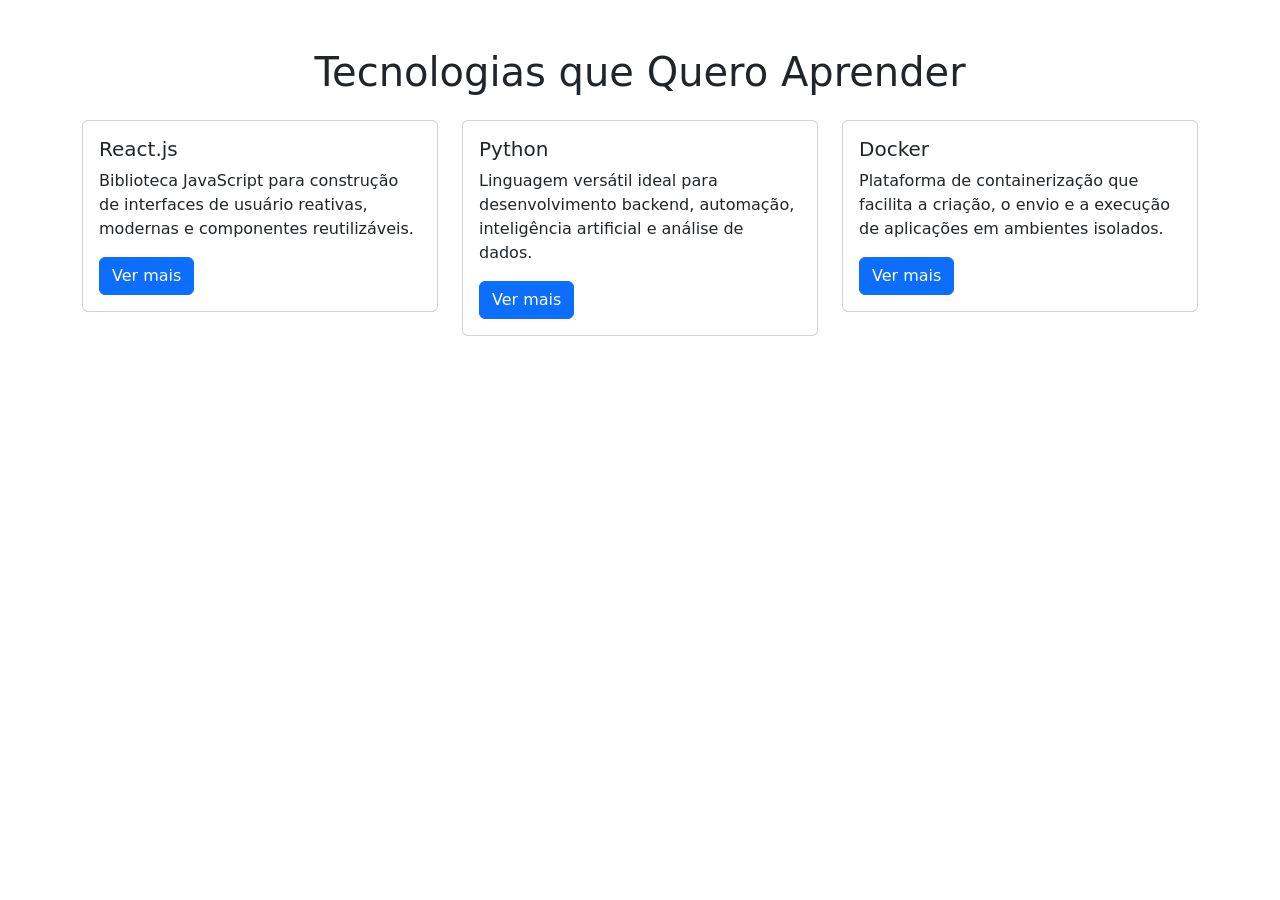
<file: web-112/atividade_bootstrap.html>
<!DOCTYPE html>
<html lang="pt-BR">

<head>
    <meta charset="UTF-8">
    <meta name="viewport" content="width=device-width, initial-scale=1.0">
    <title>Tecnologias que Quero Aprender</title>
    <link href="https://cdn.jsdelivr.net/npm/bootstrap@5.3.3/dist/css/bootstrap.min.css" rel="stylesheet">
</head>

<body>

    <div class="container mt-5">
        <h1 class="text-center">Tecnologias que Quero Aprender</h1>

        <div class="row mt-4">
            <div class="col-md-4">
                <div class="card">
                    <div class="card-body">
                        <h5 class="card-title">React.js</h5>
                        <p class="card-text">Biblioteca JavaScript para construção de interfaces de usuário reativas,
                            modernas e componentes reutilizáveis.</p>
                        <a href="#" class="btn btn-primary">Ver mais</a>
                    </div>
                </div>
            </div>
            <div class="col-md-4">
                <div class="card">
                    <div class="card-body">
                        <h5 class="card-title">Python</h5>
                        <p class="card-text">Linguagem versátil ideal para desenvolvimento backend, automação,
                            inteligência artificial e análise de dados.</p>
                        <a href="#" class="btn btn-primary">Ver mais</a>
                    </div>
                </div>
            </div>
            <div class="col-md-4">
                <div class="card">
                    <div class="card-body">
                        <h5 class="card-title">Docker</h5>
                        <p class="card-text">Plataforma de containerização que facilita a criação, o envio e a execução
                            de aplicações em ambientes isolados.</p>
                        <a href="#" class="btn btn-primary">Ver mais</a>
                    </div>
                </div>
            </div>
        </div>
    </div>

</body>

</html>
</file>
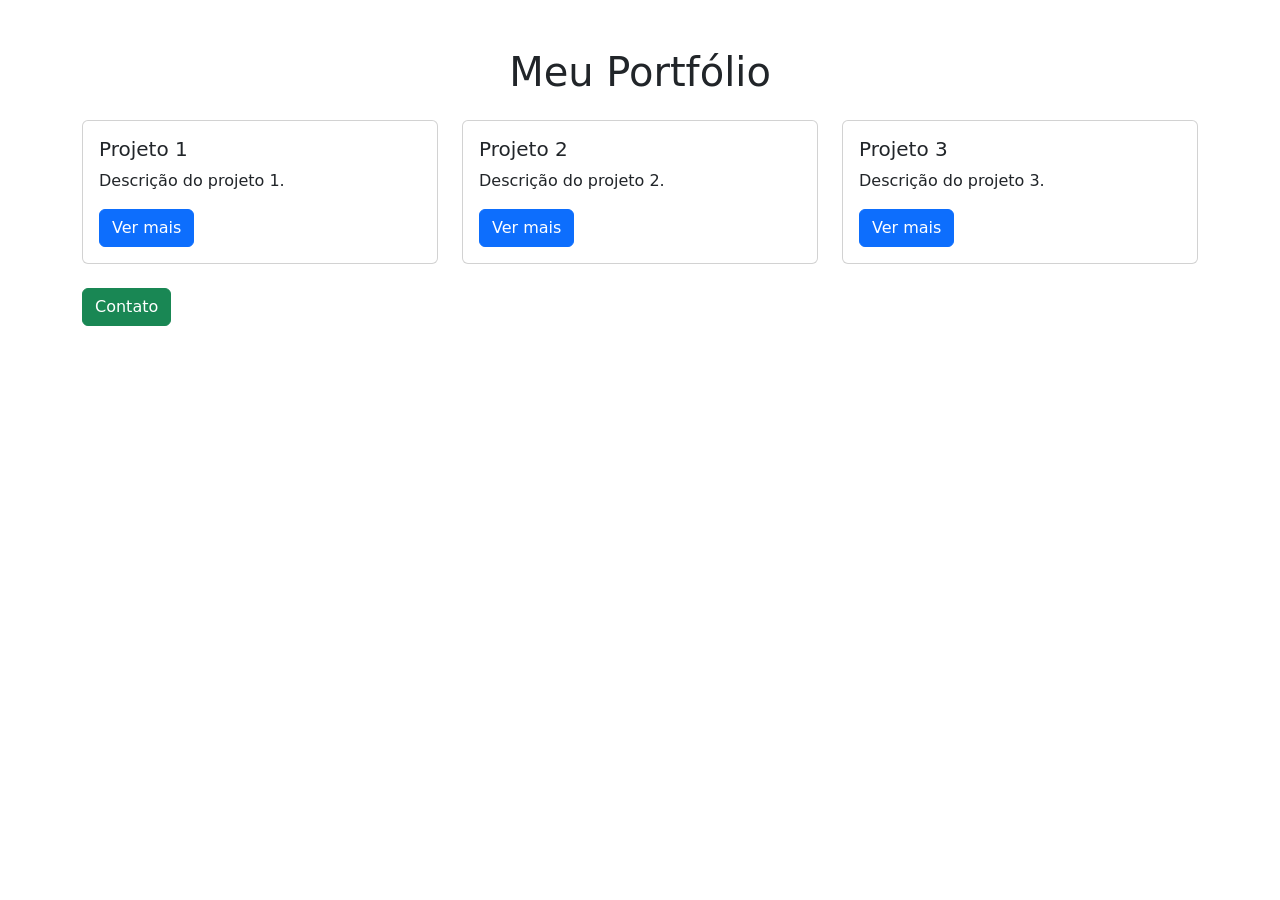
<file: web-112/exemplo.html>
<!DOCTYPE html>
<html lang="pt-BR">

<head>
    <meta charset="UTF-8">
    <meta name="viewport" content="width=device-width, initial-scale=1.0">
    <title>Meu Site com Bootstrap</title>
    <link href="https://cdn.jsdelivr.net/npm/bootstrap@5.3.3/dist/css/bootstrap.min.css" rel="stylesheet">
</head>

<body>

    <div class="container mt-5">
        <h1 class="text-center">Meu Portfólio</h1>

        <div class="row mt-4">
            <div class="col-md-4">
                <div class="card">
                    <div class="card-body">
                        <h5 class="card-title">Projeto 1</h5>
                        <p class="card-text">Descrição do projeto 1.</p>
                        <a href="#" class="btn btn-primary">Ver mais</a>
                    </div>
                </div>
            </div>
            <div class="col-md-4">
                <div class="card">
                    <div class="card-body">
                        <h5 class="card-title">Projeto 2</h5>
                        <p class="card-text">Descrição do projeto 2.</p>
                        <a href="#" class="btn btn-primary">Ver mais</a>
                    </div>
                </div>
            </div>
            <div class="col-md-4">
                <div class="card">
                    <div class="card-body">
                        <h5 class="card-title">Projeto 3</h5>
                        <p class="card-text">Descrição do projeto 3.</p>
                        <a href="#" class="btn btn-primary">Ver mais</a>
                    </div>
                </div>
            </div>
        </div>

        <button class="btn btn-success mt-4">Contato</button>
    </div>

</body>

</html>
</file>
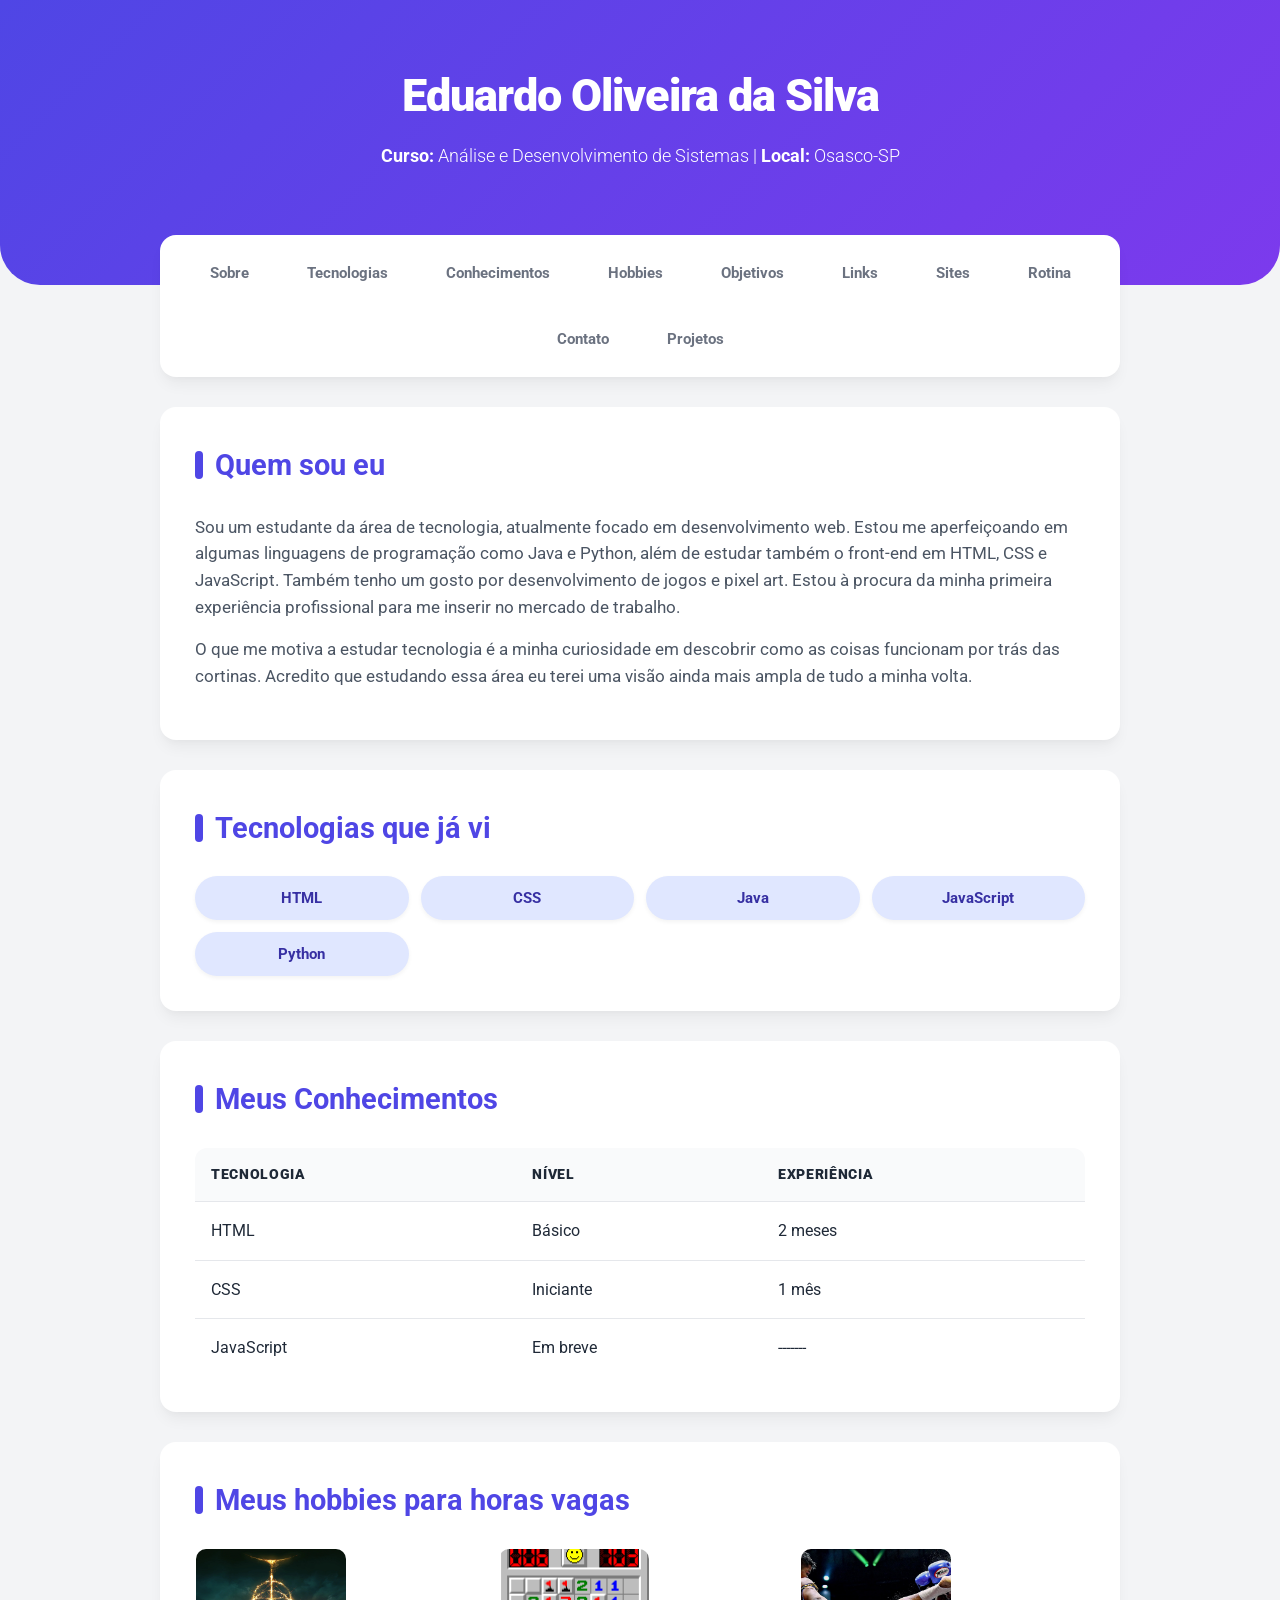
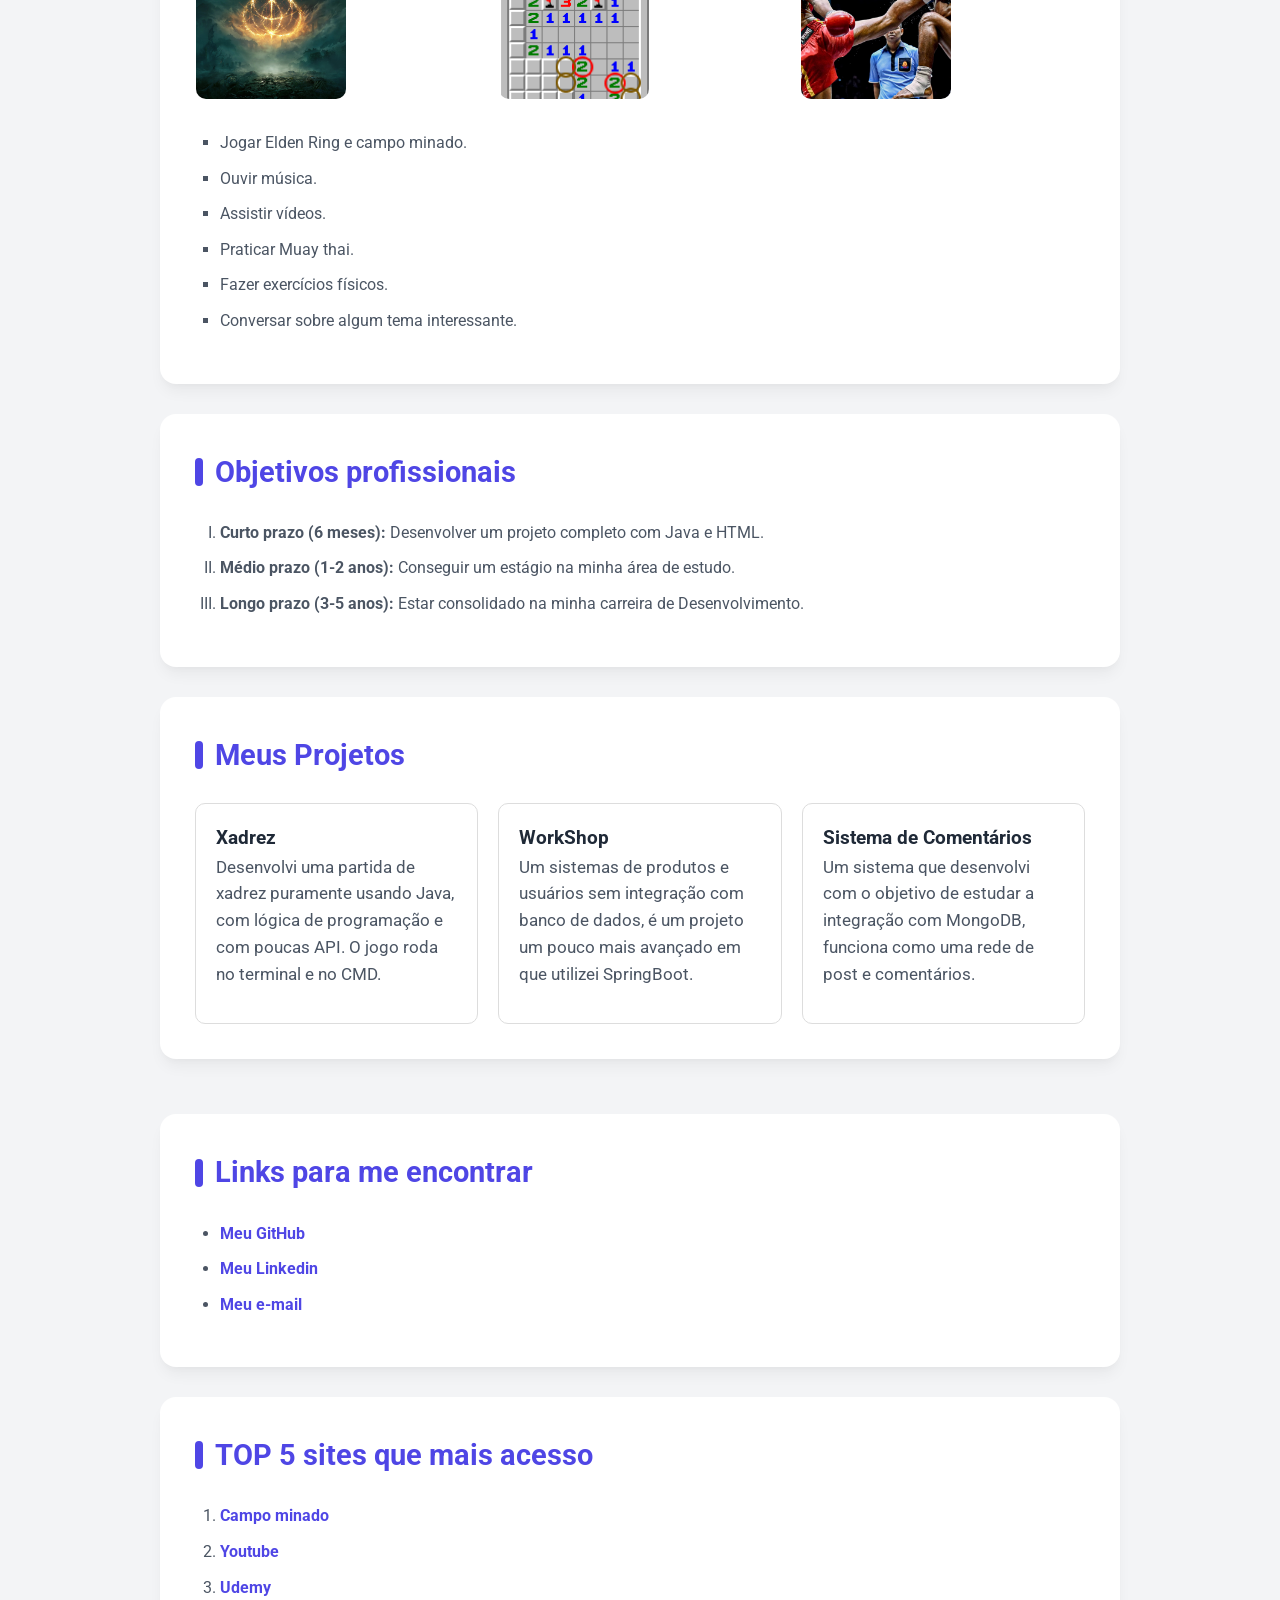
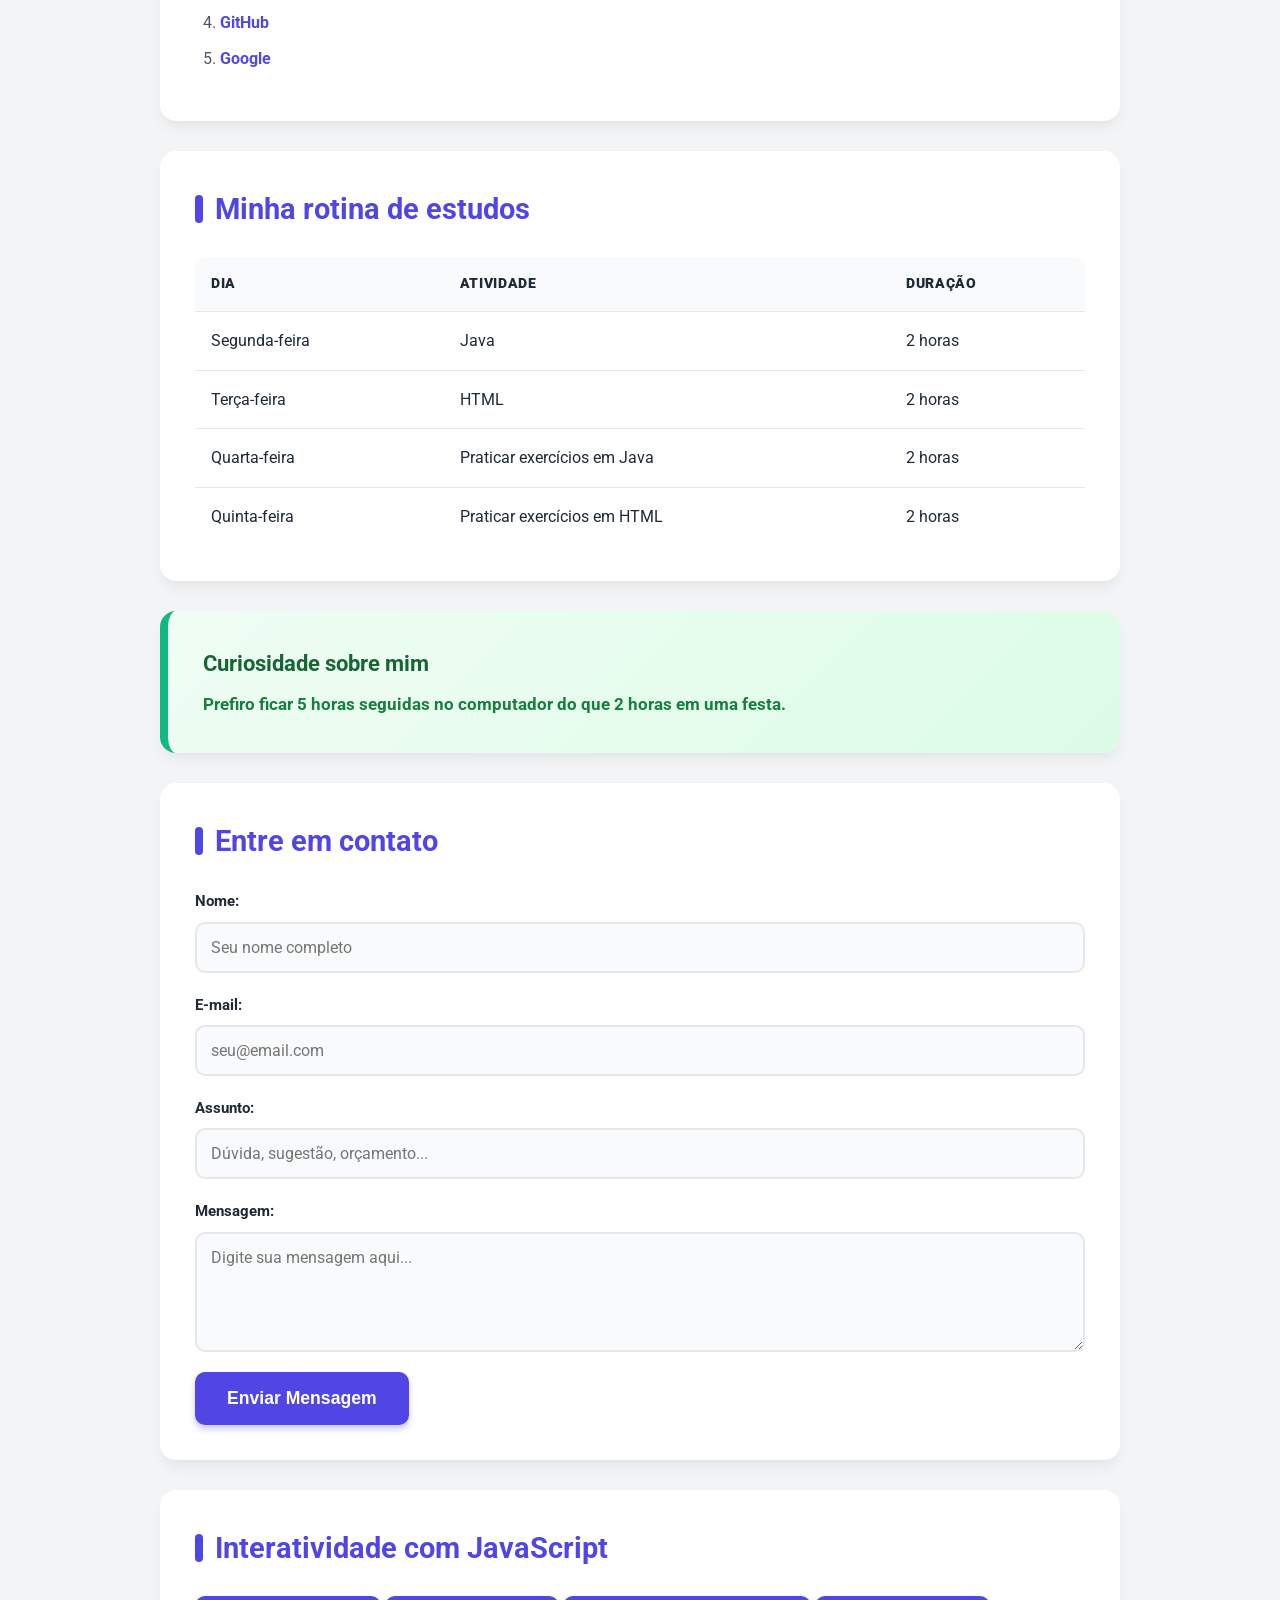
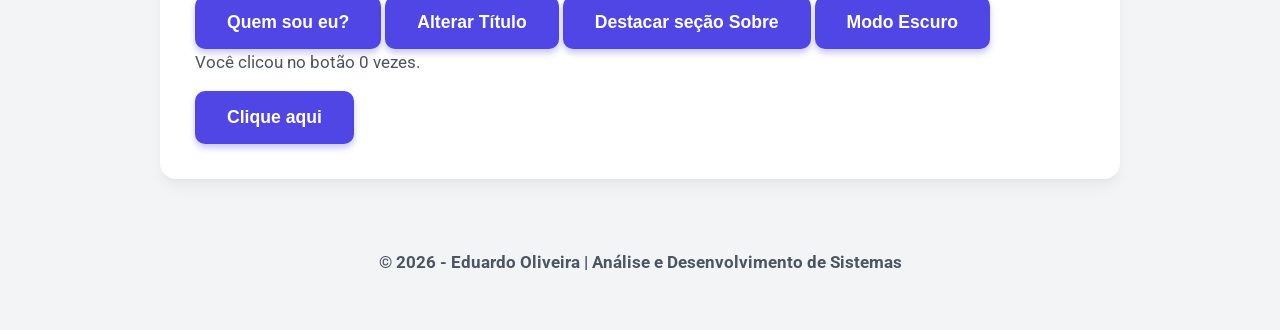
<file: web-113/PortifolioAtual.html>
<!DOCTYPE html>
<html lang="pt-BR">

<head>
    <meta charset="UTF-8">
    <meta name="viewport" content="width=device-width, initial-scale=1.0">
    <title>Portfólio - Eduardo Oliveira</title>

    <link rel="stylesheet" href="css/style.css">

    <link rel="preconnect" href="https://fonts.googleapis.com">
    <link rel="preconnect" href="https://fonts.gstatic.com" crossorigin>
    <link href="https://fonts.googleapis.com/css2?family=Roboto:wght@300;400;700;900&display=swap" rel="stylesheet">
</head>

<body>

    <div class="header-bg">
        <h1 id="titulo-principal">Eduardo Oliveira da Silva</h1>
        <p><strong>Curso:</strong> Análise e Desenvolvimento de Sistemas | <strong>Local:</strong> Osasco-SP</p>
    </div>

    <div class="container">
        <nav class="card">
            <a href="#Sobre">Sobre</a>
            <a href="#Tecnologias">Tecnologias</a>
            <a href="#Conhecimentos">Conhecimentos</a>
            <a href="#Hobbies">Hobbies</a>
            <a href="#Objetivos">Objetivos</a>
            <a href="#Links">Links</a>
            <a href="#Sites">Sites</a>
            <a href="#Rotina">Rotina</a>
            <a href="#Contato">Contato</a>
            <a href="#Projetos">Projetos</a>
        </nav>

        <main>
            <section id="sobre" class="card">
                <h2>Quem sou eu</h2>
                <p>Sou um estudante da área de tecnologia, atualmente focado em desenvolvimento web. Estou me
                    aperfeiçoando em algumas linguagens de programação como Java e Python, além de estudar também o
                    front-end em HTML, CSS e JavaScript. Também tenho um gosto por desenvolvimento de jogos e pixel art.
                    Estou à procura da minha primeira experiência profissional para me inserir no mercado de trabalho.
                </p>
                <p>O que me motiva a estudar tecnologia é a minha curiosidade em descobrir como as coisas funcionam por
                    trás das cortinas. Acredito que estudando essa área eu terei uma visão ainda mais ampla de tudo a
                    minha volta.</p>
            </section>

            <section id="Tecnologias" class="card">
                <h2>Tecnologias que já vi</h2>
                <ul class="tech-list">
                    <li>HTML</li>
                    <li>CSS</li>
                    <li>Java</li>
                    <li>JavaScript</li>
                    <li>Python</li>
                </ul>
            </section>

            <section id="Conhecimentos" class="card">
                <h2>Meus Conhecimentos</h2>
                <table>
                    <tr>
                        <th>Tecnologia</th>
                        <th>Nível</th>
                        <th>Experiência</th>
                    </tr>
                    <tr>
                        <td>HTML</td>
                        <td>Básico</td>
                        <td>2 meses</td>
                    </tr>
                    <tr>
                        <td>CSS</td>
                        <td>Iniciante</td>
                        <td>1 mês</td>
                    </tr>
                    <tr>
                        <td>JavaScript</td>
                        <td>Em breve</td>
                        <td>-------</td>
                    </tr>
                </table>
            </section>

            <section id="Hobbies" class="card">
                <h2>Meus hobbies para horas vagas</h2>

                <div class="hobbies-flex">
                    <img src="imagens/elden_ring.jpg" alt="Elden Ring">
                    <img src="imagens/campo_minado.png" alt="Campo Minado">
                    <img src="imagens/muay_thai.jpg" alt="Muay Thai">
                </div>

                <ul class="list" style="list-style-type: square;">
                    <li>Jogar Elden Ring e campo minado.</li>
                    <li>Ouvir música.</li>
                    <li>Assistir vídeos.</li>
                    <li>Praticar Muay thai.</li>
                    <li>Fazer exercícios físicos.</li>
                    <li>Conversar sobre algum tema interessante.</li>
                </ul>
            </section>

            <section id="Objetivos" class="card">
                <h2>Objetivos profissionais</h2>
                <ol class="list" type="I">
                    <li><strong>Curto prazo (6 meses): </strong>Desenvolver um projeto completo com Java e HTML.</li>
                    <li><strong>Médio prazo (1-2 anos): </strong>Conseguir um estágio na minha área de estudo.</li>
                    <li><strong>Longo prazo (3-5 anos): </strong>Estar consolidado na minha carreira de Desenvolvimento.
                    </li>
                </ol>
            </section>

            <section id="Projetos" class="card">
                <h2>Meus Projetos</h2>
                <div class="projetos-grid">
                    <div class="projeto-card">
                        <h3>Xadrez</h3>
                        <p>Desenvolvi uma partida de xadrez puramente usando Java, com lógica de programação e com
                            poucas API. O jogo roda no terminal e no CMD.</p>
                    </div>
                    <div class="projeto-card">
                        <h3>WorkShop</h3>
                        <p>Um sistemas de produtos e usuários sem integração com banco de dados, é um projeto um pouco
                            mais avançado em que utilizei SpringBoot.</p>
                    </div>
                    <div class="projeto-card">
                        <h3>Sistema de Comentários</h3>
                        <p>Um sistema que desenvolvi com o objetivo de estudar a integração com MongoDB, funciona como
                            uma rede de post e comentários.</p>
                    </div>
                </div>
            </section>
            <br>
            <section id="Links" class="card">
                <h2>Links para me encontrar</h2>
                <ul class="list">
                    <li><a href="https://github.com/EduardoEfihm" target="_blank">Meu GitHub</a></li>
                    <li><a href="https://www.linkedin.com/in/eduardo-oliveira-profissional" target="_blank">Meu
                            Linkedin</a>
                    </li>
                    <li><a href="mailto:eduardoogrand@gmail.com" target="_blank">Meu e-mail</a></li>
                </ul>
            </section>

            <section id="Sites" class="card">
                <h2>TOP 5 sites que mais acesso</h2>
                <ol class="list">
                    <li><a href="https://minesweeper.online" target="_blank">Campo minado</a></li>
                    <li><a href="https://youtube.com" target="_blank">Youtube</a></li>
                    <li><a href="https://udemy.com" target="_blank">Udemy</a></li>
                    <li><a href="https://github.com" target="_blank">GitHub</a></li>
                    <li><a href="https://google.com" target="_blank">Google</a></li>
                </ol>
            </section>

            <section id="Rotina" class="card">
                <h2>Minha rotina de estudos</h2>
                <table>
                    <tr>
                        <th>Dia</th>
                        <th>Atividade</th>
                        <th>Duração</th>
                    </tr>
                    <tr>
                        <td>Segunda-feira</td>
                        <td>Java</td>
                        <td>2 horas</td>
                    </tr>
                    <tr>
                        <td>Terça-feira</td>
                        <td>HTML</td>
                        <td>2 horas</td>
                    </tr>
                    <tr>
                        <td>Quarta-feira</td>
                        <td>Praticar exercícios em Java</td>
                        <td>2 horas</td>
                    </tr>
                    <tr>
                        <td>Quinta-feira</td>
                        <td>Praticar exercícios em HTML</td>
                        <td>2 horas</td>
                    </tr>
                </table>
            </section>

            <aside class="card">
                <h3>Curiosidade sobre mim</h3>
                <p>Prefiro ficar 5 horas seguidas no computador do que 2 horas em uma festa.</p>
            </aside>
        </main>

        <section id="Contato" class="card">
            <h2>Entre em contato</h2>

            <form>
                <div class="form-group">
                    <label for="nomeContato">Nome:</label>
                    <input type="text" id="nomeContato" required placeholder="Seu nome completo">
                </div>

                <div class="form-group">
                    <label for="emailContato">E-mail:</label>
                    <input type="email" id="emailContato" required placeholder="seu@email.com">
                </div>

                <div class="form-group">
                    <label for="assunto">Assunto:</label>
                    <input type="text" id="assunto" placeholder="Dúvida, sugestão, orçamento...">
                </div>

                <div class="form-group">
                    <label for="mensagemContato">Mensagem:</label>
                    <textarea id="mensagemContato" placeholder="Digite sua mensagem aqui..."></textarea>
                </div>

                <button type="submit">Enviar Mensagem</button>
            </form>
        </section>

        <section class="card">
            <h2>Interatividade com JavaScript</h2>
            <button onclick="apresentacao()">Quem sou eu?</button>
            <button onclick="alterarTitulo()">Alterar Título</button>
            <button onclick="destacarSobre()">Destacar seção Sobre</button>
            <button onclick="modoEscuro()">Modo Escuro</button>
            <p>Você clicou no botão <span id="contador">0</span> vezes.</p>
            <button onclick="contarClique()">Clique aqui</button>
        </section>
    </div>

    <footer>
        <p>&copy; 2026 - Eduardo Oliveira | Análise e Desenvolvimento de Sistemas</p>
    </footer>

    <script src="js/script.js"></script>
</body>

</html>
</file>
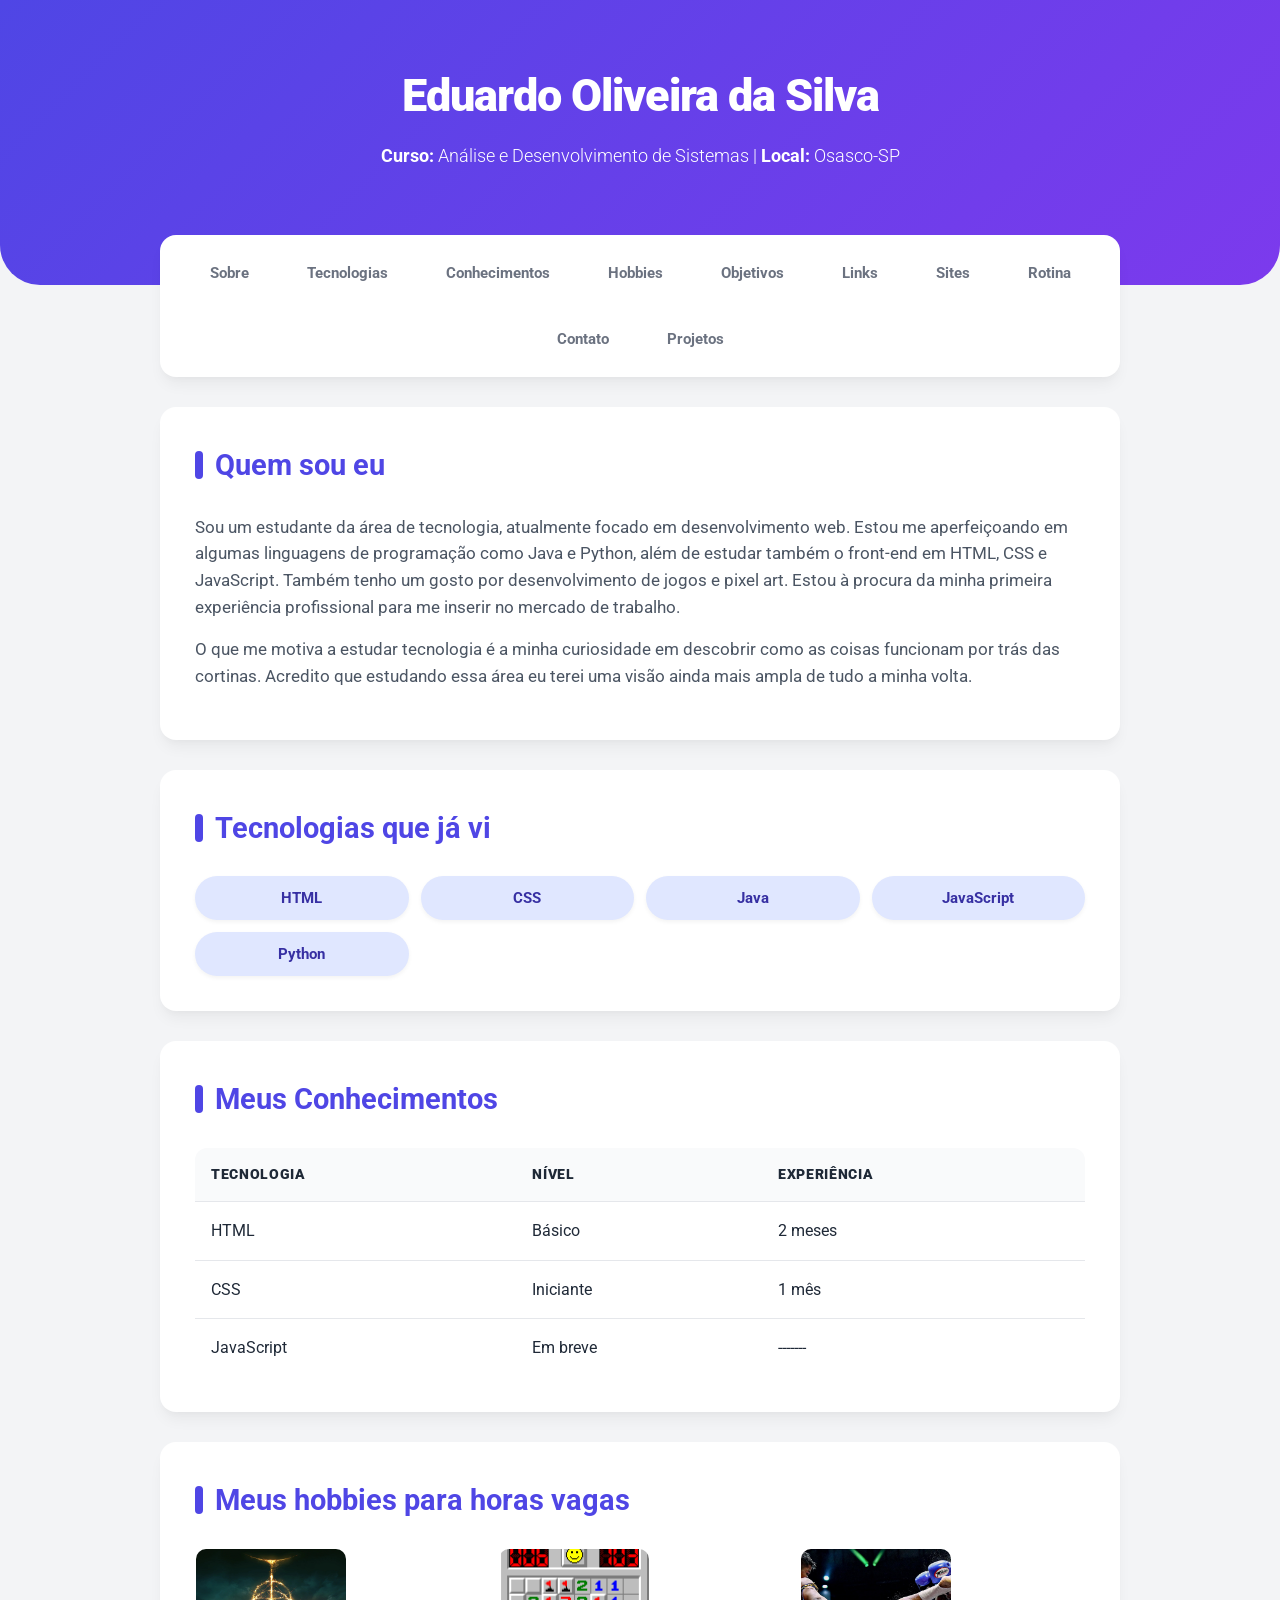
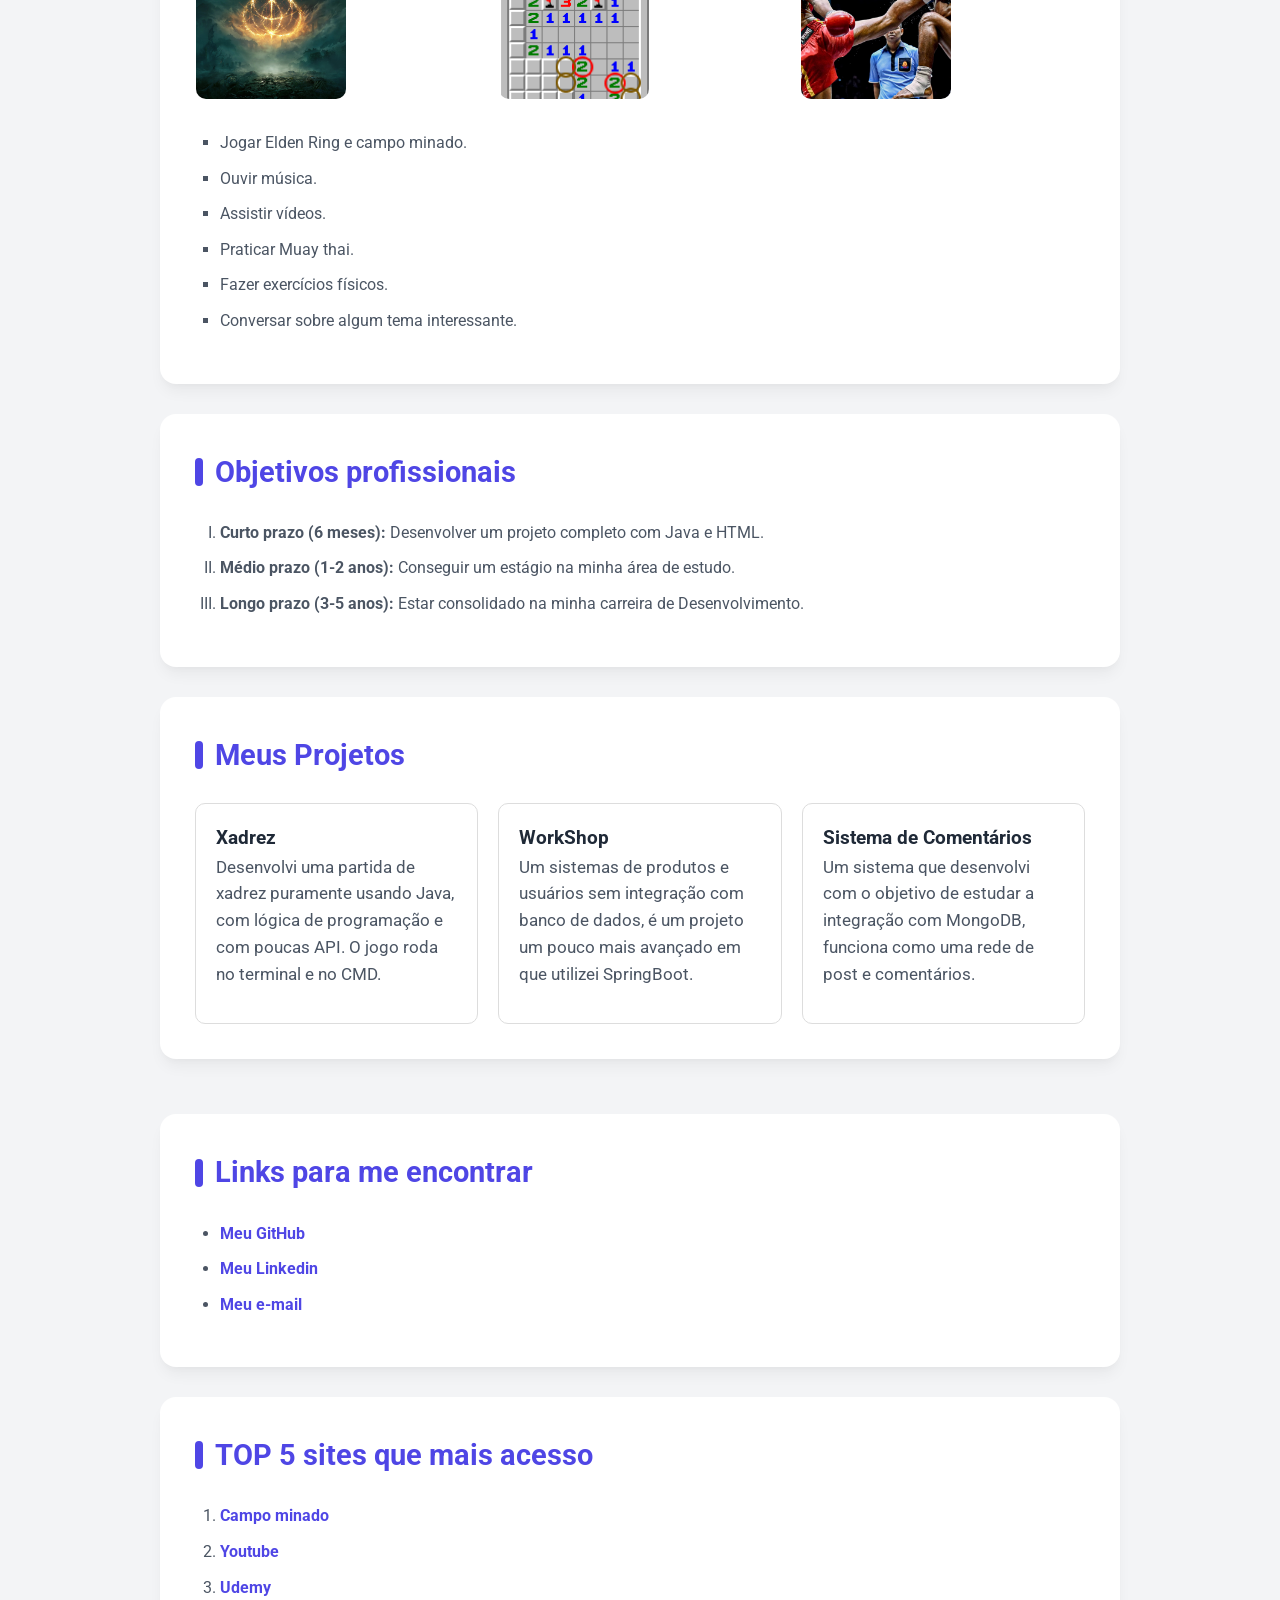
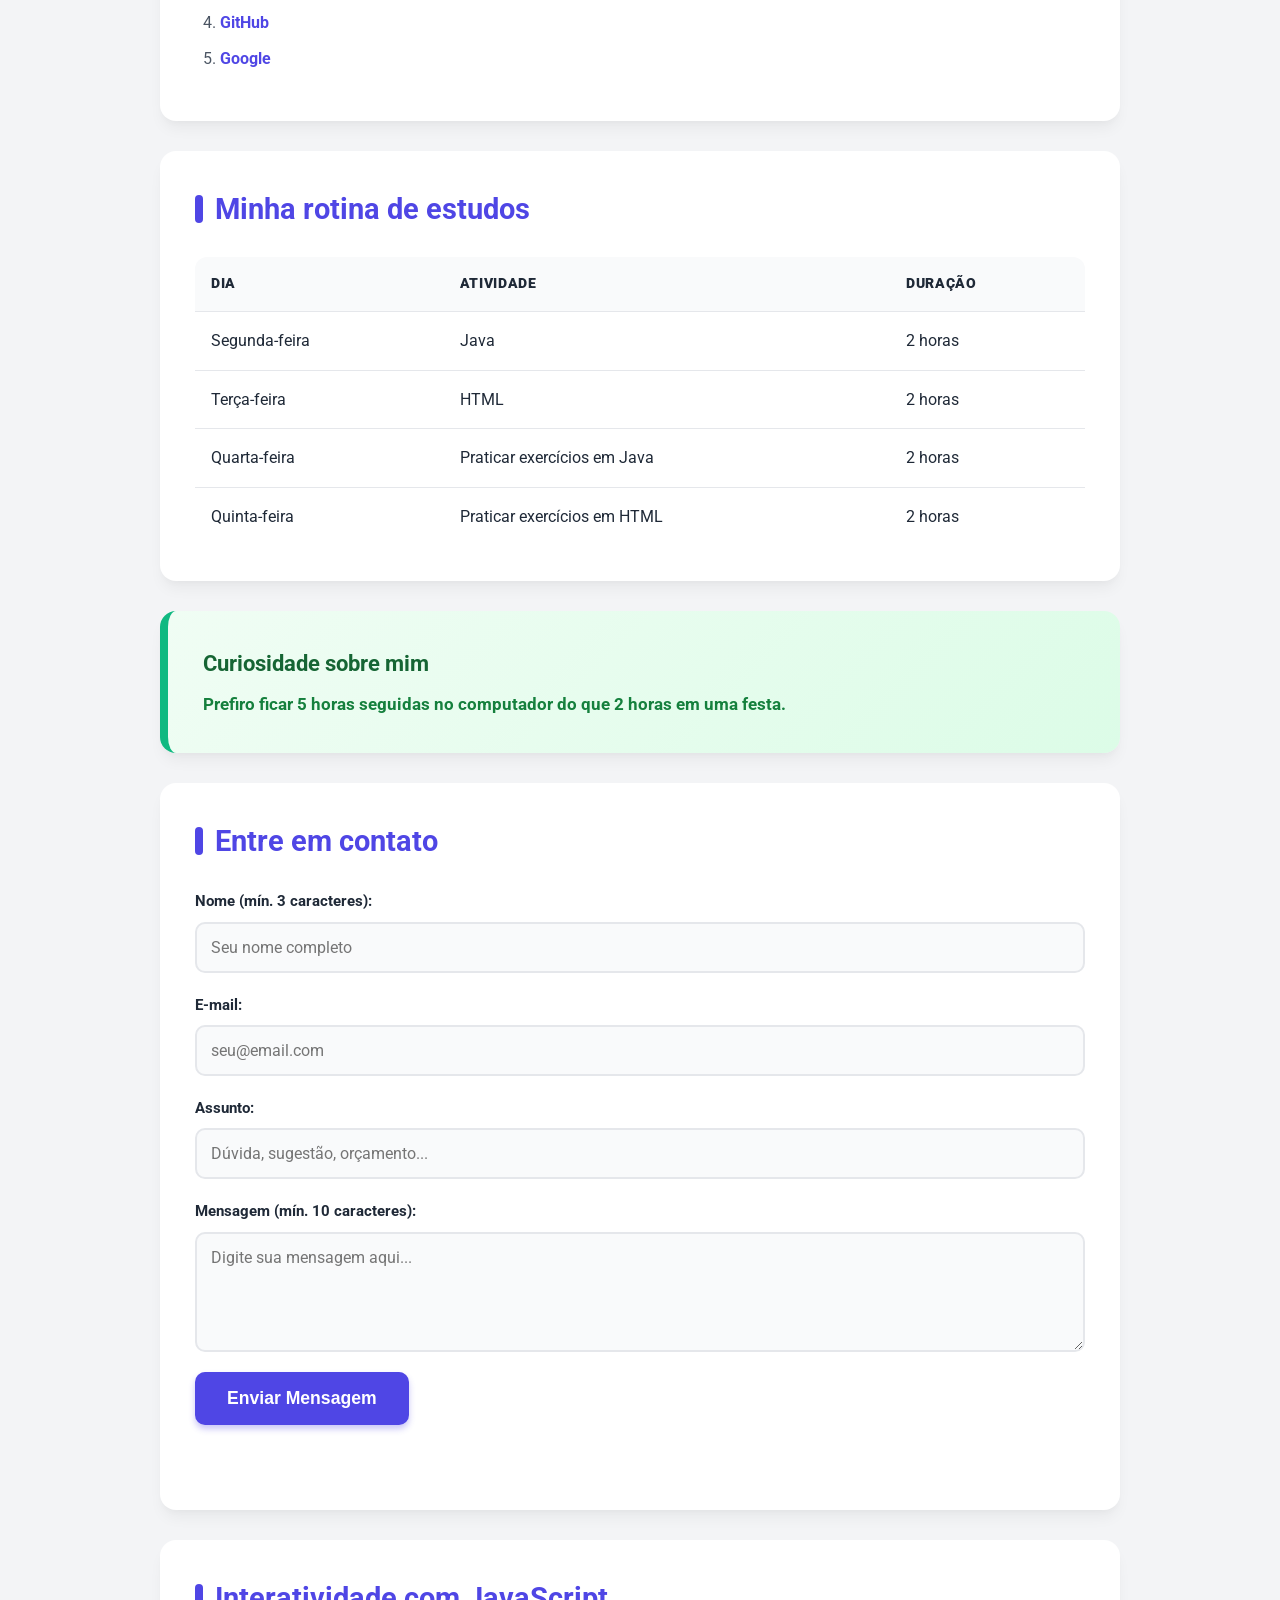
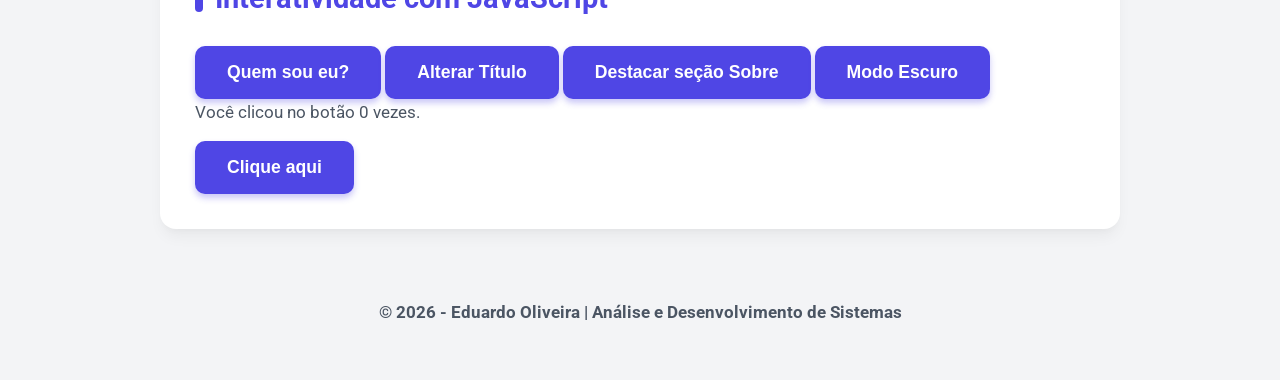
<file: web-114/PortifolioAtual.html>
<!DOCTYPE html>
<html lang="pt-BR">

<head>
    <meta charset="UTF-8">
    <meta name="viewport" content="width=device-width, initial-scale=1.0">
    <title>Portfólio - Eduardo Oliveira</title>

    <link rel="stylesheet" href="css/style.css">

    <link rel="preconnect" href="https://fonts.googleapis.com">
    <link rel="preconnect" href="https://fonts.gstatic.com" crossorigin>
    <link href="https://fonts.googleapis.com/css2?family=Roboto:wght@300;400;700;900&display=swap" rel="stylesheet">
</head>

<body>

    <div class="header-bg">
        <h1 id="titulo-principal">Eduardo Oliveira da Silva</h1>
        <p><strong>Curso:</strong> Análise e Desenvolvimento de Sistemas | <strong>Local:</strong> Osasco-SP</p>
    </div>

    <div class="container">
        <nav class="card">
            <a href="#Sobre">Sobre</a>
            <a href="#Tecnologias">Tecnologias</a>
            <a href="#Conhecimentos">Conhecimentos</a>
            <a href="#Hobbies">Hobbies</a>
            <a href="#Objetivos">Objetivos</a>
            <a href="#Links">Links</a>
            <a href="#Sites">Sites</a>
            <a href="#Rotina">Rotina</a>
            <a href="#Contato">Contato</a>
            <a href="#Projetos">Projetos</a>
        </nav>

        <main>
            <section id="sobre" class="card">
                <h2>Quem sou eu</h2>
                <p>Sou um estudante da área de tecnologia, atualmente focado em desenvolvimento web. Estou me
                    aperfeiçoando em algumas linguagens de programação como Java e Python, além de estudar também o
                    front-end em HTML, CSS e JavaScript. Também tenho um gosto por desenvolvimento de jogos e pixel art.
                    Estou à procura da minha primeira experiência profissional para me inserir no mercado de trabalho.
                </p>
                <p>O que me motiva a estudar tecnologia é a minha curiosidade em descobrir como as coisas funcionam por
                    trás das cortinas. Acredito que estudando essa área eu terei uma visão ainda mais ampla de tudo a
                    minha volta.</p>
            </section>

            <section id="Tecnologias" class="card">
                <h2>Tecnologias que já vi</h2>
                <ul class="tech-list">
                    <li>HTML</li>
                    <li>CSS</li>
                    <li>Java</li>
                    <li>JavaScript</li>
                    <li>Python</li>
                </ul>
            </section>

            <section id="Conhecimentos" class="card">
                <h2>Meus Conhecimentos</h2>
                <table>
                    <tr>
                        <th>Tecnologia</th>
                        <th>Nível</th>
                        <th>Experiência</th>
                    </tr>
                    <tr>
                        <td>HTML</td>
                        <td>Básico</td>
                        <td>2 meses</td>
                    </tr>
                    <tr>
                        <td>CSS</td>
                        <td>Iniciante</td>
                        <td>1 mês</td>
                    </tr>
                    <tr>
                        <td>JavaScript</td>
                        <td>Em breve</td>
                        <td>-------</td>
                    </tr>
                </table>
            </section>

            <section id="Hobbies" class="card">
                <h2>Meus hobbies para horas vagas</h2>

                <div class="hobbies-flex">
                    <img src="imagens/elden_ring.jpg" alt="Elden Ring">
                    <img src="imagens/campo_minado.png" alt="Campo Minado">
                    <img src="imagens/muay_thai.jpg" alt="Muay Thai">
                </div>

                <ul class="list" style="list-style-type: square;">
                    <li>Jogar Elden Ring e campo minado.</li>
                    <li>Ouvir música.</li>
                    <li>Assistir vídeos.</li>
                    <li>Praticar Muay thai.</li>
                    <li>Fazer exercícios físicos.</li>
                    <li>Conversar sobre algum tema interessante.</li>
                </ul>
            </section>

            <section id="Objetivos" class="card">
                <h2>Objetivos profissionais</h2>
                <ol class="list" type="I">
                    <li><strong>Curto prazo (6 meses): </strong>Desenvolver um projeto completo com Java e HTML.</li>
                    <li><strong>Médio prazo (1-2 anos): </strong>Conseguir um estágio na minha área de estudo.</li>
                    <li><strong>Longo prazo (3-5 anos): </strong>Estar consolidado na minha carreira de Desenvolvimento.
                    </li>
                </ol>
            </section>

            <section id="Projetos" class="card">
                <h2>Meus Projetos</h2>
                <div class="projetos-grid">
                    <div class="projeto-card">
                        <h3>Xadrez</h3>
                        <p>Desenvolvi uma partida de xadrez puramente usando Java, com lógica de programação e com
                            poucas API. O jogo roda no terminal e no CMD.</p>
                    </div>
                    <div class="projeto-card">
                        <h3>WorkShop</h3>
                        <p>Um sistemas de produtos e usuários sem integração com banco de dados, é um projeto um pouco
                            mais avançado em que utilizei SpringBoot.</p>
                    </div>
                    <div class="projeto-card">
                        <h3>Sistema de Comentários</h3>
                        <p>Um sistema que desenvolvi com o objetivo de estudar a integração com MongoDB, funciona como
                            uma rede de post e comentários.</p>
                    </div>
                </div>
            </section>
            <br>
            <section id="Links" class="card">
                <h2>Links para me encontrar</h2>
                <ul class="list">
                    <li><a href="https://github.com/EduardoEfihm" target="_blank">Meu GitHub</a></li>
                    <li><a href="https://www.linkedin.com/in/eduardo-oliveira-profissional" target="_blank">Meu
                            Linkedin</a>
                    </li>
                    <li><a href="mailto:eduardoogrand@gmail.com" target="_blank">Meu e-mail</a></li>
                </ul>
            </section>

            <section id="Sites" class="card">
                <h2>TOP 5 sites que mais acesso</h2>
                <ol class="list">
                    <li><a href="https://minesweeper.online" target="_blank">Campo minado</a></li>
                    <li><a href="https://youtube.com" target="_blank">Youtube</a></li>
                    <li><a href="https://udemy.com" target="_blank">Udemy</a></li>
                    <li><a href="https://github.com" target="_blank">GitHub</a></li>
                    <li><a href="https://google.com" target="_blank">Google</a></li>
                </ol>
            </section>

            <section id="Rotina" class="card">
                <h2>Minha rotina de estudos</h2>
                <table>
                    <tr>
                        <th>Dia</th>
                        <th>Atividade</th>
                        <th>Duração</th>
                    </tr>
                    <tr>
                        <td>Segunda-feira</td>
                        <td>Java</td>
                        <td>2 horas</td>
                    </tr>
                    <tr>
                        <td>Terça-feira</td>
                        <td>HTML</td>
                        <td>2 horas</td>
                    </tr>
                    <tr>
                        <td>Quarta-feira</td>
                        <td>Praticar exercícios em Java</td>
                        <td>2 horas</td>
                    </tr>
                    <tr>
                        <td>Quinta-feira</td>
                        <td>Praticar exercícios em HTML</td>
                        <td>2 horas</td>
                    </tr>
                </table>
            </section>

            <aside class="card">
                <h3>Curiosidade sobre mim</h3>
                <p>Prefiro ficar 5 horas seguidas no computador do que 2 horas em uma festa.</p>
            </aside>
        </main>

        <section id="Contato" class="card">
            <h2>Entre em contato</h2>

            <form id="formContato">
                <div class="form-group">
                    <label for="nomeContato">Nome (mín. 3 caracteres):</label>
                    <input type="text" id="nomeContato" required minlength="3" placeholder="Seu nome completo">
                </div>

                <div class="form-group">
                    <label for="emailContato">E-mail:</label>
                    <input type="email" id="emailContato" required placeholder="seu@email.com">
                </div>

                <div class="form-group">
                    <label for="assunto">Assunto:</label>
                    <input type="text" id="assunto" placeholder="Dúvida, sugestão, orçamento...">
                </div>

                <div class="form-group">
                    <label for="mensagemContato">Mensagem (mín. 10 caracteres):</label>
                    <textarea id="mensagemContato" required minlength="10"
                        placeholder="Digite sua mensagem aqui..."></textarea>
                </div>

                <button type="submit">Enviar Mensagem</button>
            </form>

            <p id="feedback"></p>
        </section>

        <section class="card">
            <h2>Interatividade com JavaScript</h2>
            <button onclick="apresentacao()">Quem sou eu?</button>
            <button onclick="alterarTitulo()">Alterar Título</button>
            <button onclick="destacarSobre()">Destacar seção Sobre</button>
            <button onclick="modoEscuro()">Modo Escuro</button>
            <p>Você clicou no botão <span id="contador">0</span> vezes.</p>
            <button onclick="contarClique()">Clique aqui</button>
        </section>
    </div>

    <footer>
        <p>&copy; 2026 - Eduardo Oliveira | Análise e Desenvolvimento de Sistemas</p>
    </footer>

    <script src="js/script.js"></script>
</body>

</html>
</file>
<file: MeuPortifolio/css/style.css>
body {
    background-color: #F8F9FA;   /* ou outra cor de fundo */
    font-family: Arial, sans-serif;
    color: #333333;              /* cor do texto padrão */
}
h1 {
    color: #2C3E50;
    text-align: center;
    font-size: 36px;
}

h2 {
    color: #34495E;
    text-align: left;
    font-size: 2s8px;
}
p {
    font-size: 16px;
    line-height: 1.6;           /* espaçamento entre linhas */
    text-align: justify;
}
body {
    font-family: 'Roboto', sans-serif;
}
h1 {
    color: #131e29;
}
h2 {
    color: #08456d;
}
.destaque {
    background-color: #E74C3C;
    color: #FFFFFF;
}
</file>
<file: web-108/css/style.css>
/* Variáveis de Cores para manter o padrão no site todo */
:root {
    --primary: #4f46e5;
    --primary-hover: #4338ca;
    --bg-color: #f3f4f6;
    --card-bg: #ffffff;
    --text-main: #1f2937;
    --text-muted: #6b7280;
    --accent: #10b981;
}

/* Reset Básico */
* {
    margin: 0;
    padding: 0;
    box-sizing: border-box;
}

html {
    scroll-behavior: smooth;
}

body {
    background-color: var(--bg-color);
    font-family: 'Roboto', sans-serif;
    color: var(--text-main);
    line-height: 1.6;
}

/* Estilo do Cabeçalho com Gradiente */
.header-bg {
    background: linear-gradient(135deg, #4f46e5 0%, #7c3aed 100%);
    color: white;
    padding: 60px 20px 100px 20px;
    text-align: center;
    border-bottom-left-radius: 40px;
    border-bottom-right-radius: 40px;
    margin-bottom: -50px;
}

.header-bg h1 {
    font-size: 2.8rem;
    font-weight: 900;
    margin-bottom: 10px;
    letter-spacing: -1px;
}

.header-bg p {
    font-size: 1.1rem;
    font-weight: 300;
}

/* Container Principal que centraliza o conteúdo */
.container {
    max-width: 1000px;
    margin: 0 auto;
    padding: 0 20px;
    position: relative;
    z-index: 10;
}

/* Estilos base dos Cards */
.card {
    background: var(--card-bg);
    border-radius: 16px;
    padding: 35px;
    margin-bottom: 30px;
    box-shadow: 0 10px 15px -3px rgba(0, 0, 0, 0.05), 0 4px 6px -2px rgba(0, 0, 0, 0.025);
    transition: transform 0.3s ease, box-shadow 0.3s ease;
}

.card:hover {
    transform: translateY(-4px);
    box-shadow: 0 20px 25px -5px rgba(0, 0, 0, 0.1), 0 10px 10px -5px rgba(0, 0, 0, 0.04);
}

/* Navegação */
nav.card {
    display: flex;
    flex-wrap: wrap;
    justify-content: center;
    gap: 15px;
    padding: 20px;
}

nav a {
    text-decoration: none;
    color: var(--text-muted);
    font-weight: 700;
    padding: 8px 18px;
    border-radius: 8px;
    transition: all 0.3s ease;
    font-size: 0.95rem;
}

nav a:hover {
    background-color: #e0e7ff;
    color: var(--primary);
}

/* Títulos das Seções */
h2 {
    font-size: 1.8rem;
    color: var(--primary);
    margin-bottom: 25px;
    display: flex;
    align-items: center;
    gap: 12px;
}

h2::before {
    content: "";
    display: block;
    width: 8px;
    height: 28px;
    background: var(--primary);
    border-radius: 4px;
}

p {
    color: #4b5563;
    margin-bottom: 15px;
    font-size: 1.05rem;
}

/* Lista de Tecnologias (Badges) */
.tech-list {
    display: flex;
    flex-wrap: wrap;
    gap: 12px;
    list-style: none;
}

.tech-list li {
    background-color: #e0e7ff;
    color: #3730a3;
    padding: 10px 20px;
    border-radius: 50px;
    font-weight: 700;
    font-size: 0.95rem;
    box-shadow: 0 2px 4px rgba(0,0,0,0.05);
}

/* Grid para as Imagens */
.hobbies-grid {
    display: grid;
    grid-template-columns: repeat(auto-fit, minmax(250px, 1fr));
    gap: 20px;
    margin-bottom: 25px;
}

.hobbies-grid img {
    width: 100%;
    height: 180px;
    object-fit: cover;
    border-radius: 12px;
    box-shadow: 0 4px 6px rgba(0,0,0,0.1);
}

/* Estilização de Listas Comuns */
ul.list, ol.list {
    padding-left: 25px;
    color: #4b5563;
    margin-bottom: 15px;
}

ul.list li, ol.list li {
    margin-bottom: 10px;
}

ul.list a, ol.list a {
    color: var(--primary);
    text-decoration: none;
    font-weight: 700;
}

ul.list a:hover, ol.list a:hover {
    text-decoration: underline;
}

/* Tabelas Modernas */
table {
    width: 100%;
    border-collapse: collapse;
    border-radius: 12px;
    overflow: hidden;
}

th, td {
    padding: 16px;
    text-align: left;
    border-bottom: 1px solid #e5e7eb;
}

th {
    background-color: #f9fafb;
    color: var(--text-main);
    font-weight: 900;
    text-transform: uppercase;
    font-size: 0.85rem;
    letter-spacing: 0.05em;
}

tr:last-child td {
    border-bottom: none;
}

tr:hover td {
    background-color: #f9fafb;
}

/* Estilo do Aside */
aside.card {
    background: linear-gradient(135deg, #f0fdf4 0%, #dcfce7 100%);
    border-left: 8px solid var(--accent);
}

aside h3 {
    color: #166534;
    font-size: 1.4rem;
    margin-bottom: 10px;
}

aside p {
    color: #15803d;
    font-weight: 700;
    margin: 0;
}

/* Formulário de Contato */
form {
    display: grid;
    gap: 20px;
}

.form-group {
    display: flex;
    flex-direction: column;
    gap: 8px;
}

label {
    font-weight: 700;
    color: var(--text-main);
}

input, textarea {
    padding: 14px;
    border: 2px solid #e5e7eb;
    border-radius: 10px;
    font-family: inherit;
    font-size: 1rem;
    background-color: #f9fafb;
    transition: all 0.3s ease;
    outline: none;
}

input:focus, textarea:focus {
    border-color: var(--primary);
    background-color: #fff;
    box-shadow: 0 0 0 4px rgba(79, 70, 229, 0.1);
}

textarea {
    resize: vertical;
    min-height: 120px;
}

/* Botão Mágico */
button {
    background-color: var(--primary);
    color: white;
    border: none;
    padding: 16px 32px;
    font-size: 1.1rem;
    font-weight: 900;
    border-radius: 10px;
    cursor: pointer;
    transition: all 0.3s ease;
    box-shadow: 0 4px 6px rgba(79, 70, 229, 0.3);
    justify-self: start;
}

button:hover {
    background-color: var(--primary-hover);
    transform: translateY(-3px);
    box-shadow: 0 8px 15px rgba(79, 70, 229, 0.4);
}

/* Rodapé */
footer {
    text-align: center;
    padding: 40px 20px;
    color: var(--text-muted);
    font-size: 0.9rem;
    font-weight: 700;
}
</file>
<file: web-109/css/style.css>
/* Variáveis de Cores para manter o padrão no site todo */
:root {
    --primary: #4f46e5;
    --primary-hover: #4338ca;
    --bg-color: #f3f4f6;
    --card-bg: #ffffff;
    --text-main: #1f2937;
    --text-muted: #6b7280;
    --accent: #10b981;
}

/* Reset Básico */
* {
    margin: 0;
    padding: 0;
    box-sizing: border-box;
}

html {
    scroll-behavior: smooth;
}

body {
    background-color: var(--bg-color);
    font-family: 'Roboto', sans-serif;
    color: var(--text-main);
    line-height: 1.6;
}

/* Estilo do Cabeçalho com Gradiente */
.header-bg {
    background: linear-gradient(135deg, #4f46e5 0%, #7c3aed 100%);
    color: white;
    padding: 60px 20px 100px 20px;
    text-align: center;
    border-bottom-left-radius: 40px;
    border-bottom-right-radius: 40px;
    margin-bottom: -50px;
}

.header-bg h1 {
    font-size: 2.8rem;
    font-weight: 900;
    margin-bottom: 10px;
    letter-spacing: -1px;
}

.header-bg p {
    font-size: 1.1rem;
    font-weight: 300;
}

/* Container Principal que centraliza o conteúdo */
.container {
    max-width: 1000px;
    margin: 0 auto;
    padding: 0 20px;
    position: relative;
    z-index: 10;
}

/* Estilos base dos Cards */
.card {
    background: var(--card-bg);
    border-radius: 16px;
    padding: 35px;
    margin-bottom: 30px;
    box-shadow: 0 10px 15px -3px rgba(0, 0, 0, 0.05), 0 4px 6px -2px rgba(0, 0, 0, 0.025);
    transition: transform 0.3s ease, box-shadow 0.3s ease;
}

.card:hover {
    transform: translateY(-4px);
    box-shadow: 0 20px 25px -5px rgba(0, 0, 0, 0.1), 0 10px 10px -5px rgba(0, 0, 0, 0.04);
}

/* Navegação */
nav.card {
    display: flex;
    flex-wrap: wrap;
    justify-content: center;
    gap: 15px;
    padding: 20px;
}

nav a {
    text-decoration: none;
    color: var(--text-muted);
    font-weight: 700;
    padding: 8px 18px;
    border-radius: 8px;
    transition: all 0.3s ease;
    font-size: 0.95rem;
}

nav a:hover {
    background-color: #e0e7ff;
    color: var(--primary);
}

/* Títulos das Seções */
h2 {
    font-size: 1.8rem;
    color: var(--primary);
    margin-bottom: 25px;
    display: flex;
    align-items: center;
    gap: 12px;
}

h2::before {
    content: "";
    display: block;
    width: 8px;
    height: 28px;
    background: var(--primary);
    border-radius: 4px;
}

p {
    color: #4b5563;
    margin-bottom: 15px;
    font-size: 1.05rem;
}

/* Lista de Tecnologias (Badges) */
.tech-list {
    display: flex;
    flex-wrap: wrap;
    gap: 12px;
    list-style: none;
}

.tech-list li {
    background-color: #e0e7ff;
    color: #3730a3;
    padding: 10px 20px;
    border-radius: 50px;
    font-weight: 700;
    font-size: 0.95rem;
    box-shadow: 0 2px 4px rgba(0, 0, 0, 0.05);
}

/* Grid para as Imagens */
.hobbies-flex {
    display: flex;
    gap: 20px;
    flex-wrap: wrap;

}

.hobbies-flex img {
    width: 150px;
    height: 150px;
    object-fit: cover;
    /* corta a imagem para caber */
    border-radius: 10px;
}

.projetos-grid {
    display: flex;
    gap: 20px;
    flex-wrap: wrap;
}

.projeto-card {
    background-color: white;
    border: 1px solid #DDD;
    border-radius: 10px;
    padding: 20px;
    flex: 1;
    /* todos ocupam espaço igual */
    min-width: 200px;
    /* largura mínima antes de quebrar */
}


/* Estilização de Listas Comuns */
ul.list,
ol.list {
    padding-left: 25px;
    color: #4b5563;
    margin-bottom: 15px;
}

ul.list li,
ol.list li {
    margin-bottom: 10px;
}

ul.list a,
ol.list a {
    color: var(--primary);
    text-decoration: none;
    font-weight: 700;
}

ul.list a:hover,
ol.list a:hover {
    text-decoration: underline;
}

/* Tabelas Modernas */
table {
    width: 100%;
    border-collapse: collapse;
    border-radius: 12px;
    overflow: hidden;
}

th,
td {
    padding: 16px;
    text-align: left;
    border-bottom: 1px solid #e5e7eb;
}

th {
    background-color: #f9fafb;
    color: var(--text-main);
    font-weight: 900;
    text-transform: uppercase;
    font-size: 0.85rem;
    letter-spacing: 0.05em;
}

tr:last-child td {
    border-bottom: none;
}

tr:hover td {
    background-color: #f9fafb;
}

/* Estilo do Aside */
aside.card {
    background: linear-gradient(135deg, #f0fdf4 0%, #dcfce7 100%);
    border-left: 8px solid var(--accent);
}

aside h3 {
    color: #166534;
    font-size: 1.4rem;
    margin-bottom: 10px;
}

aside p {
    color: #15803d;
    font-weight: 700;
    margin: 0;
}

/* Formulário de Contato */
form {
    display: grid;
    gap: 20px;
}

.form-group {
    display: flex;
    flex-direction: column;
    gap: 8px;
}

label {
    font-weight: 700;
    color: var(--text-main);
}

input,
textarea {
    padding: 14px;
    border: 2px solid #e5e7eb;
    border-radius: 10px;
    font-family: inherit;
    font-size: 1rem;
    background-color: #f9fafb;
    transition: all 0.3s ease;
    outline: none;
}

input:focus,
textarea:focus {
    border-color: var(--primary);
    background-color: #fff;
    box-shadow: 0 0 0 4px rgba(79, 70, 229, 0.1);
}

textarea {
    resize: vertical;
    min-height: 120px;
}

/* Botão Mágico */
button {
    background-color: var(--primary);
    color: white;
    border: none;
    padding: 16px 32px;
    font-size: 1.1rem;
    font-weight: 900;
    border-radius: 10px;
    cursor: pointer;
    transition: all 0.3s ease;
    box-shadow: 0 4px 6px rgba(79, 70, 229, 0.3);
    justify-self: start;
}

button:hover {
    background-color: var(--primary-hover);
    transform: translateY(-3px);
    box-shadow: 0 8px 15px rgba(79, 70, 229, 0.4);
}

/* Rodapé */
footer {
    text-align: center;
    padding: 40px 20px;
    color: var(--text-muted);
    font-size: 0.9rem;
    font-weight: 700;
}
</file>
<file: web-110/css/style.css>
/* Variáveis de Cores para manter o padrão no site todo */
:root {
    --primary: #4f46e5;
    --primary-hover: #4338ca;
    --bg-color: #f3f4f6;
    --card-bg: #ffffff;
    --text-main: #1f2937;
    --text-muted: #6b7280;
    --accent: #10b981;
}

/* Reset Básico */
* {
    margin: 0;
    padding: 0;
    box-sizing: border-box;
}

html {
    scroll-behavior: smooth;
}

body {
    background-color: var(--bg-color);
    font-family: 'Roboto', sans-serif;
    color: var(--text-main);
    line-height: 1.6;
}

/* Estilo do Cabeçalho com Gradiente */
.header-bg {
    background: linear-gradient(135deg, #4f46e5 0%, #7c3aed 100%);
    color: white;
    padding: 60px 20px 100px 20px;
    text-align: center;
    border-bottom-left-radius: 40px;
    border-bottom-right-radius: 40px;
    margin-bottom: -50px;
}

.header-bg h1 {
    font-size: 2.8rem;
    font-weight: 900;
    margin-bottom: 10px;
    letter-spacing: -1px;
}

.header-bg p {
    font-size: 1.1rem;
    font-weight: 300;
}

/* Container Principal que centraliza o conteúdo */
.container {
    max-width: 1000px;
    margin: 0 auto;
    padding: 0 20px;
    position: relative;
    z-index: 10;
}

/* Estilos base dos Cards */
.card {
    background: var(--card-bg);
    border-radius: 16px;
    padding: 35px;
    margin-bottom: 30px;
    box-shadow: 0 10px 15px -3px rgba(0, 0, 0, 0.05), 0 4px 6px -2px rgba(0, 0, 0, 0.025);
    transition: transform 0.3s ease, box-shadow 0.3s ease;
}

.card:hover {
    transform: translateY(-4px);
    box-shadow: 0 20px 25px -5px rgba(0, 0, 0, 0.1), 0 10px 10px -5px rgba(0, 0, 0, 0.04);
}

/* Navegação */
nav.card {
    display: flex;
    flex-wrap: wrap;
    justify-content: center;
    gap: 15px;
    padding: 20px;
}

nav a {
    text-decoration: none;
    color: var(--text-muted);
    font-weight: 700;
    padding: 8px 18px;
    border-radius: 8px;
    transition: all 0.3s ease;
    font-size: 0.95rem;
}

nav a:hover {
    background-color: #e0e7ff;
    color: var(--primary);
}

/* Títulos das Seções */
h2 {
    font-size: 1.8rem;
    color: var(--primary);
    margin-bottom: 25px;
    display: flex;
    align-items: center;
    gap: 12px;
}

h2::before {
    content: "";
    display: block;
    width: 8px;
    height: 28px;
    background: var(--primary);
    border-radius: 4px;
}

p {
    color: #4b5563;
    margin-bottom: 15px;
    font-size: 1.05rem;
}

/* Lista de Tecnologias (Badges) */
.tech-list {
    display: flex;
    flex-wrap: wrap;
    gap: 12px;
    list-style: none;
}

.tech-list li {
    background-color: #e0e7ff;
    color: #3730a3;
    padding: 10px 20px;
    border-radius: 50px;
    font-weight: 700;
    font-size: 0.95rem;
<<<<<<< HEAD
    box-shadow: 0 2px 4px rgba(0, 0, 0, 0.05);
=======
    box-shadow: 0 2px 4px rgba(0,0,0,0.05);
>>>>>>> 5808699b7d684bd7ef18581b0354449e0048e454
}

/* Grid para as Imagens */
.hobbies-flex {
    display: flex;
    gap: 20px;
    flex-wrap: wrap;

}

.hobbies-flex img {
<<<<<<< HEAD
    width: 150px;
    height: 150px;
    object-fit: cover;
    /* corta a imagem para caber */
=======
     width: 150px;
    height: 150px;
    object-fit: cover;   /* corta a imagem para caber */
>>>>>>> 5808699b7d684bd7ef18581b0354449e0048e454
    border-radius: 10px;
}

.projetos-grid {
    display: flex;
    gap: 20px;
    flex-wrap: wrap;
}

.projeto-card {
    background-color: white;
    border: 1px solid #DDD;
    border-radius: 10px;
    padding: 20px;
<<<<<<< HEAD
    flex: 1;
    /* todos ocupam espaço igual */
    min-width: 200px;
    /* largura mínima antes de quebrar */
=======
    flex: 1;           /* todos ocupam espaço igual */
    min-width: 200px;  /* largura mínima antes de quebrar */
>>>>>>> 5808699b7d684bd7ef18581b0354449e0048e454
}


/* Estilização de Listas Comuns */
<<<<<<< HEAD
ul.list,
ol.list {
=======
ul.list, ol.list {
>>>>>>> 5808699b7d684bd7ef18581b0354449e0048e454
    padding-left: 25px;
    color: #4b5563;
    margin-bottom: 15px;
}

<<<<<<< HEAD
ul.list li,
ol.list li {
    margin-bottom: 10px;
}

ul.list a,
ol.list a {
=======
ul.list li, ol.list li {
    margin-bottom: 10px;
}

ul.list a, ol.list a {
>>>>>>> 5808699b7d684bd7ef18581b0354449e0048e454
    color: var(--primary);
    text-decoration: none;
    font-weight: 700;
}

<<<<<<< HEAD
ul.list a:hover,
ol.list a:hover {
=======
ul.list a:hover, ol.list a:hover {
>>>>>>> 5808699b7d684bd7ef18581b0354449e0048e454
    text-decoration: underline;
}

/* Tabelas Modernas */
table {
    width: 100%;
    border-collapse: collapse;
    border-radius: 12px;
    overflow: hidden;
}

<<<<<<< HEAD
th,
td {
=======
th, td {
>>>>>>> 5808699b7d684bd7ef18581b0354449e0048e454
    padding: 16px;
    text-align: left;
    border-bottom: 1px solid #e5e7eb;
}

th {
    background-color: #f9fafb;
    color: var(--text-main);
    font-weight: 900;
    text-transform: uppercase;
    font-size: 0.85rem;
    letter-spacing: 0.05em;
}

tr:last-child td {
    border-bottom: none;
}

tr:hover td {
    background-color: #f9fafb;
}

/* Estilo do Aside */
aside.card {
    background: linear-gradient(135deg, #f0fdf4 0%, #dcfce7 100%);
    border-left: 8px solid var(--accent);
}

aside h3 {
    color: #166534;
    font-size: 1.4rem;
    margin-bottom: 10px;
}

aside p {
    color: #15803d;
    font-weight: 700;
    margin: 0;
}

/* Formulário de Contato */
form {
    display: grid;
    gap: 20px;
}

.form-group {
    display: flex;
    flex-direction: column;
    gap: 8px;
}

label {
    font-weight: 700;
    color: var(--text-main);
}

<<<<<<< HEAD
input,
textarea {
=======
input, textarea {
>>>>>>> 5808699b7d684bd7ef18581b0354449e0048e454
    padding: 14px;
    border: 2px solid #e5e7eb;
    border-radius: 10px;
    font-family: inherit;
    font-size: 1rem;
    background-color: #f9fafb;
    transition: all 0.3s ease;
    outline: none;
}

<<<<<<< HEAD
input:focus,
textarea:focus {
=======
input:focus, textarea:focus {
>>>>>>> 5808699b7d684bd7ef18581b0354449e0048e454
    border-color: var(--primary);
    background-color: #fff;
    box-shadow: 0 0 0 4px rgba(79, 70, 229, 0.1);
}

textarea {
    resize: vertical;
    min-height: 120px;
}

/* Botão Mágico */
button {
    background-color: var(--primary);
    color: white;
    border: none;
    padding: 16px 32px;
    font-size: 1.1rem;
    font-weight: 900;
    border-radius: 10px;
    cursor: pointer;
    transition: all 0.3s ease;
    box-shadow: 0 4px 6px rgba(79, 70, 229, 0.3);
    justify-self: start;
}

button:hover {
    background-color: var(--primary-hover);
    transform: translateY(-3px);
    box-shadow: 0 8px 15px rgba(79, 70, 229, 0.4);
}

/* Rodapé */
footer {
    text-align: center;
    padding: 40px 20px;
    color: var(--text-muted);
    font-size: 0.9rem;
    font-weight: 700;
<<<<<<< HEAD
}
=======
}
>>>>>>> 5808699b7d684bd7ef18581b0354449e0048e454
</file>
<file: web-111/css/style.css>
/* Variáveis de Cores para manter o padrão no site todo */
:root {
    --primary: #4f46e5;
    --primary-hover: #4338ca;
    --bg-color: #f3f4f6;
    --card-bg: #ffffff;
    --text-main: #1f2937;
    --text-muted: #6b7280;
    --accent: #10b981;
}

/* Reset Básico */
* {
    margin: 0;
    padding: 0;
    box-sizing: border-box;
}

html {
    scroll-behavior: smooth;
}

body {
    background-color: var(--bg-color);
    font-family: 'Roboto', sans-serif;
    color: var(--text-main);
    line-height: 1.6;
}

/* Estilo do Cabeçalho com Gradiente */
.header-bg {
    background: linear-gradient(135deg, #4f46e5 0%, #7c3aed 100%);
    color: white;
    padding: 40px 15px 80px 15px;
    text-align: center;
    border-bottom-left-radius: 30px;
    border-bottom-right-radius: 30px;
    margin-bottom: -40px;
}

@media (min-width: 768px) {
    .header-bg {
        padding: 60px 20px 100px 20px;
        border-bottom-left-radius: 40px;
        border-bottom-right-radius: 40px;
        margin-bottom: -50px;
    }
}

.header-bg h1 {
    font-size: 2rem;
    font-weight: 900;
    margin-bottom: 10px;
    letter-spacing: -1px;
}

@media (min-width: 768px) {
    .header-bg h1 {
        font-size: 2.8rem;
    }
}

.header-bg p {
    color: white;
    font-size: 1rem;
    font-weight: 300;
}

@media (min-width: 768px) {
    .header-bg p {
        font-size: 1.1rem;
    }
}

/* Container Principal que centraliza o conteúdo */
.container {
    max-width: 1000px;
    margin: 0 auto;
    padding: 0 15px;
    position: relative;
    z-index: 10;
}

@media (min-width: 768px) {
    .container {
        padding: 0 20px;
    }
}

img {
    max-width: 100%;
    height: auto;
}

/* Estilos base dos Cards */
.card {
    background: var(--card-bg);
    border-radius: 16px;
    padding: 20px;
    margin-bottom: 20px;
    box-shadow: 0 10px 15px -3px rgba(0, 0, 0, 0.05), 0 4px 6px -2px rgba(0, 0, 0, 0.025);
    transition: transform 0.3s ease, box-shadow 0.3s ease;
}

@media (min-width: 768px) {
    .card {
        padding: 35px;
        margin-bottom: 30px;
    }
}

.card:hover {
    transform: translateY(-4px);
    box-shadow: 0 20px 25px -5px rgba(0, 0, 0, 0.1), 0 10px 10px -5px rgba(0, 0, 0, 0.04);
}

/* Navegação */
nav.card {
    display: flex;
    flex-direction: column;
    align-items: center;
    gap: 10px;
    padding: 15px;
}

nav a {
    text-decoration: none;
    color: var(--text-muted);
    font-weight: 700;
    padding: 6px 14px;
    border-radius: 8px;
    transition: all 0.3s ease;
    font-size: 0.95rem;
    text-align: center;
    width: 100%;
}

nav a:hover {
    background-color: #e0e7ff;
    color: var(--primary);
}

@media (min-width: 768px) {
    nav.card {
        flex-direction: row;
        justify-content: center;
        flex-wrap: wrap;
        gap: 30px;
        padding: 20px;
    }

    nav a {
        width: auto;
    }
}

/* Títulos das Seções */
h2 {
    font-size: 1.5rem;
    color: var(--primary);
    margin-bottom: 20px;
    display: flex;
    align-items: center;
    gap: 12px;
}

@media (min-width: 768px) {
    h2 {
        font-size: 1.8rem;
        margin-bottom: 25px;
    }
}

h2::before {
    content: "";
    display: block;
    width: 6px;
    height: 24px;
    background: var(--primary);
    border-radius: 4px;
}

@media (min-width: 768px) {
    h2::before {
        width: 8px;
        height: 28px;
    }
}

p {
    color: #4b5563;
    margin-bottom: 15px;
    font-size: 1rem;
}

@media (min-width: 768px) {
    p {
        font-size: 1.05rem;
    }
}

/* Lista de Tecnologias (Badges) */
.tech-list {
    display: grid;
    grid-template-columns: 1fr;
    gap: 10px;
    list-style: none;
}

/* TABLET: 2 colunas */
@media (min-width: 768px) {
    .tech-list {
        grid-template-columns: 1fr 1fr;
        gap: 12px;
    }
}

/* DESKTOP: 4 colunas */
@media (min-width: 1024px) {
    .tech-list {
        grid-template-columns: 1fr 1fr 1fr 1fr;
    }
}

.tech-list li {
    background-color: #e0e7ff;
    color: #3730a3;
    padding: 10px 20px;
    border-radius: 50px;
    font-weight: 700;
    font-size: 0.95rem;
    text-align: center;
    box-shadow: 0 2px 4px rgba(0, 0, 0, 0.05);
}

/* Grid para as Imagens (Hobbies) */
.hobbies-flex {
    display: grid;
    margin-bottom: 30px;
    padding: 1px;
    grid-template-columns: 1fr;
    gap: 15px;
    justify-items: center;
}

@media (min-width: 768px) {
    .hobbies-flex {
        grid-template-columns: 1fr 1fr;
        gap: 20px;
        justify-items: stretch;
    }
}

@media (min-width: 1024px) {
    .hobbies-flex {
        grid-template-columns: 1fr 1fr 1fr;
    }
}

.hobbies-flex img {
    width: 100%;
    max-width: 220px;
    height: 180px;
    object-fit: cover;
    border-radius: 10px;
}

@media (min-width: 768px) {
    .hobbies-flex img {
        width: 150px;
        max-width: none;
        height: 150px;
    }
}

/* Grid de Projetos */
.projetos-grid {
    display: grid;
    grid-template-columns: 1fr;
    gap: 15px;
}

@media (min-width: 768px) {
    .projetos-grid {
        grid-template-columns: 1fr 1fr;
        gap: 20px;
    }
}

@media (min-width: 1024px) {
    .projetos-grid {
        grid-template-columns: 1fr 1fr 1fr;
    }
}

.projeto-card {
    background-color: white;
    border: 1px solid #DDD;
    border-radius: 10px;
    padding: 15px;
    flex: 1;
    min-width: 200px;
}

@media (min-width: 768px) {
    .projeto-card {
        padding: 20px;
    }
}

/* Estilização de Listas Comuns */
ul.list,
ol.list {
    padding-left: 20px;
    color: #4b5563;
    margin-bottom: 15px;
}

@media (min-width: 768px) {

    ul.list,
    ol.list {
        padding-left: 25px;
    }
}

ul.list li,
ol.list li {
    margin-bottom: 10px;
}

ul.list a,
ol.list a {
    color: var(--primary);
    text-decoration: none;
    font-weight: 700;
}

ul.list a:hover,
ol.list a:hover {
    text-decoration: underline;
}

/* Tabelas Modernas */
.table-responsive {
    width: 100%;
    overflow-x: auto;
    margin-bottom: 15px;
}

table {
    width: 100%;
    border-collapse: collapse;
    border-radius: 12px;
    overflow: hidden;
    min-width: 450px;
}

th,
td {
    padding: 12px;
    text-align: left;
    border-bottom: 1px solid #e5e7eb;
}

@media (min-width: 768px) {

    th,
    td {
        padding: 16px;
    }
}

th {
    background-color: #f9fafb;
    color: var(--text-main);
    font-weight: 900;
    text-transform: uppercase;
    font-size: 0.85rem;
    letter-spacing: 0.05em;
}

tr:last-child td {
    border-bottom: none;
}

tr:hover td {
    background-color: #f9fafb;
}

/* Estilo do Aside */
aside.card {
    background: linear-gradient(135deg, #f0fdf4 0%, #dcfce7 100%);
    border-left: 8px solid var(--accent);
}

aside h3 {
    color: #166534;
    font-size: 1.25rem;
    margin-bottom: 10px;
}

@media (min-width: 768px) {
    aside h3 {
        font-size: 1.4rem;
    }
}

aside p {
    color: #15803d;
    font-weight: 700;
    margin: 0;
}

/* Formulário de Contato */
form {
    display: grid;
    gap: 15px;
}

@media (min-width: 768px) {
    form {
        gap: 20px;
    }
}

.form-group {
    display: flex;
    flex-direction: column;
    gap: 6px;
}

@media (min-width: 768px) {
    .form-group {
        gap: 8px;
    }
}

label {
    font-weight: 700;
    color: var(--text-main);
    font-size: 0.95rem;
}

input,
textarea {
    padding: 12px;
    border: 2px solid #e5e7eb;
    border-radius: 10px;
    font-family: inherit;
    font-size: 1rem;
    background-color: #f9fafb;
    transition: all 0.3s ease;
    outline: none;
    width: 100%;
}

@media (min-width: 768px) {

    input,
    textarea {
        padding: 14px;
    }
}

input:focus,
textarea:focus {
    border-color: var(--primary);
    background-color: #fff;
    box-shadow: 0 0 0 4px rgba(79, 70, 229, 0.1);
}

textarea {
    resize: vertical;
    min-height: 120px;
}

/* Botão Mágico */
button {
    background-color: var(--primary);
    color: white;
    border: none;
    padding: 14px 28px;
    font-size: 1rem;
    font-weight: 900;
    border-radius: 10px;
    cursor: pointer;
    transition: all 0.3s ease;
    box-shadow: 0 4px 6px rgba(79, 70, 229, 0.3);
    width: 100%;
}

@media (min-width: 768px) {
    button {
        padding: 16px 32px;
        font-size: 1.1rem;
        width: auto;
        justify-self: start;
    }
}

button:hover {
    background-color: var(--primary-hover);
    transform: translateY(-3px);
    box-shadow: 0 8px 15px rgba(79, 70, 229, 0.4);
}

/* Rodapé */
footer {
    text-align: center;
    padding: 30px 15px;
    color: var(--text-muted);
    font-size: 0.85rem;
    font-weight: 700;
}

@media (min-width: 768px) {
    footer {
        padding: 40px 20px;
        font-size: 0.9rem;
    }
}
</file>
<file: web-113/css/style.css>
/* Variáveis de Cores para manter o padrão no site todo */
:root {
    --primary: #4f46e5;
    --primary-hover: #4338ca;
    --bg-color: #f3f4f6;
    --card-bg: #ffffff;
    --text-main: #1f2937;
    --text-muted: #6b7280;
    --accent: #10b981;
}

/* Reset Básico */
* {
    margin: 0;
    padding: 0;
    box-sizing: border-box;
}

html {
    scroll-behavior: smooth;
}

body {
    background-color: var(--bg-color);
    font-family: 'Roboto', sans-serif;
    color: var(--text-main);
    line-height: 1.6;
}

/* Estilo do Cabeçalho com Gradiente */
.header-bg {
    background: linear-gradient(135deg, #4f46e5 0%, #7c3aed 100%);
    color: white;
    padding: 40px 15px 80px 15px;
    text-align: center;
    border-bottom-left-radius: 30px;
    border-bottom-right-radius: 30px;
    margin-bottom: -40px;
}

@media (min-width: 768px) {
    .header-bg {
        padding: 60px 20px 100px 20px;
        border-bottom-left-radius: 40px;
        border-bottom-right-radius: 40px;
        margin-bottom: -50px;
    }
}

.header-bg h1 {
    font-size: 2rem;
    font-weight: 900;
    margin-bottom: 10px;
    letter-spacing: -1px;
}

@media (min-width: 768px) {
    .header-bg h1 {
        font-size: 2.8rem;
    }
}

.header-bg p {
    color: white;
    font-size: 1rem;
    font-weight: 300;
}

@media (min-width: 768px) {
    .header-bg p {
        font-size: 1.1rem;
    }
}

/* Container Principal que centraliza o conteúdo */
.container {
    max-width: 1000px;
    margin: 0 auto;
    padding: 0 15px;
    position: relative;
    z-index: 10;
}

@media (min-width: 768px) {
    .container {
        padding: 0 20px;
    }
}

img {
    max-width: 100%;
    height: auto;
}

/* Estilos base dos Cards */
.card {
    background: var(--card-bg);
    border-radius: 16px;
    padding: 20px;
    margin-bottom: 20px;
    box-shadow: 0 10px 15px -3px rgba(0, 0, 0, 0.05), 0 4px 6px -2px rgba(0, 0, 0, 0.025);
    transition: transform 0.3s ease, box-shadow 0.3s ease;
}

@media (min-width: 768px) {
    .card {
        padding: 35px;
        margin-bottom: 30px;
    }
}

.card:hover {
    transform: translateY(-4px);
    box-shadow: 0 20px 25px -5px rgba(0, 0, 0, 0.1), 0 10px 10px -5px rgba(0, 0, 0, 0.04);
}

/* Navegação */
nav.card {
    display: flex;
    flex-direction: column;
    align-items: center;
    gap: 10px;
    padding: 15px;
}

nav a {
    text-decoration: none;
    color: var(--text-muted);
    font-weight: 700;
    padding: 6px 14px;
    border-radius: 8px;
    transition: all 0.3s ease;
    font-size: 0.95rem;
    text-align: center;
    width: 100%;
}

nav a:hover {
    background-color: #e0e7ff;
    color: var(--primary);
}

@media (min-width: 768px) {
    nav.card {
        flex-direction: row;
        justify-content: center;
        flex-wrap: wrap;
        gap: 30px;
        padding: 20px;
    }

    nav a {
        width: auto;
    }
}

/* Títulos das Seções */
h2 {
    font-size: 1.5rem;
    color: var(--primary);
    margin-bottom: 20px;
    display: flex;
    align-items: center;
    gap: 12px;
}

@media (min-width: 768px) {
    h2 {
        font-size: 1.8rem;
        margin-bottom: 25px;
    }
}

h2::before {
    content: "";
    display: block;
    width: 6px;
    height: 24px;
    background: var(--primary);
    border-radius: 4px;
}

@media (min-width: 768px) {
    h2::before {
        width: 8px;
        height: 28px;
    }
}

p {
    color: #4b5563;
    margin-bottom: 15px;
    font-size: 1rem;
}

@media (min-width: 768px) {
    p {
        font-size: 1.05rem;
    }
}

/* Lista de Tecnologias (Badges) */
.tech-list {
    display: grid;
    grid-template-columns: 1fr;
    gap: 10px;
    list-style: none;
}

/* TABLET: 2 colunas */
@media (min-width: 768px) {
    .tech-list {
        grid-template-columns: 1fr 1fr;
        gap: 12px;
    }
}

/* DESKTOP: 4 colunas */
@media (min-width: 1024px) {
    .tech-list {
        grid-template-columns: 1fr 1fr 1fr 1fr;
    }
}

.tech-list li {
    background-color: #e0e7ff;
    color: #3730a3;
    padding: 10px 20px;
    border-radius: 50px;
    font-weight: 700;
    font-size: 0.95rem;
    text-align: center;
    box-shadow: 0 2px 4px rgba(0, 0, 0, 0.05);
}

/* Grid para as Imagens (Hobbies) */
.hobbies-flex {
    display: grid;
    margin-bottom: 30px;
    padding: 1px;
    grid-template-columns: 1fr;
    gap: 15px;
    justify-items: center;
}

@media (min-width: 768px) {
    .hobbies-flex {
        grid-template-columns: 1fr 1fr;
        gap: 20px;
        justify-items: stretch;
    }
}

@media (min-width: 1024px) {
    .hobbies-flex {
        grid-template-columns: 1fr 1fr 1fr;
    }
}

.hobbies-flex img {
    width: 100%;
    max-width: 220px;
    height: 180px;
    object-fit: cover;
    border-radius: 10px;
}

@media (min-width: 768px) {
    .hobbies-flex img {
        width: 150px;
        max-width: none;
        height: 150px;
    }
}

/* Grid de Projetos */
.projetos-grid {
    display: grid;
    grid-template-columns: 1fr;
    gap: 15px;
}

@media (min-width: 768px) {
    .projetos-grid {
        grid-template-columns: 1fr 1fr;
        gap: 20px;
    }
}

@media (min-width: 1024px) {
    .projetos-grid {
        grid-template-columns: 1fr 1fr 1fr;
    }
}

.projeto-card {
    background-color: white;
    border: 1px solid #DDD;
    border-radius: 10px;
    padding: 15px;
    flex: 1;
    min-width: 200px;
}

@media (min-width: 768px) {
    .projeto-card {
        padding: 20px;
    }
}

/* Estilização de Listas Comuns */
ul.list,
ol.list {
    padding-left: 20px;
    color: #4b5563;
    margin-bottom: 15px;
}

@media (min-width: 768px) {

    ul.list,
    ol.list {
        padding-left: 25px;
    }
}

ul.list li,
ol.list li {
    margin-bottom: 10px;
}

ul.list a,
ol.list a {
    color: var(--primary);
    text-decoration: none;
    font-weight: 700;
}

ul.list a:hover,
ol.list a:hover {
    text-decoration: underline;
}

/* Tabelas Modernas */
.table-responsive {
    width: 100%;
    overflow-x: auto;
    margin-bottom: 15px;
}

table {
    width: 100%;
    border-collapse: collapse;
    border-radius: 12px;
    overflow: hidden;
    min-width: 450px;
}

th,
td {
    padding: 12px;
    text-align: left;
    border-bottom: 1px solid #e5e7eb;
}

@media (min-width: 768px) {

    th,
    td {
        padding: 16px;
    }
}

th {
    background-color: #f9fafb;
    color: var(--text-main);
    font-weight: 900;
    text-transform: uppercase;
    font-size: 0.85rem;
    letter-spacing: 0.05em;
}

tr:last-child td {
    border-bottom: none;
}

tr:hover td {
    background-color: #f9fafb;
}

/* Estilo do Aside */
aside.card {
    background: linear-gradient(135deg, #f0fdf4 0%, #dcfce7 100%);
    border-left: 8px solid var(--accent);
}

aside h3 {
    color: #166534;
    font-size: 1.25rem;
    margin-bottom: 10px;
}

@media (min-width: 768px) {
    aside h3 {
        font-size: 1.4rem;
    }
}

aside p {
    color: #15803d;
    font-weight: 700;
    margin: 0;
}

/* Formulário de Contato */
form {
    display: grid;
    gap: 15px;
}

@media (min-width: 768px) {
    form {
        gap: 20px;
    }
}

.form-group {
    display: flex;
    flex-direction: column;
    gap: 6px;
}

@media (min-width: 768px) {
    .form-group {
        gap: 8px;
    }
}

label {
    font-weight: 700;
    color: var(--text-main);
    font-size: 0.95rem;
}

input,
textarea {
    padding: 12px;
    border: 2px solid #e5e7eb;
    border-radius: 10px;
    font-family: inherit;
    font-size: 1rem;
    background-color: #f9fafb;
    transition: all 0.3s ease;
    outline: none;
    width: 100%;
}

@media (min-width: 768px) {

    input,
    textarea {
        padding: 14px;
    }
}

input:focus,
textarea:focus {
    border-color: var(--primary);
    background-color: #fff;
    box-shadow: 0 0 0 4px rgba(79, 70, 229, 0.1);
}

textarea {
    resize: vertical;
    min-height: 120px;
}

/* Botão Mágico */
button {
    background-color: var(--primary);
    color: white;
    border: none;
    padding: 14px 28px;
    font-size: 1rem;
    font-weight: 900;
    border-radius: 10px;
    cursor: pointer;
    transition: all 0.3s ease;
    box-shadow: 0 4px 6px rgba(79, 70, 229, 0.3);
    width: 100%;
}

@media (min-width: 768px) {
    button {
        padding: 16px 32px;
        font-size: 1.1rem;
        width: auto;
        justify-self: start;
    }
}

button:hover {
    background-color: var(--primary-hover);
    transform: translateY(-3px);
    box-shadow: 0 8px 15px rgba(79, 70, 229, 0.4);
}

/* Rodapé */
footer {
    text-align: center;
    padding: 30px 15px;
    color: var(--text-muted);
    font-size: 0.85rem;
    font-weight: 700;
}

@media (min-width: 768px) {
    footer {
        padding: 40px 20px;
        font-size: 0.9rem;
    }
}
</file>
<file: web-114/css/style.css>
/* Variáveis de Cores para manter o padrão no site todo */
:root {
    --primary: #4f46e5;
    --primary-hover: #4338ca;
    --bg-color: #f3f4f6;
    --card-bg: #ffffff;
    --text-main: #1f2937;
    --text-muted: #6b7280;
    --accent: #10b981;
}

/* Reset Básico */
* {
    margin: 0;
    padding: 0;
    box-sizing: border-box;
}

html {
    scroll-behavior: smooth;
}

body {
    background-color: var(--bg-color);
    font-family: 'Roboto', sans-serif;
    color: var(--text-main);
    line-height: 1.6;
}

/* Estilo do Cabeçalho com Gradiente */
.header-bg {
    background: linear-gradient(135deg, #4f46e5 0%, #7c3aed 100%);
    color: white;
    padding: 40px 15px 80px 15px;
    text-align: center;
    border-bottom-left-radius: 30px;
    border-bottom-right-radius: 30px;
    margin-bottom: -40px;
}

@media (min-width: 768px) {
    .header-bg {
        padding: 60px 20px 100px 20px;
        border-bottom-left-radius: 40px;
        border-bottom-right-radius: 40px;
        margin-bottom: -50px;
    }
}

.header-bg h1 {
    font-size: 2rem;
    font-weight: 900;
    margin-bottom: 10px;
    letter-spacing: -1px;
}

@media (min-width: 768px) {
    .header-bg h1 {
        font-size: 2.8rem;
    }
}

.header-bg p {
    color: white;
    font-size: 1rem;
    font-weight: 300;
}

@media (min-width: 768px) {
    .header-bg p {
        font-size: 1.1rem;
    }
}

/* Container Principal que centraliza o conteúdo */
.container {
    max-width: 1000px;
    margin: 0 auto;
    padding: 0 15px;
    position: relative;
    z-index: 10;
}

@media (min-width: 768px) {
    .container {
        padding: 0 20px;
    }
}

img {
    max-width: 100%;
    height: auto;
}

/* Estilos base dos Cards */
.card {
    background: var(--card-bg);
    border-radius: 16px;
    padding: 20px;
    margin-bottom: 20px;
    box-shadow: 0 10px 15px -3px rgba(0, 0, 0, 0.05), 0 4px 6px -2px rgba(0, 0, 0, 0.025);
    transition: transform 0.3s ease, box-shadow 0.3s ease;
}

@media (min-width: 768px) {
    .card {
        padding: 35px;
        margin-bottom: 30px;
    }
}

.card:hover {
    transform: translateY(-4px);
    box-shadow: 0 20px 25px -5px rgba(0, 0, 0, 0.1), 0 10px 10px -5px rgba(0, 0, 0, 0.04);
}

/* Navegação */
nav.card {
    display: flex;
    flex-direction: column;
    align-items: center;
    gap: 10px;
    padding: 15px;
}

nav a {
    text-decoration: none;
    color: var(--text-muted);
    font-weight: 700;
    padding: 6px 14px;
    border-radius: 8px;
    transition: all 0.3s ease;
    font-size: 0.95rem;
    text-align: center;
    width: 100%;
}

nav a:hover {
    background-color: #e0e7ff;
    color: var(--primary);
}

@media (min-width: 768px) {
    nav.card {
        flex-direction: row;
        justify-content: center;
        flex-wrap: wrap;
        gap: 30px;
        padding: 20px;
    }

    nav a {
        width: auto;
    }
}

/* Títulos das Seções */
h2 {
    font-size: 1.5rem;
    color: var(--primary);
    margin-bottom: 20px;
    display: flex;
    align-items: center;
    gap: 12px;
}

@media (min-width: 768px) {
    h2 {
        font-size: 1.8rem;
        margin-bottom: 25px;
    }
}

h2::before {
    content: "";
    display: block;
    width: 6px;
    height: 24px;
    background: var(--primary);
    border-radius: 4px;
}

@media (min-width: 768px) {
    h2::before {
        width: 8px;
        height: 28px;
    }
}

p {
    color: #4b5563;
    margin-bottom: 15px;
    font-size: 1rem;
}

@media (min-width: 768px) {
    p {
        font-size: 1.05rem;
    }
}

/* Lista de Tecnologias (Badges) */
.tech-list {
    display: grid;
    grid-template-columns: 1fr;
    gap: 10px;
    list-style: none;
}

/* TABLET: 2 colunas */
@media (min-width: 768px) {
    .tech-list {
        grid-template-columns: 1fr 1fr;
        gap: 12px;
    }
}

/* DESKTOP: 4 colunas */
@media (min-width: 1024px) {
    .tech-list {
        grid-template-columns: 1fr 1fr 1fr 1fr;
    }
}

.tech-list li {
    background-color: #e0e7ff;
    color: #3730a3;
    padding: 10px 20px;
    border-radius: 50px;
    font-weight: 700;
    font-size: 0.95rem;
    text-align: center;
    box-shadow: 0 2px 4px rgba(0, 0, 0, 0.05);
}

/* Grid para as Imagens (Hobbies) */
.hobbies-flex {
    display: grid;
    margin-bottom: 30px;
    padding: 1px;
    grid-template-columns: 1fr;
    gap: 15px;
    justify-items: center;
}

@media (min-width: 768px) {
    .hobbies-flex {
        grid-template-columns: 1fr 1fr;
        gap: 20px;
        justify-items: stretch;
    }
}

@media (min-width: 1024px) {
    .hobbies-flex {
        grid-template-columns: 1fr 1fr 1fr;
    }
}

.hobbies-flex img {
    width: 100%;
    max-width: 220px;
    height: 180px;
    object-fit: cover;
    border-radius: 10px;
}

@media (min-width: 768px) {
    .hobbies-flex img {
        width: 150px;
        max-width: none;
        height: 150px;
    }
}

/* Grid de Projetos */
.projetos-grid {
    display: grid;
    grid-template-columns: 1fr;
    gap: 15px;
}

@media (min-width: 768px) {
    .projetos-grid {
        grid-template-columns: 1fr 1fr;
        gap: 20px;
    }
}

@media (min-width: 1024px) {
    .projetos-grid {
        grid-template-columns: 1fr 1fr 1fr;
    }
}

.projeto-card {
    background-color: white;
    border: 1px solid #DDD;
    border-radius: 10px;
    padding: 15px;
    flex: 1;
    min-width: 200px;
}

@media (min-width: 768px) {
    .projeto-card {
        padding: 20px;
    }
}

/* Estilização de Listas Comuns */
ul.list,
ol.list {
    padding-left: 20px;
    color: #4b5563;
    margin-bottom: 15px;
}

@media (min-width: 768px) {

    ul.list,
    ol.list {
        padding-left: 25px;
    }
}

ul.list li,
ol.list li {
    margin-bottom: 10px;
}

ul.list a,
ol.list a {
    color: var(--primary);
    text-decoration: none;
    font-weight: 700;
}

ul.list a:hover,
ol.list a:hover {
    text-decoration: underline;
}

/* Tabelas Modernas */
.table-responsive {
    width: 100%;
    overflow-x: auto;
    margin-bottom: 15px;
}

table {
    width: 100%;
    border-collapse: collapse;
    border-radius: 12px;
    overflow: hidden;
    min-width: 450px;
}

th,
td {
    padding: 12px;
    text-align: left;
    border-bottom: 1px solid #e5e7eb;
}

@media (min-width: 768px) {

    th,
    td {
        padding: 16px;
    }
}

th {
    background-color: #f9fafb;
    color: var(--text-main);
    font-weight: 900;
    text-transform: uppercase;
    font-size: 0.85rem;
    letter-spacing: 0.05em;
}

tr:last-child td {
    border-bottom: none;
}

tr:hover td {
    background-color: #f9fafb;
}

/* Estilo do Aside */
aside.card {
    background: linear-gradient(135deg, #f0fdf4 0%, #dcfce7 100%);
    border-left: 8px solid var(--accent);
}

aside h3 {
    color: #166534;
    font-size: 1.25rem;
    margin-bottom: 10px;
}

@media (min-width: 768px) {
    aside h3 {
        font-size: 1.4rem;
    }
}

aside p {
    color: #15803d;
    font-weight: 700;
    margin: 0;
}

/* Formulário de Contato */
form {
    display: grid;
    gap: 15px;
}

@media (min-width: 768px) {
    form {
        gap: 20px;
    }
}

.form-group {
    display: flex;
    flex-direction: column;
    gap: 6px;
}

@media (min-width: 768px) {
    .form-group {
        gap: 8px;
    }
}

label {
    font-weight: 700;
    color: var(--text-main);
    font-size: 0.95rem;
}

input,
textarea {
    padding: 12px;
    border: 2px solid #e5e7eb;
    border-radius: 10px;
    font-family: inherit;
    font-size: 1rem;
    background-color: #f9fafb;
    transition: all 0.3s ease;
    outline: none;
    width: 100%;
}

@media (min-width: 768px) {

    input,
    textarea {
        padding: 14px;
    }
}

input:focus,
textarea:focus {
    border-color: var(--primary);
    background-color: #fff;
    box-shadow: 0 0 0 4px rgba(79, 70, 229, 0.1);
}

textarea {
    resize: vertical;
    min-height: 120px;
}

#feedback {
    font-weight: bold;
    padding: 10px;
    border-radius: 5px;
    margin-top: 15px;
}

#feedback.erro {
    color: #721c24;
    background-color: #f8d7da;
    border: 1px solid #f5c6cb;
}

#feedback.sucesso {
    color: #155724;
    background-color: #d4edda;
    border: 1px solid #c3e6cb;
}


/* Botão Mágico */
button {
    background-color: var(--primary);
    color: white;
    border: none;
    padding: 14px 28px;
    font-size: 1rem;
    font-weight: 900;
    border-radius: 10px;
    cursor: pointer;
    transition: all 0.3s ease;
    box-shadow: 0 4px 6px rgba(79, 70, 229, 0.3);
    width: 100%;
}

@media (min-width: 768px) {
    button {
        padding: 16px 32px;
        font-size: 1.1rem;
        width: auto;
        justify-self: start;
    }
}

button:hover {
    background-color: var(--primary-hover);
    transform: translateY(-3px);
    box-shadow: 0 8px 15px rgba(79, 70, 229, 0.4);
}

/* Rodapé */
footer {
    text-align: center;
    padding: 30px 15px;
    color: var(--text-muted);
    font-size: 0.85rem;
    font-weight: 700;
}

@media (min-width: 768px) {
    footer {
        padding: 40px 20px;
        font-size: 0.9rem;
    }
}
</file>
